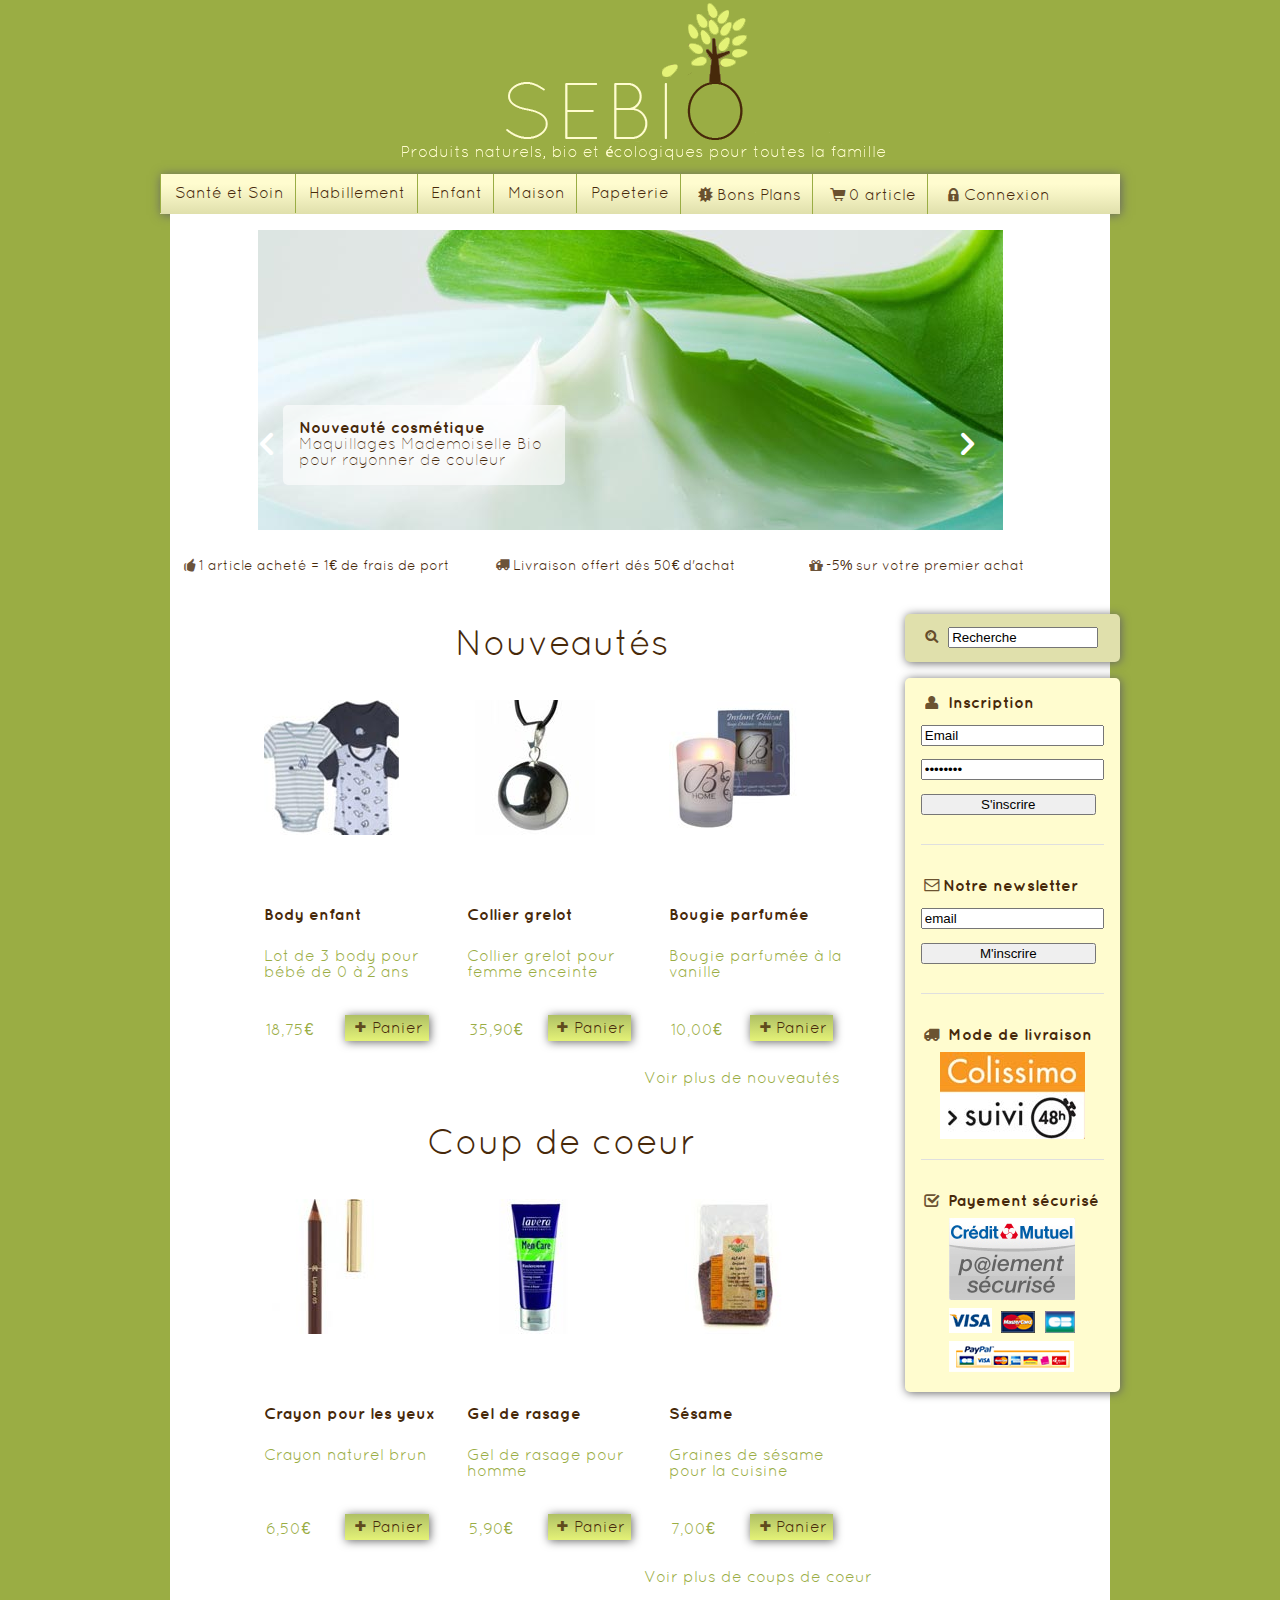
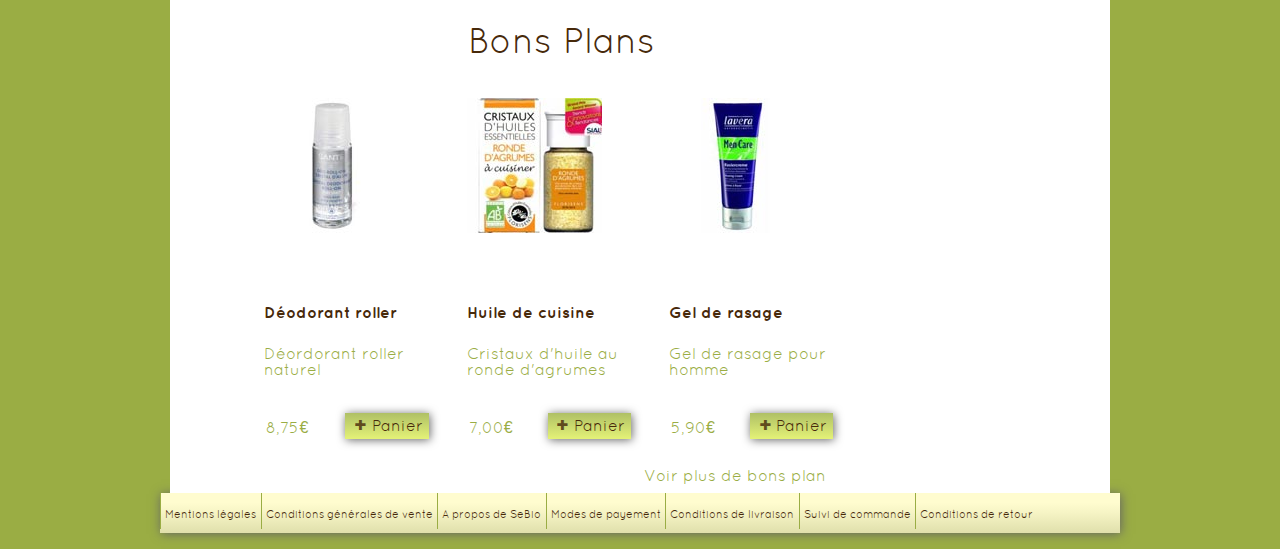
<file: index.html>
<!DOCTYPE html>
<html>
<head>
    <meta charset="utf-8">
    <meta 	name="Author"
              content="Buffart Annabelle" />
    <meta 	name="Keywords"
              content="sebio, magasin bio, bio, bruxelles" />
    <meta 	name="Description"
              content="eShop du magasin Sebio" />

    <meta 	http-equiv="Content-Language"
              content="fr" />
    <meta 	name="DC.Language"
              content="fr" />
    <meta 	name="DC.Creator"
              content="Buffart Annabelle" />
    <meta 	name="DC.Date.modified"
              scheme="W3CDTF"
              content="25/01/2013" />

    <title>SeBio accueil</title>
    <!--[if gte IE 9]>
    <style type="text/css">
        .gradient {
            filter: none;
        }
    </style>
    <![endif]-->
    <!--[if lt IE 9]>
    <script>
        document.createElement('header');
        document.createElement('nav');
        document.createElement('section');
        document.createElement('article');
        document.createElement('aside');
        document.createElement('footer');
    </script>
    <![endif]-->

    <!-- mobile meta (hooray!) -->
    <meta name="viewport" content="width=device-width, initial-scale=1.0"/>

    <link rel="stylesheet" type="text/css" href="./css/style.css" media="screen"/>
    <link rel="stylesheet" type="text/css" href="./css/print.css" media="print"/>

    <link rel="shortcut icon" href="./img/design/favico.png">

</head>
<body id="accueil">
<div class="container">
<header id="top">
    <div class="logo">
        <a href="#" title="Retour à la page home de SeBio"><img src="img/design/logo.png" title="Logo de SeBio" alt="Logo de SeBio" width="510" height="170"/></a>

    </div>
    <nav>
        <ul>
            <li>
                <a href="./html/rubrique.html" title="Aller vers la rubrique Santé et Soins">Santé et Soin</a>
                <ul class="submenu">
                    <li><a href="./html/categorie.html" title="Aller vers la catégorie Hygiène">Hygiène</a></li>
                    <li><a href="./html/categorie.html" title="Aller vers la catégorie Soins">Soins</a></li>
                    <li><a href="./html/categorie.html" title="Aller vers la catégorie Beauté et parfums">Beauté et parfums</a></li>
                    <li><a href="./html/categorie.html" title="Aller vers la catégorie Aromathérapie">Aromathérapie</a></li>
                    <li><a href="./html/categorie.html" title="Aller vers la catégorie Fleur de Bach">Fleur de Bach</a></li>
                    <li><a href="./html/categorie.html" title="Aller vers la catégorie Santé">Santé</a></li>
                </ul>
            </li>
            <li>
                <a href="./html/rubrique.html" title="Aller vers la rubrique Habillement">Habillement</a>
                <ul class="submenu">
                    <li><a href="./html/categorie.html" title="Aller vers la catégorie Vêtement dame">Vêtement dame</a></li>
                    <li><a href="./html/categorie.html" title="Aller vers la catégorie Vêtement homme">Vêtement homme</a></li>
                    <li><a href="./html/categorie.html" title="Aller vers la catégorie Vêtement enfant">Vêtement enfant</a></li>
                    <li><a href="./html/categorie.html" title="Aller vers la catégorie Accessoires">Accessoires</a></li>
                </ul>
            </li>
            <li>
                <a href="./html/rubrique.html" title="Aller vers la rubrique Enfant">Enfant</a>
                <ul class="submenu">
                    <li><a href="./html/categorie.html" title="Aller vers la catégorie Grossesse">Grossesse</a></li>
                    <li><a href="./html/categorie.html" title="Aller vers la catégorie Allaitement">Allaitement</a></li>
                    <li><a href="./html/categorie.html" title="Aller vers la catégorie Jeux">Jeux</a></li>
                    <li><a href="./html/categorie.html" title="Aller vers la catégorie Alimentation">Alimentation</a></li>
                    <li><a href="./html/categorie.html" title="Aller vers la catégorie Liste de naissance">Liste de naissance</a></li>
                    <li><a href="./html/categorie.html" title="Aller vers la catégorie Couches">Couches</a></li>
                </ul>
            </li>
            <li>
                <a href="./html/rubrique.html" title="Aller vers la rubrique Maison">Maison</a>
                <ul class="submenu">
                    <li><a href="./html/categorie.html" title="Aller vers la catégorie Entretien">Entretien</a></li>
                    <li><a href="./html/categorie.html" title="Aller vers la catégorie Cuisine">Cuisine</a></li>
                    <li><a href="./html/categorie.html" title="Aller vers la catégorie Salle de bain">Salle de bains</a></li>
                    <li><a href="./html/categorie.html" title="Aller vers la catégorie Lessive">Lessive</a></li>
                    <li><a href="./html/categorie.html" title="Aller vers la catégorie Droguerie">Droguerie</a></li>
                    <li><a href="./html/categorie.html" title="Aller vers la catégorie Jardin">Jardin</a></li>
                    <li><a href="./html/categorie.html" title="Aller vers la catégorie Accessoires">Accessoires</a></li>
                    <li><a href="./html/categorie.html" title="Aller vers la catégorie Tissus">Tissus</a></li>
                </ul>
            </li>
            <li>
                <a href="./html/rubrique.html" title="Aller vers la rubrique Papeterie">Papeterie</a>
                <ul class="submenu">
                    <li><a href="./html/categorie.html" title="Aller vers la catégorie Livre enfant">Livre enfant</a></li>
                    <li><a href="./html/categorie.html" title="Aller vers la catégorie Livre adulte">Livre adulte</a></li>
                    <li><a href="./html/categorie.html" title="Aller vers la catégorie Papier">Papier</a></li>
                    <li><a href="./html/categorie.html" title="Aller vers la catégorie Classer">Classer</a></li>
                    <li><a href="./html/categorie.html" title="Aller vers la catégorie Fournitures scolaire">Fourniture scolaire</a></li>
                    <li><a href="./html/categorie.html" title="Aller vers la catégorie Maroquinerie">Maroquinerie</a></li>
                    <li><a href="./html/categorie.html" title="Aller vers la catégorie Accessoires">Cahier et calendrier</a></li>
                    <li><a href="./html/categorie.html" title="Aller vers la catégorie Tissus">Tissus</a></li>
                </ul>
            </li>
            <li>
                <a href="./html/bonplans.html" title="Aller vers la rubrique Bons Plans" class="icon-alert">Bons Plans</a>
            </li>
            <li>
                <a href="./html/panier.html" title="Aller dans votre panier" class="icon-basket-1"><span>0</span> article</a>
            </li>
            <li class="inscription">
                <a href="#" title="Création d'un compte" class="icon-user-4">M'inscrire</a>
                <div class="loginBox submenu">
                    <form method="post" action="./html/connexion.html">
                        <fieldset class="body">
                            <label for="mail">Email</label>
                            <input type="text" name="email" id="mail"/>
                            <label for="pwd">Mot de passe</label>
                            <input type="password" name="password" id="pwd"/>
                            <input type="submit" id="log" value="Connecter"/>
                        </fieldset>
                    </form>
                </div>
            </li>
            <li class="lastItem connexionBoutton">
                <a title="Se connecter" href="#" class="icon-lock-4">Connexion</a>

                <div class="loginBox submenu">
                    <form method="post" action="./html/connexion.html">
                        <fieldset class="body">
                            <label for="email">Email</label>
                            <input type="text" name="email" id="email"/>
                            <label for="password">Mot de passe</label>
                            <input type="password" name="password" id="password"/>
                            <input type="submit" id="login" value="Connecter"/>
                            <input type="checkbox" id="checkbox"/>
                            <label for="checkbox">Se rappeler de moi</label>
                        </fieldset>
                        <span><a href="#">Mot de passe perdu&nbsp;?</a></span>
                        <span><a href="#">Nouveau membre&nbsp;?</a></span>
                    </form>
                </div>
            </li>
        </ul>
    </nav>
</header>
<div class="content">
<header class="slider">
    <figure><a href="./html/rubrique.html" title="vers la rubrique Santé et soins"><img src="./img/design/slider1.jpg" title="Nouveauté cosmétique" alt="Nouveauté cosmétique" width="745" height="300"/>

        <div class="moreInfo">
            <h2>Nouveauté cosmétique</h2>

            <p>Maquillages Mademoiselle Bio pour rayonner de couleur</p>
        </div>
    </a>
        <p class="precedent">
            <
        </p>
        <p class="suivant">
            >
        </p>
    </figure>
    <figure><a href="./html/rubrique.html" title="vers la rubrique Bons plans"><img src="./img/design/slider2.jpg" title="Bon plan bien-être" alt="Bon plan bien-être" width="745" height="300"/>

        <div class="moreInfo">
            <h2>Bon plan bien-être</h2>

            <p>L'hiver et le manque de légume, découvrez nos complément alimentaire.</p>
        </div>
    </a>
        <p class="precedent">
            <
        </p>
        <p class="suivant">
            >
        </p>
    </figure>
    <figure><a href="./html/rubrique.html" title="vers la rubrique Santé et soins"><img src="./img/design/slider3.jpg" title="Nouveauté soins" alt="Nouveauté soins" width="745" height="300"/>

        <div class="moreInfo">
            <h2>Nouveauté soins</h2>

            <p>Nouvelle gamme de soins du visage au bambou.</p>
        </div>
    </a>
        <p class="precedent">
            <
        </p>
        <p class="suivant">
            >
        </p>
    </figure>
    <figure><a href="./html/rubrique.html" title="vers la rubrique Maison"><img src="./img/design/slider4.jpg" title="Entretient" alt="Entretient" width="745" height="300"/>

        <div class="moreInfo">
            <h2>Entretient maison</h2>

            <p>Pour une senteur de fraicheur, les favoris sont les FreshOutdoor.</p>
        </div>
    </a>
        <p class="precedent">
            <
        </p>
        <p class="suivant">
            >
        </p>
    </figure>
</header>
<div class="annonces">
    <p class="icon-thumbs-up-3">1 article acheté = 1€ de frais de port</p>

    <p class="icon-truck">Livraison offert dés 50€ d'achat</p>

    <p class="icon-gift">-5% sur votre premier achat</p>
</div>
<hr>
<section itemscope itemtype="http://schema.org/LocalBusiness">
    <article class="nouveaute">
        <header>
            <h1><a href="./html/categorie.html" title="Aller sur la page pour voir plus de nouveauté">Nouveautés</a></h1>
        </header>
        <ul>
            <li>
                <a href="./html/produit.html" title="Vers la fiche du produit"><img src="./img/produit/body.jpg" title="Lot de 3 body pour enfant" alt="Lot de 3 body pour enfant" width="135" height="135"/></a>

                <h2><a href="./html/produit.html" title="Vers la fiche du produit">Body enfant</a></h2>

                <p class="description"><a href="./html/produit.html" title="Vers la fiche du produit">Lot de 3 body pour bébé de 0 à 2 ans</a></p>

                <p class="prix" temprop="priceRange">18,75€</p>

                <p><a href="#" class=" icon-plus panier" title="Ajouter cet article au panier">Panier</a></p>
            </li>
            <li>
                <a href="./html/produit.html" title="Vers la fiche du produit"><img src="./img/produit/grelot.jpg" title="Collier grelot pour femme enceinte" alt="Collier grelot pour femme enceinte" width="135" height="135"/></a>

                <h2><a href="./html/produit.html" title="Vers la fiche du produit">Collier grelot</a></h2>

                <p class="description"><a href="./html/produit.html" title="Vers la fiche du produit">Collier grelot pour femme enceinte</a></p>

                <p class="prix" temprop="priceRange">35,90€</p>

                <p><a href="#" class=" icon-plus panier" title="Ajouter cet article au panier">Panier</a></p>
            </li>
            <li>
                <a href="./html/produit.html" title="Vers la fiche du produit"><img src="./img/produit/bougie.jpg" title="Bougie parfumée" alt="Bougie parfumée" width="135" height="135"/></a>

                <h2><a href="./html/produit.html" title="Vers la fiche du produit">Bougie parfumée</a></h2>

                <p class="description"><a href="./html/produit.html" title="Vers la fiche du produit">Bougie parfumée à la vanille</a></p>

                <p class="prix" temprop="priceRange">10,00€</p>

                <p><a href="#" class=" icon-plus panier" title="Ajouter cet article au panier">Panier</a></p>
            </li>
        </ul>
        <p class="plus"><a href="./html/categorie.html" title="Aller sur la page pour voir plus de nouveauté">Voir plus de nouveautés</a></p>
    </article>
    <hr>
    <article class="coeur">
        <header>
            <h1><a href="./html/categorie.html" title="Aller sur la page pour voir plus de coups de coeur">Coup de coeur</a></h1>
        </header>
        <ul>
            <li>
                <a href="./html/produit.html" title="Vers la fiche du produit"><img src="./img/produit/crayon1.jpg" title="Crayon pour les yeux" alt="Crayon pour les yeux" width="135" height="135"/></a>

                <h2><a href="./html/produit.html" title="Vers la fiche du produit">Crayon pour les yeux</a></h2>

                <p class="description"><a href="./html/produit.html" title="Vers la fiche du produit">Crayon naturel brun</a></p>

                <p class="prix" temprop="priceRange">6,50€</p>

                <p><a href="#" class=" icon-plus panier" title="Ajouter cet article au panier">Panier</a></p>
            </li>
            <li>
                <a href="./html/produit.html" title="Vers la fiche du produit"><img src="./img/produit/gel.jpg" title="Gel de rasage pour homme" alt="Gel de rasage pour homme" width="135" height="135"/></a>

                <h2><a href="./html/produit.html" title="Vers la fiche du produit">Gel de rasage</a></h2>

                <p class="description"><a href="./html/produit.html" title="Vers la fiche du produit">Gel de rasage pour homme</a></p>

                <p class="prix" temprop="priceRange">5,90€</p>

                <p><a href="#" class=" icon-plus panier" title="Ajouter cet article au panier">Panier</a></p>
            </li>
            <li>
                <a href="./html/produit.html" title="Vers la fiche du produit"><img src="./img/produit/grain.jpg" title="Graines de sésame" alt="Graines de sésame" width="135" height="135"/></a>

                <h2><a href="./html/produit.html" title="Vers la fiche du produit">Sésame</a></h2>

                <p class="description"><a href="./html/produit.html" title="Vers la fiche du produit">Graines de sésame pour la cuisine</a></p>

                <p class="prix" temprop="priceRange">7,00€</p>

                <p><a href="#" class=" icon-plus panier" title="Ajouter cet article au panier">Panier</a></p>
            </li>
        </ul>
        <p class="plus"><a href="./html/categorie.html" title="Aller sur la page pour voir plus de coups de coeur">Voir plus de coups de coeur</a></p>
    </article>
    <hr>
    <article class="promos">
        <header>
            <h1><a href="./html/categorie.html" title="Aller sur la page pour voir plus de bons plan">Bons Plans</a></h1>
        </header>
        <ul>
            <li>
                <a href="./html/produit.html" title="Vers la fiche du produit"><img src="./img/produit/deo.jpg" title="Déodorant roller" alt="Déordorant roller" width="135" height="135"/></a>

                <h2><a href="./html/produit.html" title="Vers la fiche du produit">Déodorant roller</a></h2>

                <p class="description"><a href="./html/produit.html" title="Vers la fiche du produit">Déordorant roller naturel</a></p>

                <p class="prix" temprop="priceRange">8,75€</p>

                <p><a href="#" class=" icon-plus panier" title="Ajouter cet article au panier">Panier</a></p>
            </li>
            <li>
                <a href="./html/produit.html" title="Vers la fiche du produit"><img src="./img/produit/huile.jpg" title="Huile de cuisine" alt="Huile de cuisine" width="135" height="135"/></a>

                <h2><a href="./html/produit.html" title="Vers la fiche du produit">Huile de cuisine</a></h2>

                <p class="description"><a href="./html/produit.html" title="Vers la fiche du produit">Cristaux d'huile au ronde d'agrumes</a></p>

                <p class="prix" temprop="priceRange">7,00€</p>

                <p><a class=" icon-plus panier" href="#" title="Ajouter cet article au panier">Panier</a></p>
            </li>
            <li>
                <a href="./html/produit.html" title="Vers la fiche du produit"><img src="./img/produit/gel.jpg" title="Gel de rasage pour homme" alt="Gel de rasage pour homme" width="135" height="135"/></a>

                <h2><a href="./html/produit.html" title="Vers la fiche du produit">Gel de rasage</a></h2>

                <p class="description"><a href="./html/produit.html" title="Vers la fiche du produit">Gel de rasage pour homme</a></p>

                <p class="prix" temprop="priceRange">5,90€</p>

                <p><a href="#" class=" icon-plus panier" title="Ajouter cet article au panier">Panier</a></p>
            </li>

        </ul>
        <p class="plus"><a href="./html/categorie.html" title="Aller sur la page pour voir plus de bons plan">Voir plus de bons plan</a></p>
    </article>
</section>
<aside>
    <div class="recherche">
        <form action="#" method="post">
                    <span class=" icon-search-4">
                        <input type="search" name="Recherche" value="Recherche"/>
                     </span>
        </form>
    </div>
    <div class="sidebar">
        <div class="sidebarBlock">
            <header>
                <h2 class=" icon-user-4">
                    Inscription
                </h2>
            </header>
            <form action="#" method="post">
                <input type="email" name="email" value="Email"/>
                <input type="password" name="motdepasse" value="password"/>
                <input type="submit" name="inscription" value="S'inscrire"/>
            </form>
        </div>
        <div class="sidebarBlock">
            <header>
                <h2 class=" icon-mail-4">Notre newsletter</h2>
            </header>
            <form action="#" method="post">
                <input type="email" name="newsletter" value="email"/>
                <input type="submit" name="envoyer" value="M'inscrire"/>
            </form>
        </div>
        <div class="sidebarBlock">
            <header>
                <h2 class="icon-truck">
                    Mode de livraison
                </h2>
            </header>
            <p>
                <img src="./img/colissimo.jpg" title="Livraison via Colissimo" alt="Livraison via Colissimo" width="145" height="87"/>
            </p>
        </div>
        <div class="sidebarBlock">
            <header>
                <h2 class="icon-check">
                    Payement sécurisé
                </h2>
            </header>
            <p>
                <img src="./img/payement.png" alt="Mode de payement" title="Mode de payement" width="126" height="154"/>
            </p>
        </div>
    </div>
</aside>
</div>
<footer>
    <nav>
        <ul>
            <li><a href="./html/condition.html" title="Vers les mentions légales">Mentions légales</a></li>
            <li><a href="./html/condition.html" title="Vers les conditions générales de vente">Conditions générales de vente</a></li>
            <li><a href="./html/condition.html" title="Vers l'à propos de SeBio">A propos de SeBio</a></li>
            <li><a href="./html/condition.html" title="Vers les modes de payement">Modes de payement</a></li>
            <li><a href="./html/condition.html" title="Vers les Conditions de livraison">Conditions de livraison</a></li>
            <li><a href="./html/condition.html" title="Vers le suivit de commande">Suivi de commande</a></li>
            <li><a href="./html/condition.html" title="Vers les conditions de retour">Conditions de retour</a></li>
        </ul>
    </nav>
</footer>
</div>
<script src="./js/jquery.js" type="text/javascript"></script>
<script src="./js/scriptJs.js" type="text/javascript"></script>
</body>
</html>
</file>
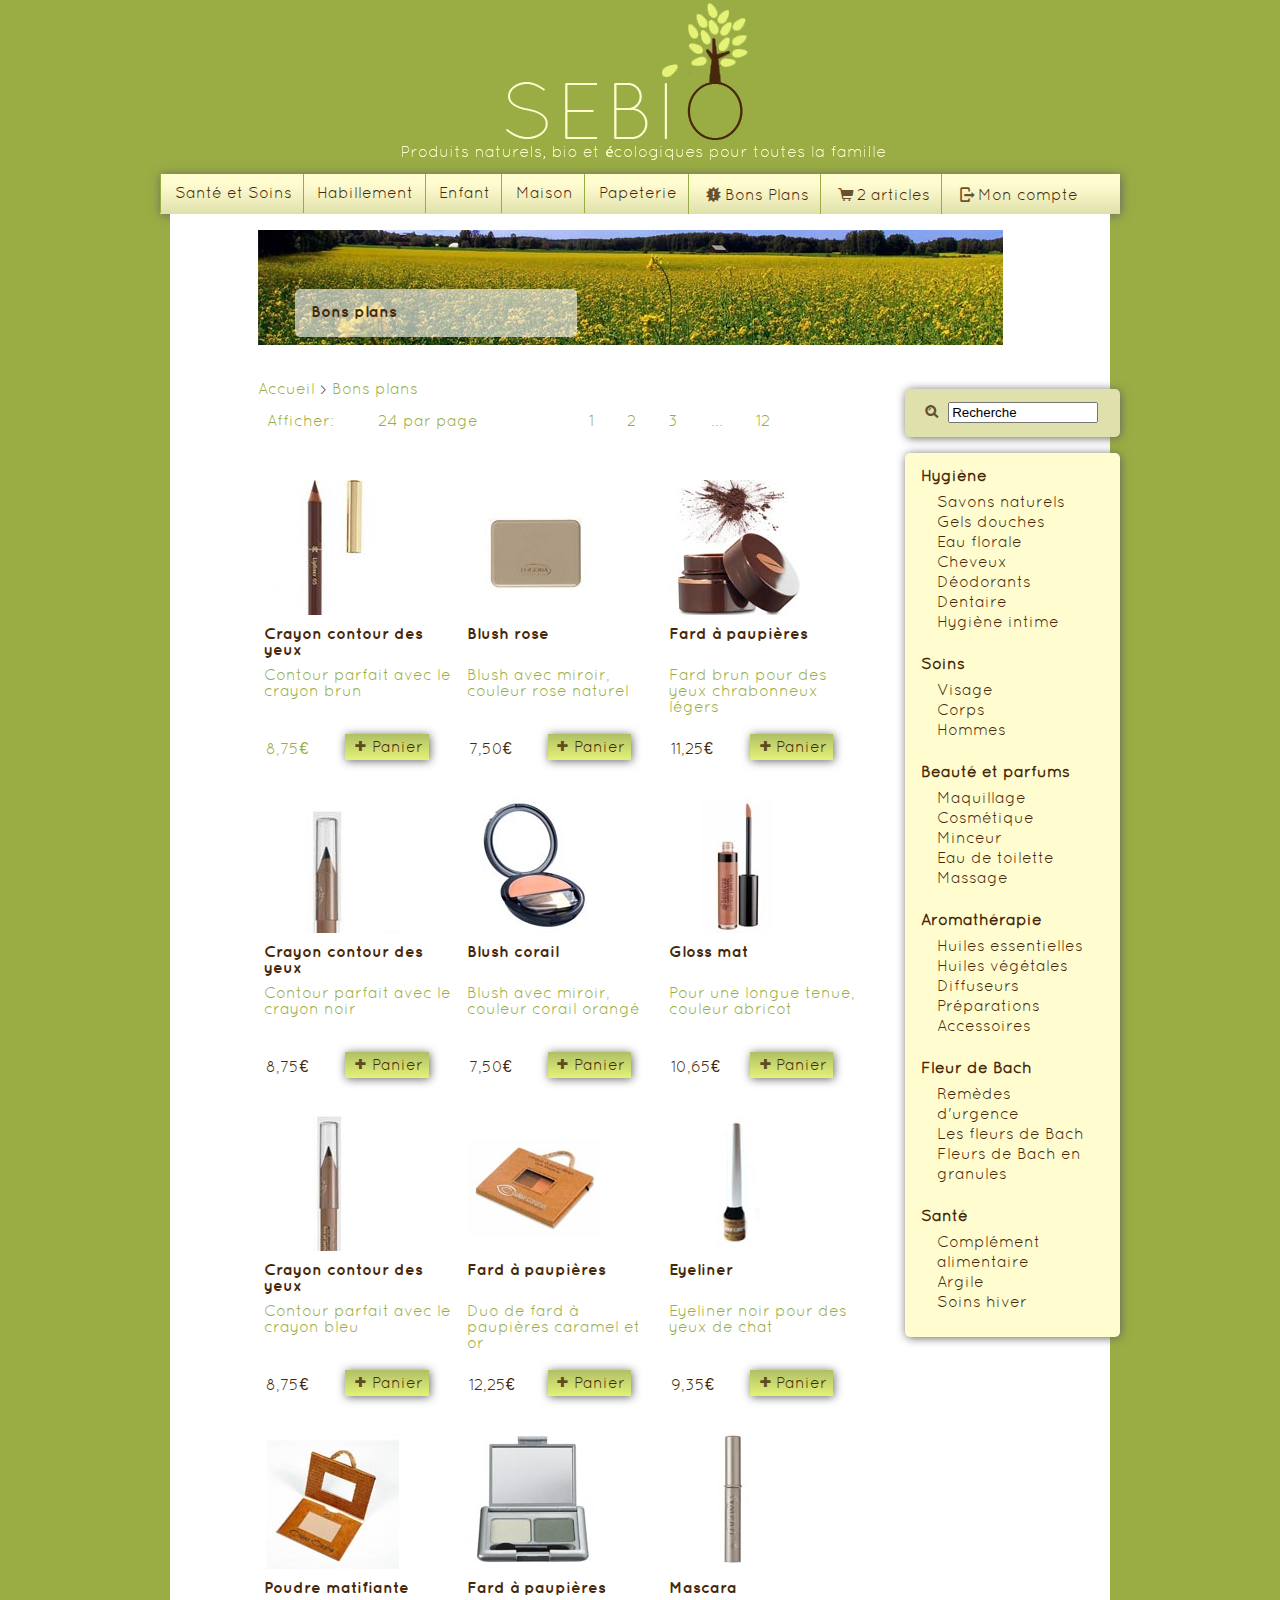
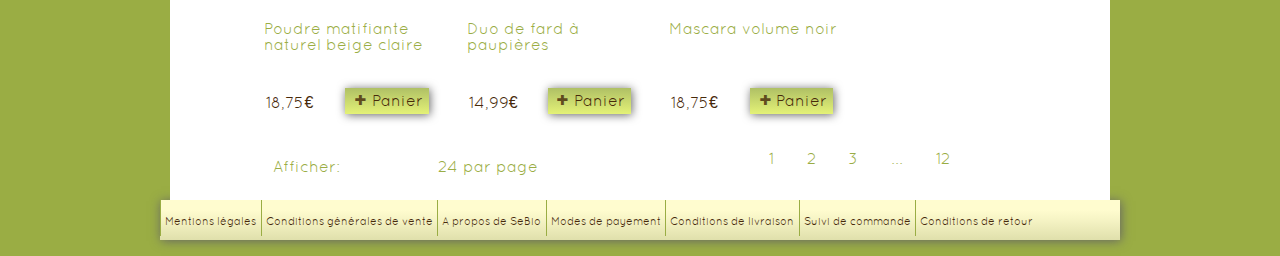
<file: html/bonplans.html>
<!DOCTYPE html>
<html>
<head>
    <meta charset="utf-8">
    <meta charset="utf-8">
    <meta 	name="Author"
              content="Buffart Annabelle" />
    <meta 	name="Keywords"
              content="sebio, magasin bio, bio, bruxelles" />
    <meta 	name="Description"
              content="eShop du magasin Sebio" />

    <meta 	http-equiv="Content-Language"
              content="fr" />
    <meta 	name="DC.Language"
              content="fr" />
    <meta 	name="DC.Creator"
              content="Buffart Annabelle" />
    <meta 	name="DC.Date.modified"
              scheme="W3CDTF"
              content="25/01/2013" />

    <title>SeBio Bons plans</title>

    <!--[if gte IE 9]>
    <style type="text/css">
        .gradient {
            filter: none;
        }
    </style>
    <![endif]-->
    <!--[if lt IE 9]>
    <script>
        document.createElement('header');
        document.createElement('nav');
        document.createElement('section');
        document.createElement('article');
        document.createElement('aside');
        document.createElement('footer');
    </script>
    <![endif]-->

    <!-- mobile meta (hooray!) -->
    <meta name="HandheldFriendly" content="True">
    <meta name="MobileOptimized" content="320">
    <meta name="viewport" content="width=device-width, initial-scale=1.0"/>

    <link rel="stylesheet" type="text/css" href="../css/style.css" media="screen"/>
    <link rel="stylesheet" type="text/css" href="../css/print.css" media="print"/>

    <link rel="shortcut icon" href="../img/design/favico.png">

</head>
<body id="categorie" class="bonplans">
<div class="container">
<header id="top">
    <div class="logo">
        <a href="../index.html" title="Retour à la page home de SeBio"><img src="../img/design/logo.png" title="Logo de SeBio" alt="Logo de SeBio" width="510" height="170"/></a>

    </div>
    <nav>
        <ul>
            <li>
                <a href="rubrique.html" title="Aller vers la rubrique Santé et Soins">Santé et Soins</a>
                <ul class="submenu">
                    <li><a href="categorie.html" title="Aller vers la catégorie Hygiène">Hygiène</a></li>
                    <li><a href="categorie.html" title="Aller vers la catégorie Soins">Soins</a></li>
                    <li><a href="categorie.html" title="Aller vers la catégorie Beauté et parfums">Beauté et parfums</a></li>
                    <li><a href="categorie.html" title="Aller vers la catégorie Aromathérapie">Aromathérapie</a></li>
                    <li><a href="categorie.html" title="Aller vers la catégorie Fleur de Bach">Fleur de Bach</a></li>
                    <li><a href="categorie.html" title="Aller vers la catégorie Santé">Santé</a></li>
                </ul>
            </li>
            <li>
                <a href="rubrique.html" title="Aller vers la rubrique Habillement">Habillement</a>
                <ul class="submenu">
                    <li><a href="categorie.html" title="Aller vers la catégorie Vêtement dame">Vêtement dame</a></li>
                    <li><a href="categorie.html" title="Aller vers la catégorie Vêtement homme">Vêtement homme</a></li>
                    <li><a href="categorie.html" title="Aller vers la catégorie Vêtement enfant">Vêtement enfant</a></li>
                    <li><a href="categorie.html" title="Aller vers la catégorie Accessoires">Accessoires</a></li>
                </ul>
            </li>
            <li>
                <a href="rubrique.html" title="Aller vers la rubrique Enfant">Enfant</a>
                <ul class="submenu">
                    <li><a href="categorie.html" title="Aller vers la catégorie Grossesse">Grossesse</a></li>
                    <li><a href="categorie.html" title="Aller vers la catégorie Allaitement">Allaitement</a></li>
                    <li><a href="categorie.html" title="Aller vers la catégorie Jeux">Jeux</a></li>
                    <li><a href="categorie.html" title="Aller vers la catégorie Alimentation">Alimentation</a></li>
                    <li><a href="categorie.html" title="Aller vers la catégorie Liste de naissance">Liste de naissance</a></li>
                    <li><a href="categorie.html" title="Aller vers la catégorie Couches">Couches</a></li>
                </ul>
            </li>
            <li>
                <a href="rubrique.html" title="Aller vers la rubrique Maison">Maison</a>
                <ul class="submenu">
                    <li><a href="categorie.html" title="Aller vers la catégorie Entretien">Entretien</a></li>
                    <li><a href="categorie.html" title="Aller vers la catégorie Cuisine">Cuisine</a></li>
                    <li><a href="categorie.html" title="Aller vers la catégorie Salle de bain">Salle de bains</a></li>
                    <li><a href="categorie.html" title="Aller vers la catégorie Lessive">Lessive</a></li>
                    <li><a href="categorie.html" title="Aller vers la catégorie Droguerie">Droguerie</a></li>
                    <li><a href="categorie.html" title="Aller vers la catégorie Jardin">Jardin</a></li>
                    <li><a href="categorie.html" title="Aller vers la catégorie Accessoires">Accessoires</a></li>
                    <li><a href="categorie.html" title="Aller vers la catégorie Tissus">Tissus</a></li>
                </ul>
            </li>
            <li>
                <a href="rubrique.html" title="Aller vers la rubrique Papeterie">Papeterie</a>
                <ul class="submenu">
                    <li><a href="categorie.html" title="Aller vers la catégorie Livre enfant">Livre enfant</a></li>
                    <li><a href="categorie.html" title="Aller vers la catégorie Livre adulte">Livre adulte</a></li>
                    <li><a href="categorie.html" title="Aller vers la catégorie Papier">Papier</a></li>
                    <li><a href="categorie.html" title="Aller vers la catégorie Classer">Classer</a></li>
                    <li><a href="categorie.html" title="Aller vers la catégorie Fournitures scolaire">Fourniture scolaire</a></li>
                    <li><a href="categorie.html" title="Aller vers la catégorie Maroquinerie">Maroquinerie</a></li>
                    <li><a href="categorie.html" title="Aller vers la catégorie Accessoires">Cahier et calendrier</a></li>
                    <li><a href="categorie.html" title="Aller vers la catégorie Tissus">Tissus</a></li>
                </ul>
            </li>
            <li>
                <a href="bonplans.html" title="Aller vers la rubrique Bons Plans" class="icon-alert">Bons Plans</a>
            </li>
            <li class="panierAchat">
                <a href="panier.html" title="Aller dans votre panier" class="icon-basket-1"><span>2</span> articles</a>
            </li>
            <li class="lastItem">
                <a href="membre.html" title="Aller vers l'espace membre" class="icon-logout-2">Mon compte</a>
            </li>
        </ul>
    </nav>
</header>
<div class="content">
<header class="slider">
    <a href="#" title="Rurbrique Bons plans" class="bannerImg"><img src="../img/design/bannerBP.jpg" title="Rurbique Bons plans" alt="Rurbique Bons plans" width="745" height="115"/>

        <div class="pageTitle">
            <h2>Bons plans</h2>
        </div>
    </a>
</header>
<section>
<header>
    <div class="breadcrumbs">
        <a href="../index.html" title="Retour à la page d'accueil">Accueil</a>

        <p>></p>
        <a href="bonplans.html" title="Page de santé et soins">Bons plans</a>
    </div>
    <div class="filtre">
        <div class="tri">
            <p>Afficher: </p>
            <ul class="number">
                <li class="numberFirst"><a href="#" title="Afficher moins d'article">12 par page</a></li>
                <li class="numberLast"><a href="#" title="Afficher plus d'article">24 par page</a></li>
            </ul>
        </div>
        <div class="tri page">
            <ul>
                <li><a href="#" title="Vers la page suivante">1</a></li>
                <li><a href="#" title="Vers la page suivante" class="activePage">2</a></li>
                <li><a href="#" title="Vers la page suivante">3</a></li>
                <li><a href="#" title="Vers la page suivante">...</a></li>
                <li><a href="#" title="Vers la page suivante">12</a></li>
            </ul>
        </div>
    </div>
</header>
<article class="produit">
<ul class="listingProduit" itemscope itemtype="http://schema.org/LocalBusiness">
    <li>
        <a href="produit.html" title="Vers la fiche du produit"><img src="../img/produit/crayon1.jpg" title="Crayon contour des yeux" alt="Crayon contour des yeux" width="135" height="135"/></a>

        <h2><a href="produit.html" title="Vers la fiche du produit">Crayon contour des yeux</a></h2>

        <p class="description"><a href="produit.html" title="Vers la fiche du produit">Contour parfait avec le crayon brun</a></p>

        <p class="prix" itemprop="priceRange">8,75€</p>

        <p><a href="#" class=" icon-plus panier" title="Ajouter cet article au panier">Panier</a></p>
    </li>
    <li>
        <a href="produit.html" title="Vers la fiche du produit"><img src="../img/produit/blush1.jpg" title="Blush rose" alt="Blush rose" width="135" height="135"/></a>

        <h2><a href="produit.html" title="Vers la fiche du produit">Blush rose</a></h2>

        <p class="description"><a href="produit.html" title="Vers la fiche du produit">Blush avec miroir, couleur rose naturel</a></p>

        <p class="prix" itemprop="priceRange"><a href="produit.html" title="Vers la fiche du produit">7,50€</p>

        <p><a href="#" class=" icon-plus panier" title="Ajouter cet article au panier">Panier</a></p>
    </li>
    <li>
        <a href="produit.html" title="Vers la fiche du produit"><img src="../img/produit/fard1.jpg" title="Fard à paupières" alt="Fard à paupières" width="135" height="135"/></a>

        <h2><a href="produit.html" title="Vers la fiche du produit">Fard à paupières</a></h2>

        <p class="description"><a href="produit.html" title="Vers la fiche du produit">Fard brun pour des yeux chrabonneux légers</a></p>

        <p class="prix" itemprop="priceRange"><a href="produit.html" title="Vers la fiche du produit">11,25€</p>

        <p><a href="#" class=" icon-plus panier" title="Ajouter cet article au panier">Panier</a></p>
    </li>
    <li>
        <a href="produit.html" title="Vers la fiche du produit"><img src="../img/produit/crayon2.jpg" title="Crayon contour des yeux" alt="Crayon contour des yeux" width="135" height="135"/></a>

        <h2><a href="produit.html" title="Vers la fiche du produit">Crayon contour des yeux</a></h2>

        <p class="description"><a href="produit.html" title="Vers la fiche du produit">Contour parfait avec le crayon noir</a></p>

        <p class="prix" itemprop="priceRange"><a href="produit.html" title="Vers la fiche du produit">8,75€</p>

        <p><a href="#" class=" icon-plus panier" title="Ajouter cet article au panier">Panier</a></p>
    </li>
    <li>
        <a href="produit.html" title="Vers la fiche du produit"><img src="../img/produit/blush2.jpg" title="Blush corail" alt="Blush corail" width="135" height="135"/></a>

        <h2><a href="produit.html" title="Vers la fiche du produit">Blush corail</a></h2>

        <p class="description"><a href="produit.html" title="Vers la fiche du produit">Blush avec miroir, couleur corail orangé</a></p>

        <p class="prix" itemprop="priceRange"><a href="produit.html" title="Vers la fiche du produit">7,50€</p>

        <p><a href="#" class=" icon-plus panier" title="Ajouter cet article au panier">Panier</a></p>
    </li>
    <li>
        <a href="produit.html" title="Vers la fiche du produit"><img src="../img/produit/gloss1.jpg" title="Gloss mat" alt="Gloss mat" width="135" height="135"/></a>

        <h2><a href="produit.html" title="Vers la fiche du produit">Gloss mat</a></h2>

        <p class="description"><a href="produit.html" title="Vers la fiche du produit">Pour une longue tenue, couleur abricot</a></p>

        <p class="prix" itemprop="priceRange"><a href="produit.html" title="Vers la fiche du produit">10,65€</p>

        <p><a href="#" class=" icon-plus panier" title="Ajouter cet article au panier">Panier</a></p>
    </li>
    <li>
        <a href="produit.html" title="Vers la fiche du produit"><img src="../img/produit/crayon3.jpg" title="Crayon contour des yeux" alt="Crayon contour des yeux" width="135" height="135"/></a>

        <h2><a href="produit.html" title="Vers la fiche du produit">Crayon contour des yeux</a></h2>

        <p class="description"><a href="produit.html" title="Vers la fiche du produit">Contour parfait avec le crayon bleu</a></p>

        <p class="prix" itemprop="priceRange"><a href="produit.html" title="Vers la fiche du produit">8,75€</p>

        <p><a href="#" class=" icon-plus panier" title="Ajouter cet article au panier">Panier</a></p>
    </li>
    <li>
        <a href="produit.html" title="Vers la fiche du produit"><img src="../img/produit/fard2.jpg" title="Fard à paupières" alt="Fard à paupières"/></a>

        <h2><a href="produit.html" title="Vers la fiche du produit">Fard à paupières</a></h2>

        <p class="description"><a href="produit.html" title="Vers la fiche du produit">Duo de fard à paupières caramel et or</a></p>

        <p class="prix" itemprop="priceRange"><a href="produit.html" title="Vers la fiche du produit">12,25€</p>

        <p><a href="#" class=" icon-plus panier" title="Ajouter cet article au panier">Panier</a></p>
    </li>
    <li>
        <a href="produit.html" title="Vers la fiche du produit"><img src="../img/produit/eyeliner1.jpg" title="Eyeliner" alt="Eyeliner" width="135" height="135"/></a>

        <h2><a href="produit.html" title="Vers la fiche du produit">Eyeliner</a></h2>

        <p class="description"><a href="produit.html" title="Vers la fiche du produit">Eyeliner noir pour des yeux de chat</a></p>

        <p class="prix" itemprop="priceRange"><a href="produit.html" title="Vers la fiche du produit">9,35€</p>

        <p><a href="#" class=" icon-plus panier" title="Ajouter cet article au panier">Panier</a></p>
    </li>
    <li>
        <a href="produit.html" title="Vers la fiche du produit"><img src="../img/produit/poudre1.jpg" title="Poudre matifiante" alt="Poudre matifiante" width="135" height="135"/></a>

        <h2><a href="produit.html" title="Vers la fiche du produit">Poudre matifiante</a></h2>

        <p class="description"><a href="produit.html" title="Vers la fiche du produit">Poudre matifiante naturel beige claire</a></p>

        <p class="prix" itemprop="priceRange"><a href="produit.html" title="Vers la fiche du produit">18,75€</p>

        <p><a href="#" class=" icon-plus panier" title="Ajouter cet article au panier">Panier</a></p>
    </li>
    <li>
        <a href="produit.html" title="Vers la fiche du produit"><img src="../img/produit/fard3.jpg" title="Fard à paupières" alt="Fard à paupières" width="135" height="135"/></a>

        <h2><a href="produit.html" title="Vers la fiche du produit">Fard à paupières</a></h2>

        <p class="description"><a href="produit.html" title="Vers la fiche du produit">Duo de fard à paupières</a></p>

        <p class="prix" itemprop="priceRange"><a href="produit.html" title="Vers la fiche du produit">14,99€</p>

        <p><a href="#" class=" icon-plus panier" title="Ajouter cet article au panier">Panier</a></p>
    </li>
    <li>
        <a href="produit.html" title="Vers la fiche du produit"><img src="../img/produit/eyeliner2.jpg" title="Marscara" alt="Mascara" width="135" height="135"/></a>

        <h2><a href="produit.html" title="Vers la fiche du produit">Mascara</a></h2>

        <p class="description"><a href="produit.html" title="Vers la fiche du produit">Mascara volume noir</a></p>

        <p class="prix" itemprop="priceRange"><a href="produit.html" title="Vers la fiche du produit">18,75€</p>

        <p><a href="#" class=" icon-plus panier" title="Ajouter cet article au panier">Panier</a></p>
    </li>
</ul>
<ul class="listingProduit morePage">
    <li>
        <a href="produit.html" title="Vers la fiche du produit"><img src="../img/produit/blush2.jpg" title="Trio de blush" alt="Trio de blush" width="135" height="135"/></a>

        <h2><a href="produit.html" title="Vers la fiche du produit">Trio de blush</a></h2>

        <p class="description"><a href="produit.html" title="Vers la fiche du produit">Pour une retouchede tous les styles</a></p>

        <p class="prix" itemprop="priceRange"><a href="produit.html" title="Vers la fiche du produit">13,45€</p>

        <p><a href="#" class=" icon-plus panier" title="Ajouter cet article au panier">Panier</a></p>
    </li>
    <li>
        <a href="produit.html" title="Vers la fiche du produit"><img src="../img/produit/fard4.jpg" title="Duo de fard" alt="Duo de fard" width="135" height="135"/></a>

        <h2><a href="produit.html" title="Vers la fiche du produit">Duo de fard</a></h2>

        <p class="description"><a href="produit.html" title="Vers la fiche du produit">Rose et brun pour un regard en douceur</a></p>

        <p class="prix" itemprop="priceRange"><a href="produit.html" title="Vers la fiche du produit">10,99€</p>

        <p><a href="#" class=" icon-plus panier" title="Ajouter cet article au panier">Panier</a></p>
    </li>
    <li>
        <a href="produit.html" title="Vers la fiche du produit"><img src="../img/produit/pinceau1.jpg" title="Pinceau paupières" alt="Pinceau paupières" width="135" height="135"/></a>

        <h2><a href="produit.html" title="Vers la fiche du produit">Pinceau paupières</a></h2>

        <p class="description"><a href="produit.html" title="Vers la fiche du produit">Pour un estompage de la poudre à paupières</a></p>

        <p class="prix" itemprop="priceRange"><a href="produit.html" title="Vers la fiche du produit">14,25€</p>

        <p><a href="#" class=" icon-plus panier" title="Ajouter cet article au panier">Panier</a></p>
    </li>
    <li>
        <a href="produit.html" title="Vers la fiche du produit"><img src="../img/produit/vernis1.jpg" title="Vernis gloss" alt="Vernis gloss" width="135" height="135"/></a>

        <h2><a href="produit.html" title="Vers la fiche du produit">Vernis gloss</a></h2>

        <p class="description"><a href="produit.html" title="Vers la fiche du produit">Vernis rehausser de couleur</a></p>

        <p class="prix" itemprop="priceRange"><a href="produit.html" title="Vers la fiche du produit">9,80€</p>

        <p><a href="#" class=" icon-plus panier" title="Ajouter cet article au panier">Panier</a></p>
    </li>
    <li>
        <a href="produit.html" title="Vers la fiche du produit"><img src="../img/produit/sourcil.jpg" title="Crayon à sourcils" alt="Crayon à sourcils" width="135" height="135"/></a>

        <h2><a href="produit.html" title="Vers la fiche du produit">Crayon à sourcils</a></h2>

        <p class="description"><a href="produit.html" title="Vers la fiche du produit">Redessiner les sourcils couleur blond</a></p>

        <p class="prix" itemprop="priceRange"><a href="produit.html" title="Vers la fiche du produit">11,25€</p>

        <p><a href="#" class=" icon-plus panier" title="Ajouter cet article au panier">Panier</a></p>
    </li>
    <li>
        <a href="produit.html" title="Vers la fiche du produit"><img src="../img/produit/rouge1.jpg" title="Rouge à lèvre" alt="Rouge à lèvre" width="135" height="135"/></a>

        <h2><a href="produit.html" title="Vers la fiche du produit">Rouge à lèvre</a></h2>

        <p class="description"><a href="produit.html" title="Vers la fiche du produit">Longue tenue, couleur corail</a></p>

        <p class="prix" itemprop="priceRange"><a href="produit.html" title="Vers la fiche du produit">10,65€</p>

        <p><a href="#" class=" icon-plus panier" title="Ajouter cet article au panier">Panier</a></p>
    </li>
    <li>
        <a href="produit.html" title="Vers la fiche du produit"><img src="../img/produit/mascara.jpg" title="Mascarar Waterproof" alt="Mascarar Waterproof" width="135" height="135"/></a>

        <h2><a href="produit.html" title="Vers la fiche du produit">Mascarar Waterproof</a></h2>

        <p class="description"><a href="produit.html" title="Vers la fiche du produit">Pour une longue tenue</a></p>

        <p class="prix" itemprop="priceRange"><a href="produit.html" title="Vers la fiche du produit">18,30€</p>

        <p><a href="#" class=" icon-plus panier" title="Ajouter cet article au panier">Panier</a></p>
    </li>
    <li>
        <a href="produit.html" title="Vers la fiche du produit"><img src="../img/produit/gloss2.jpg" title="Mini-gloss" alt="Mini-gloss" width="135" height="135"/></a>

        <h2><a href="produit.html" title="Vers la fiche du produit">Mini-gloss</a></h2>

        <p class="description"><a href="produit.html" title="Vers la fiche du produit">Idéale pour les retouches, petite-taille pour les sacs</a></p>

        <p class="prix" itemprop="priceRange"><a href="produit.html" title="Vers la fiche du produit">6,75€</p>

        <p><a href="#" class=" icon-plus panier" title="Ajouter cet article au panier">Panier</a></p>
    </li>
    <li>
        <a href="produit.html" title="Vers la fiche du produit"><img src="../img/produit/fond.jpg" title="Fond de teint" alt="Fond de teint" width="135" height="135"/></a>

        <h2><a href="produit.html" title="Vers la fiche du produit">Fond de teint</a></h2>

        <p class="description"><a href="produit.html" title="Vers la fiche du produit">Effet mat, se décline en 4 teintes</a></p>

        <p class="prix" itemprop="priceRange"><a href="produit.html" title="Vers la fiche du produit">9,35€</p>

        <p><a href="#" class=" icon-plus panier" title="Ajouter cet article au panier">Panier</a></p>
    </li>
    <li>
        <a href="produit.html" title="Vers la fiche du produit"><img src="../img/produit/vernis2.jpg" title="Vernis" alt="Vernis" width="135" height="135"/></a>

        <h2><a href="produit.html" title="Vers la fiche du produit">Vernis</a></h2>

        <p class="description"><a href="produit.html" title="Vers la fiche du produit">Vernis longue tenue couleur corail</a></p>

        <p class="prix" itemprop="priceRange"><a href="produit.html" title="Vers la fiche du produit">7,50€</p>

        <p><a href="#" class=" icon-plus panier" title="Ajouter cet article au panier">Panier</a></p>
    </li>
    <li>
        <a href="produit.html" title="Vers la fiche du produit"><img src="../img/produit/correcteur.jpg" title="Correcteur de teint" alt="Correcteur de teint" width="135" height="135"/></a>

        <h2><a href="produit.html" title="Vers la fiche du produit">Correcteur de teint</a></h2>

        <p class="description"><a href="produit.html" title="Vers la fiche du produit">Pour illuminer des tâches plus sombres</a></p>

        <p class="prix" itemprop="priceRange"><a href="produit.html" title="Vers la fiche du produit">6,18€</p>

        <p><a href="#" class=" icon-plus panier" title="Ajouter cet article au panier">Panier</a></p>
    </li>
    <li>
        <a href="produit.html" title="Vers la fiche du produit"><img src="../img/produit/pinceau2.jpg" title="Pinceau blush" alt="Pinceau blush" width="135" height="135"/></a>

        <h2><a href="produit.html" title="Vers la fiche du produit">Pinceau blush</a></h2>

        <p class="description"><a href="produit.html" title="Vers la fiche du produit">Application parfaite du blus</a></p>

        <p class="prix" itemprop="priceRange"><a href="produit.html" title="Vers la fiche du produit">8,75€</p>

        <p><a href="#" class=" icon-plus panier" title="Ajouter cet article au panier">Panier</a></p>
    </li>
</ul>
<footer>
    <div class="filtre">
        <div class="tri">
            <p>Afficher: </p>
            <ul class="number">
                <li class="numberFirst"><a href="#" title="Afficher moins d'article">12 par page</a></li>
                <li class="numberLast"><a href="#" title="Afficher plus d'article">24 par page</a></li>
            </ul>
        </div>
        <div class="tri page">
            <ul>
                <li><a href="#" title="Vers la page suivante">1</a></li>
                <li><a href="#" title="Vers la page suivante" class="activePage">2</a></li>
                <li><a href="#" title="Vers la page suivante">3</a></li>
                <li><a href="#" title="Vers la page suivante">...</a></li>
                <li><a href="#" title="Vers la page suivante">12</a></li>
            </ul>
        </div>
    </div>
</footer>
</article>
</section>
<aside>
    <div class="recherche">
        <form action="#" method="post">
               <span class=" icon-search-4">
                        <input type="search" name="Recherche" value="Recherche"/>
               </span>
        </form>
    </div>
    <div class="sidebar">
        <ul>
            <li class="sectionCategory">
                <a href="./categorie.html" title="Vers la catégorie" class="titleCategorie">Hygiène</a>
                <ul>
                    <li><a href="./makeup.html" title="Vers la catégorie">Savons naturels</a></li>
                    <li><a href="./makeup.html" title="Vers la catégorie">Gels douches</a></li>
                    <li><a href="./makeup.html" title="Vers la catégorie">Eau florale</a></li>
                    <li><a href="./makeup.html" title="Vers la catégorie">Cheveux</a></li>
                    <li><a href="./makeup.html" title="Vers la catégorie">Déodorants</a></li>
                    <li><a href="./makeup.html" title="Vers la catégorie">Dentaire</a></li>
                    <li><a href="./makeup.html" title="Vers la catégorie">Hygiène intime</a></li>
                </ul>
            </li>
            <li class="sectionCategory">
                <a href="./categorie.html" title="Vers la catégorie" class="titleCategorie">Soins</a>
                <ul>
                    <li><a href="./makeup.html" title="Vers la catégorie">Visage</a></li>
                    <li><a href="./makeup.html" title="Vers la catégorie">Corps</a></li>
                    <li><a href="./makeup.html" title="Vers la catégorie">Hommes</a></li>
                </ul>
            </li>
            <li class="sectionCategory">
                <a href="./categorie.html" title="Vers la catégorie" class="titleCategorie">Beauté et parfums</a>
                <ul>
                    <li><a href="./makeup.html" title="Vers la catégorie">Maquillage</a></li>
                    <li><a href="./makeup.html" title="Vers la catégorie">Cosmétique</a></li>
                    <li><a href="./makeup.html" title="Vers la catégorie">Minceur</a></li>
                    <li><a href="./makeup.html" title="Vers la catégorie">Eau de toilette</a></li>
                    <li><a href="./categorie.html" title="Vers la catégorie">Massage</a></li>
                </ul>
            </li>
            <li class="sectionCategory">
                <a href="./categorie.html" title="Vers la catégorie" class="titleCategorie">Aromathérapie</a>
                <ul>
                    <li><a href="./makeup.html" title="Vers la catégorie">Huiles essentielles</a></li>
                    <li><a href="./makeup.html" title="Vers la catégorie">Huiles végétales</a></li>
                    <li><a href="./makeup.html" title="Vers la catégorie">Diffuseurs</a></li>
                    <li><a href="./makeup.html" title="Vers la catégorie">Préparations</a></li>
                    <li><a href="./makeup.html" title="Vers la catégorie">Accessoires</a></li>
                </ul>
            </li>
            <li class="sectionCategory">
                <a href="./categorie.html" title="Vers la catégorie" class="titleCategorie">Fleur de Bach</a>
                <ul>
                    <li><a href="./makeup.html" title="Vers la catégorie">Remèdes d'urgence</a></li>
                    <li><a href="./makeup.html" title="Vers la catégorie">Les fleurs de Bach</a></li>
                    <li><a href="./makeup.html" title="Vers la catégorie">Fleurs de Bach en granules</a></li>
                </ul>
            </li>
            <li class="sectionCategory">
                <a href="./categorie.html" title="Vers la catégorie" class="titleCategorie">Santé</a>
                <ul>
                    <li><a href="./makeup.html" title="Vers la catégorie">Complément alimentaire</a></li>
                    <li><a href="./makeup.html" title="Vers la catégorie">Argile</a></li>
                    <li><a href="./makeup.html" title="Vers la catégorie">Soins hiver</a></li>
                </ul>
            </li>
        </ul>
    </div>
</aside>
</div>
<footer>
    <nav>
        <ul>
            <li><a href="condition.html" title="Vers les mentions légales">Mentions légales</a></li>
            <li><a href="condition.html" title="Vers les conditions générales de vente">Conditions générales de vente</a></li>
            <li class="apropos"><a href="condition.html" title="Vers l'à propos de SeBio">A propos de SeBio</a></li>
            <li><a href="condition.html" title="Vers les modes de payement">Modes de payement</a></li>
            <li><a href="condition.html" title="Vers les Conditions de livraison">Conditions de livraison</a></li>
            <li><a href="condition.html" title="Vers le suivit de commande">Suivi de commande</a></li>
            <li><a href="condition.html" title="Vers les conditions de retour">Conditions de retour</a></li>
        </ul>
    </nav>
</footer>
</div>
<script src="../js/jquery.js" type="text/javascript"></script>
<script src="../js/scriptJs.js" type="text/javascript"></script>
</body>
</html>
</file>
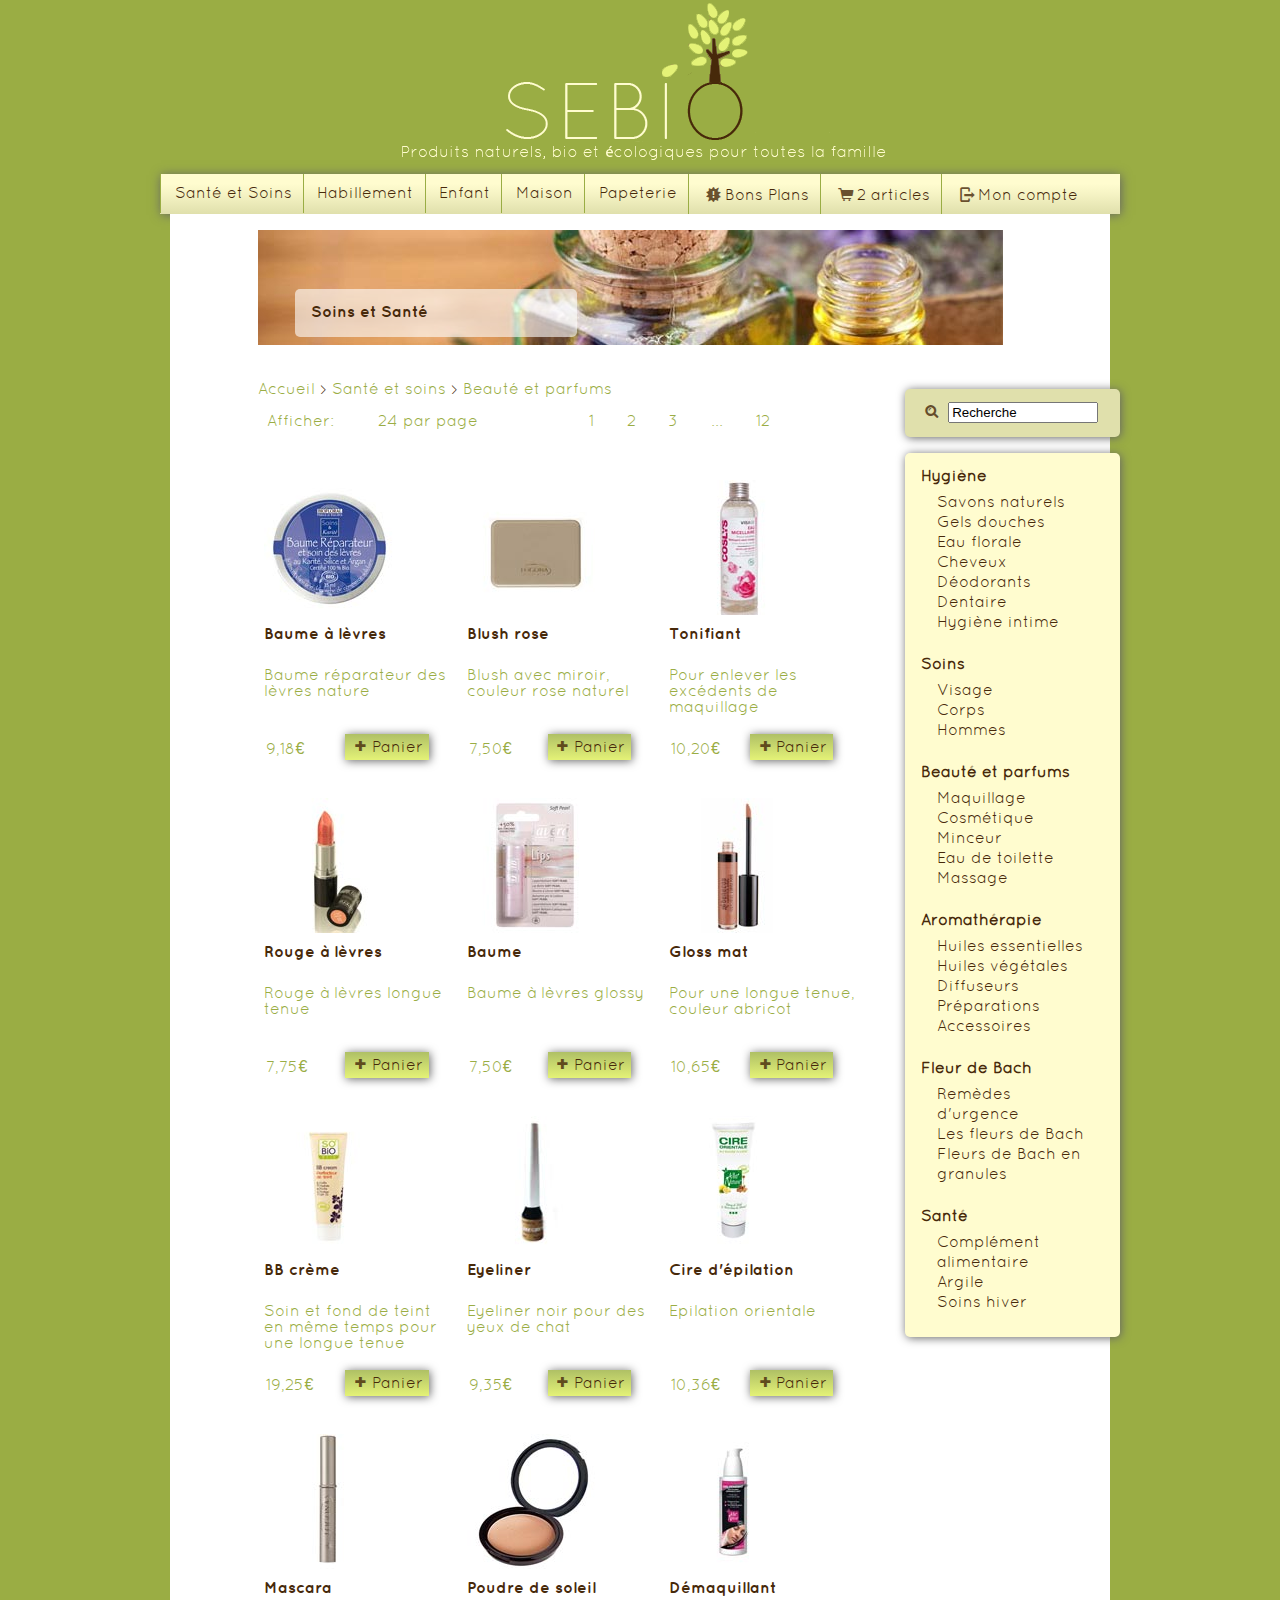
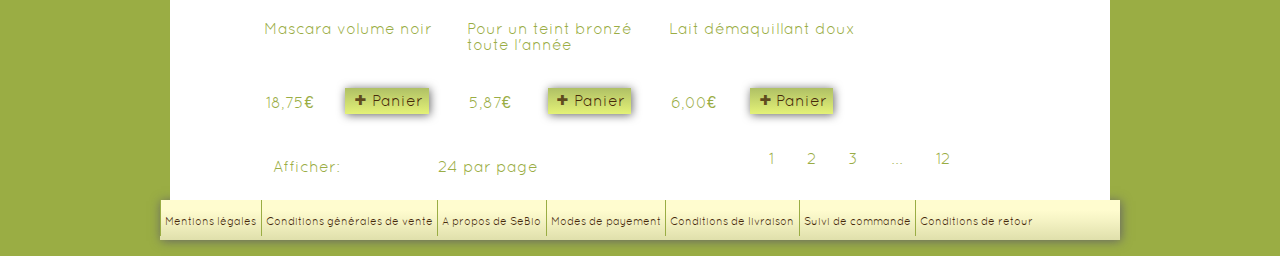
<file: html/categorie.html>
<!DOCTYPE html>
<html>
<head>
    <meta charset="utf-8">
    <meta 	name="Author"
              content="Buffart Annabelle" />
    <meta 	name="Keywords"
              content="sebio, magasin bio, bio, bruxelles" />
    <meta 	name="Description"
              content="eShop du magasin Sebio" />

    <meta 	http-equiv="Content-Language"
              content="fr" />
    <meta 	name="DC.Language"
              content="fr" />
    <meta 	name="DC.Creator"
              content="Buffart Annabelle" />
    <meta 	name="DC.Date.modified"
              scheme="W3CDTF"
              content="25/01/2013" />

    <title>SeBio Catégorie</title>

    <!--[if gte IE 9]>
    <style type="text/css">
        .gradient {
            filter: none;
        }
    </style>
    <![endif]-->
    <!--[if lt IE 9]>
    <script>
        document.createElement('header');
        document.createElement('nav');
        document.createElement('section');
        document.createElement('article');
        document.createElement('aside');
        document.createElement('footer');
    </script>
    <![endif]-->

    <!-- mobile meta (hooray!) -->
    <meta name="HandheldFriendly" content="True">
    <meta name="MobileOptimized" content="320">
    <meta name="viewport" content="width=device-width, initial-scale=1.0"/>

    <link rel="stylesheet" type="text/css" href="../css/style.css" media="screen"/>
    <link rel="stylesheet" type="text/css" href="../css/print.css" media="print"/>

    <link rel="shortcut icon" href="../img/design/favico.png">

</head>
<body id="categorie">
<div class="container">
<header id="top">
    <div class="logo">
        <a href="../index.html" title="Retour à la page home de SeBio"><img src="../img/design/logo.png" title="Logo de SeBio" alt="Logo de SeBio" width="510" height="170"/></a>

    </div>
    <nav>
        <ul>
            <li>
                <a href="rubrique.html" title="Aller vers la rubrique Santé et Soins">Santé et Soins</a>
                <ul class="submenu">
                    <li><a href="categorie.html" title="Aller vers la catégorie Hygiène">Hygiène</a></li>
                    <li><a href="categorie.html" title="Aller vers la catégorie Soins">Soins</a></li>
                    <li><a href="categorie.html" title="Aller vers la catégorie Beauté et parfums">Beauté et parfums</a></li>
                    <li><a href="categorie.html" title="Aller vers la catégorie Aromathérapie">Aromathérapie</a></li>
                    <li><a href="categorie.html" title="Aller vers la catégorie Fleur de Bach">Fleur de Bach</a></li>
                    <li><a href="categorie.html" title="Aller vers la catégorie Santé">Santé</a></li>
                </ul>
            </li>
            <li>
                <a href="rubrique.html" title="Aller vers la rubrique Habillement">Habillement</a>
                <ul class="submenu">
                    <li><a href="categorie.html" title="Aller vers la catégorie Vêtement dame">Vêtement dame</a></li>
                    <li><a href="categorie.html" title="Aller vers la catégorie Vêtement homme">Vêtement homme</a></li>
                    <li><a href="categorie.html" title="Aller vers la catégorie Vêtement enfant">Vêtement enfant</a></li>
                    <li><a href="categorie.html" title="Aller vers la catégorie Accessoires">Accessoires</a></li>
                </ul>
            </li>
            <li>
                <a href="rubrique.html" title="Aller vers la rubrique Enfant">Enfant</a>
                <ul class="submenu">
                    <li><a href="categorie.html" title="Aller vers la catégorie Grossesse">Grossesse</a></li>
                    <li><a href="categorie.html" title="Aller vers la catégorie Allaitement">Allaitement</a></li>
                    <li><a href="categorie.html" title="Aller vers la catégorie Jeux">Jeux</a></li>
                    <li><a href="categorie.html" title="Aller vers la catégorie Alimentation">Alimentation</a></li>
                    <li><a href="categorie.html" title="Aller vers la catégorie Liste de naissance">Liste de naissance</a></li>
                    <li><a href="categorie.html" title="Aller vers la catégorie Couches">Couches</a></li>
                </ul>
            </li>
            <li>
                <a href="rubrique.html" title="Aller vers la rubrique Maison">Maison</a>
                <ul class="submenu">
                    <li><a href="categorie.html" title="Aller vers la catégorie Entretien">Entretien</a></li>
                    <li><a href="categorie.html" title="Aller vers la catégorie Cuisine">Cuisine</a></li>
                    <li><a href="categorie.html" title="Aller vers la catégorie Salle de bain">Salle de bains</a></li>
                    <li><a href="categorie.html" title="Aller vers la catégorie Lessive">Lessive</a></li>
                    <li><a href="categorie.html" title="Aller vers la catégorie Droguerie">Droguerie</a></li>
                    <li><a href="categorie.html" title="Aller vers la catégorie Jardin">Jardin</a></li>
                    <li><a href="categorie.html" title="Aller vers la catégorie Accessoires">Accessoires</a></li>
                    <li><a href="categorie.html" title="Aller vers la catégorie Tissus">Tissus</a></li>
                </ul>
            </li>
            <li>
                <a href="rubrique.html" title="Aller vers la rubrique Papeterie">Papeterie</a>
                <ul class="submenu">
                    <li><a href="categorie.html" title="Aller vers la catégorie Livre enfant">Livre enfant</a></li>
                    <li><a href="categorie.html" title="Aller vers la catégorie Livre adulte">Livre adulte</a></li>
                    <li><a href="categorie.html" title="Aller vers la catégorie Papier">Papier</a></li>
                    <li><a href="categorie.html" title="Aller vers la catégorie Classer">Classer</a></li>
                    <li><a href="categorie.html" title="Aller vers la catégorie Fournitures scolaire">Fourniture scolaire</a></li>
                    <li><a href="categorie.html" title="Aller vers la catégorie Maroquinerie">Maroquinerie</a></li>
                    <li><a href="categorie.html" title="Aller vers la catégorie Accessoires">Cahier et calendrier</a></li>
                    <li><a href="categorie.html" title="Aller vers la catégorie Tissus">Tissus</a></li>
                </ul>
            </li>
            <li>
                <a href="bonplans.html" title="Aller vers la rubrique Bons Plans" class="icon-alert">Bons Plans</a>
            </li>
            <li class="panierAchat">
                <a href="panier.html" title="Aller dans votre panier" class="icon-basket-1"><span>2</span> articles</a>
            </li>
            <li class="lastItem">
                <a href="membre.html" title="Aller vers l'espace membre" class="icon-logout-2">Mon compte</a>
            </li>
        </ul>
    </nav>
</header>
<div class="content">
<header class="slider">
    <a href="#" title="Rurbrique Santé et Soins" class="bannerImg"><img src="../img/design/banner.jpg" title="Rurbique Santé et Soins" alt="Rurbique Santé et Soins" width="745" height="115"/>

        <div class="pageTitle">
            <h2>Soins et Santé</h2>
        </div>
    </a>
</header>
<section>
<header>
    <div class="breadcrumbs">
        <a href="../index.html" title="Retour à la page d'accueil">Accueil</a>

        <p>></p>
        <a href="rubrique.html" title="Page de santé et soins">Santé et soins</a>

        <p>></p>
        <a href="categorie.html" title="Page de Cosmétique">Beauté et parfums</a>
    </div>
    <div class="filtre">
        <div class="tri">
            <p>Afficher: </p>
            <ul class="number">
                <li class="numberFirst"><a href="#" title="Afficher moins d'article">12 par page</a></li>
                <li class="numberLast"><a href="#" title="Afficher plus d'article">24 par page</a></li>
            </ul>
        </div>
        <div class="tri page">
            <ul>
                <li><a href="#" title="Vers la page suivante">1</a></li>
                <li><a href="#" title="Vers la page suivante" class="activePage">2</a></li>
                <li><a href="#" title="Vers la page suivante">3</a></li>
                <li><a href="#" title="Vers la page suivante">...</a></li>
                <li><a href="#" title="Vers la page suivante">12</a></li>
            </ul>
        </div>
    </div>
</header>
<article class="produit">
<ul class="listingProduit" itemscope itemtype="http://schema.org/LocalBusiness">
    <li>
        <a href="produit.html" title="Vers la fiche du produit"><img src="../img/produit/baume1.jpg" title="Baume à lèvres" alt="Baume à lèvres" width="135" height="135"/></a>

        <h2><a href="produit.html" title="Vers la fiche du produit">Baume à lèvres</a></h2>

        <p class="description"><a href="produit.html" title="Vers la fiche du produit">Baume réparateur des lèvres nature</a></p>

        <p class="prix" itemprop="priceRange">9,18€</p>

        <p><a href="#" class=" icon-plus panier" title="Ajouter cet article au panier">Panier</a></p>
    </li>
    <li>
        <a href="produit.html" title="Vers la fiche du produit"><img src="../img/produit/blush1.jpg" title="Blush rose" alt="Blush rose" width="135" height="135"/></a>

        <h2><a href="produit.html" title="Vers la fiche du produit">Blush rose</a></h2>

        <p class="description"><a href="produit.html" title="Vers la fiche du produit">Blush avec miroir, couleur rose naturel</a></p>

        <p class="prix" itemprop="priceRange">7,50€</p>

        <p><a href="#" class=" icon-plus panier" title="Ajouter cet article au panier">Panier</a></p>
    </li>
    <li>
        <a href="produit.html" title="Vers la fiche du produit"><img src="../img/produit/tonic.jpg" title="Tonifiant" alt="Tonifiant" width="135" height="135"/></a>

        <h2><a href="produit.html" title="Vers la fiche du produit">Tonifiant</a></h2>

        <p class="description"><a href="produit.html" title="Vers la fiche du produit">Pour enlever les excédents de maquillage</a></p>

        <p class="prix" itemprop="priceRange">10,20€</p>

        <p><a href="#" class=" icon-plus panier" title="Ajouter cet article au panier">Panier</a></p>
    </li>
    <li>
        <a href="produit.html" title="Vers la fiche du produit"><img src="../img/produit/rouge1.jpg" title="Rouge à lèvres" alt="Rouge à lèvres" width="135" height="135"/></a>

        <h2><a href="produit.html" title="Vers la fiche du produit">Rouge à lèvres</a></h2>

        <p class="description"><a href="produit.html" title="Vers la fiche du produit">Rouge à lèvres longue tenue</a></p>

        <p class="prix" itemprop="priceRange">7,75€</p>

        <p><a href="#" class=" icon-plus panier" title="Ajouter cet article au panier">Panier</a></p>
    </li>
    <li>
        <a href="produit.html" title="Vers la fiche du produit"><img src="../img/produit/baume2.jpg" title="Baume" alt="Baume" width="135" height="135"/></a>

        <h2><a href="produit.html" title="Vers la fiche du produit">Baume</a></h2>

        <p class="description"><a href="produit.html" title="Vers la fiche du produit">Baume à lèvres glossy</a></p>

        <p class="prix" itemprop="priceRange">7,50€</p>

        <p><a href="#" class=" icon-plus panier" title="Ajouter cet article au panier">Panier</a></p>
    </li>
    <li>
        <a href="produit.html" title="Vers la fiche du produit"><img src="../img/produit/gloss1.jpg" title="Gloss mat" alt="Gloss mat" width="135" height="135"/></a>

        <h2><a href="produit.html" title="Vers la fiche du produit">Gloss mat</a></h2>

        <p class="description"><a href="produit.html" title="Vers la fiche du produit">Pour une longue tenue, couleur abricot</a></p>

        <p class="prix" itemprop="priceRange">10,65€</p>

        <p><a href="#" class=" icon-plus panier" title="Ajouter cet article au panier">Panier</a></p>
    </li>
    <li>
        <a href="produit.html" title="Vers la fiche du produit"><img src="../img/produit/bbcreme.jpg" title="BB crème" alt="BB crème" width="135" height="135"/></a>

        <h2><a href="produit.html" title="Vers la fiche du produit">BB crème</a></h2>

        <p class="description"><a href="produit.html" title="Vers la fiche du produit">Soin et fond de teint en même temps pour une longue tenue</a></p>

        <p class="prix" itemprop="priceRange">19,25€</p>

        <p><a href="#" class=" icon-plus panier" title="Ajouter cet article au panier">Panier</a></p>
    </li>
    <li>
        <a href="produit.html" title="Vers la fiche du produit"><img src="../img/produit/eyeliner1.jpg" title="Eyeliner" alt="Eyeliner" width="135" height="135"/></a>

        <h2><a href="produit.html" title="Vers la fiche du produit">Eyeliner</a></h2>

        <p class="description"><a href="produit.html" title="Vers la fiche du produit">Eyeliner noir pour des yeux de chat</a></p>

        <p class="prix" itemprop="priceRange">9,35€</p>

        <p><a href="#" class=" icon-plus panier" title="Ajouter cet article au panier">Panier</a></p>
    </li>
    <li>
        <a href="produit.html" title="Vers la fiche du produit"><img src="../img/produit/cire.jpg" title="Cire d'épilation" alt="Cire d'épilation" width="135" height="135"/></a>

        <h2><a href="produit.html" title="Vers la fiche du produit">Cire d'épilation</a></h2>

        <p class="description"><a href="produit.html" title="Vers la fiche du produit">Epilation orientale</a></p>

        <p class="prix" itemprop="priceRange">10,36€</p>

        <p><a href="#" class=" icon-plus panier" title="Ajouter cet article au panier">Panier</a></p>
    </li>
    <li>
        <a href="produit.html" title="Vers la fiche du produit"><img src="../img/produit/eyeliner2.jpg" title="Marscara" alt="Mascara" width="135" height="135"/></a>

        <h2><a href="produit.html" title="Vers la fiche du produit">Mascara</a></h2>

        <p class="description"><a href="produit.html" title="Vers la fiche du produit">Mascara volume noir</a></p>

        <p class="prix" itemprop="priceRange">18,75€</p>

        <p><a href="#" class=" icon-plus panier" title="Ajouter cet article au panier">Panier</a></p>
    </li>
    <li>
        <a href="produit.html" title="Vers la fiche du produit"><img src="../img/produit/poudre.jpg" title="Poudre de soleil" alt="Poudre de soleil" width="135" height="135"/></a>

        <h2><a href="produit.html" title="Vers la fiche du produit">Poudre de soleil</a></h2>

        <p class="description"><a href="produit.html" title="Vers la fiche du produit">Pour un teint bronzé toute l'année</a></p>

        <p class="prix" itemprop="priceRange">5,87€</p>

        <p><a href="#" class=" icon-plus panier" title="Ajouter cet article au panier">Panier</a></p>
    </li>
    <li>
        <a href="produit.html" title="Vers la fiche du produit"><img src="../img/produit/demaquillant.jpg" title="Démaquillant" alt="Démaquillant" width="135" height="135"/></a>

        <h2><a href="produit.html" title="Vers la fiche du produit">Démaquillant</a></h2>

        <p class="description"><a href="produit.html" title="Vers la fiche du produit">Lait démaquillant doux</a></p>

        <p class="prix" itemprop="priceRange">6,00€</p>

        <p><a href="#" class=" icon-plus panier" title="Ajouter cet article au panier">Panier</a></p>
    </li>
</ul>
<ul class="listingProduit morePage">
    <li>
        <a href="produit.html" title="Vers la fiche du produit"><img src="../img/produit/parfum2.jpg" title="Parfum" alt="Parfum" width="135" height="135"/></a>

        <h2><a href="produit.html" title="Vers la fiche du produit">Parfum</a></h2>

        <p class="description"><a href="produit.html" title="Vers la fiche du produit">Parfum senteur mugget</a></p>

        <p class="prix" itemprop="priceRange">16,15€</p>

        <p><a href="#" class=" icon-plus panier" title="Ajouter cet article au panier">Panier</a></p>
    </li>
    <li>
        <a href="produit.html" title="Vers la fiche du produit"><img src="../img/produit/minceur1.jpg" title="Gel minceur" alt="Gel minceur" width="135" height="135"/></a>

        <h2><a href="produit.html" title="Vers la fiche du produit">Gel minceur</a></h2>

        <p class="description"><a href="produit.html" title="Vers la fiche du produit">Effet sur les cuisses et le bas ventre</a></p>

        <p class="prix" itemprop="priceRange">14,99€</p>

        <p><a href="#" class=" icon-plus panier" title="Ajouter cet article au panier">Panier</a></p>
    </li>
    <li>
        <a href="produit.html" title="Vers la fiche du produit"><img src="../img/produit/huile1.jpg" title="Huile de massage" alt="Huile de massage" width="135" height="135"/></a>

        <h2><a href="produit.html" title="Vers la fiche du produit">Huile de massage</a></h2>

        <p class="description"><a href="produit.html" title="Vers la fiche du produit">Senteur naturel, sans parfum</a></p>

        <p class="prix" itemprop="priceRange">14,25€</p>

        <p><a href="#" class=" icon-plus panier" title="Ajouter cet article au panier">Panier</a></p>
    </li>
    <li>
        <a href="produit.html" title="Vers la fiche du produit"><img src="../img/produit/disque.jpg" title="Disque démaquillant" alt="Disque démaquillant" width="135" height="135"/></a>

        <h2><a href="produit.html" title="Vers la fiche du produit">Disque démaquillant</a></h2>

        <p class="description"><a href="produit.html" title="Vers la fiche du produit">Pour un démaquillage en douceur</a></p>

        <p class="prix" itemprop="priceRange">5,43€</p>

        <p><a href="#" class=" icon-plus panier" title="Ajouter cet article au panier">Panier</a></p>
    </li>
    <li>
        <a href="produit.html" title="Vers la fiche du produit"><img src="../img/produit/huile2.jpg" title="Huile de massage" alt="Huile de massage" width="135" height="135"/></a>

        <h2><a href="produit.html" title="Vers la fiche du produit">Huile de massage</a></h2>

        <p class="description"><a href="produit.html" title="Vers la fiche du produit">Huile aphrodisiaque de massage</a></p>

        <p class="prix" itemprop="priceRange">13,93€</p>

        <p><a href="#" class=" icon-plus panier" title="Ajouter cet article au panier">Panier</a></p>
    </li>
    <li>
        <a href="produit.html" title="Vers la fiche du produit"><img src="../img/produit/fond.jpg" title="Fond de teint" alt="Fond de teint" width="135" height="135"/></a>

        <h2><a href="produit.html" title="Vers la fiche du produit">Fond de teint</a></h2>

        <p class="description"><a href="produit.html" title="Vers la fiche du produit">Effet mat, se décline en 4 teintes</a></p>

        <p class="prix" itemprop="priceRange">9,35€</p>

        <p><a href="#" class=" icon-plus panier" title="Ajouter cet article au panier">Panier</a></p>
    </li>
    <li>
        <a href="produit.html" title="Vers la fiche du produit"><img src="../img/produit/parfum1.jpg" title="Parfum" alt="Parfum" width="135" height="135"/></a>

        <h2><a href="produit.html" title="Vers la fiche du produit">Parfum</a></h2>

        <p class="description"><a href="produit.html" title="Vers la fiche du produit">Parfum senteur violette</a></p>

        <p class="prix" itemprop="priceRange">18,30€</p>

        <p><a href="#" class=" icon-plus panier" title="Ajouter cet article au panier">Panier</a></p>
    </li>
    <li>
        <a href="produit.html" title="Vers la fiche du produit"><img src="../img/produit/gloss2.jpg" title="Mini-gloss" alt="Mini-gloss" width="135" height="135"/></a>

        <h2><a href="produit.html" title="Vers la fiche du produit">Mini-gloss</a></h2>

        <p class="description"><a href="produit.html" title="Vers la fiche du produit">Idéale pour les retouches, petite-taille pour les sacs</a></p>

        <p class="prix" itemprop="priceRange">6,75€</p>

        <p><a href="#" class=" icon-plus panier" title="Ajouter cet article au panier">Panier</a></p>
    </li>
    <li>
        <a href="produit.html" title="Vers la fiche du produit"><img src="../img/produit/paillette.jpg" title="Paillettes corps" alt="Paillettes corps" width="135" height="135"/></a>

        <h2><a href="produit.html" title="Vers la fiche du produit">Paillettes corps</a></h2>

        <p class="description"><a href="produit.html" title="Vers la fiche du produit">Pour faire briller votre peau</a></p>

        <p class="prix" itemprop="priceRange">16,65€</p>

        <p><a href="#" class=" icon-plus panier" title="Ajouter cet article au panier">Panier</a></p>
    </li>
    <li>
        <a href="produit.html" title="Vers la fiche du produit"><img src="../img/produit/vernis2.jpg" title="Vernis" alt="Vernis" width="135" height="135"/></a>

        <h2><a href="produit.html" title="Vers la fiche du produit">Vernis</a></h2>

        <p class="description"><a href="produit.html" title="Vers la fiche du produit">Vernis longue tenue couleur corail</a></p>

        <p class="prix" itemprop="priceRange">7,50€</p>

        <p><a href="#" class=" icon-plus panier" title="Ajouter cet article au panier">Panier</a></p>
    </li>
    <li>
        <a href="produit.html" title="Vers la fiche du produit"><img src="../img/produit/parfum3.jpg" title="Parfum" alt="Parfum" width="135" height="135"/></a>

        <h2><a href="produit.html" title="Vers la fiche du produit">Parfum</a></h2>

        <p class="description"><a href="produit.html" title="Vers la fiche du produit">Parfum senteur fleur d'oranger</a></p>

        <p class="prix" itemprop="priceRange">6,18€</p>

        <p><a href="#" class=" icon-plus panier" title="Ajouter cet article au panier">Panier</a></p>
    </li>
    <li>
        <a href="produit.html" title="Vers la fiche du produit"><img src="../img/produit/minceur2.jpg" title="Crème amincissante" alt="Crème amincissante" width="135" height="135"/></a>

        <h2><a href="produit.html" title="Vers la fiche du produit">Crème amincissante</a></h2>

        <p class="description"><a href="produit.html" title="Vers la fiche du produit">Pour un effet amincissant sur les cuisses et le ventre</a></p>

        <p class="prix" itemprop="priceRange">8,75€</p>

        <p><a href="#" class=" icon-plus panier" title="Ajouter cet article au panier">Panier</a></p>
    </li>
</ul>
<footer>
    <div class="filtre">
        <div class="tri">
            <p>Afficher: </p>
            <ul class="number">
                <li class="numberFirst"><a href="#" title="Afficher moins d'article">12 par page</a></li>
                <li class="numberLast"><a href="#" title="Afficher plus d'article">24 par page</a></li>
            </ul>
        </div>
        <div class="tri page">
            <ul>
                <li><a href="#" title="Vers la page suivante">1</a></li>
                <li><a href="#" title="Vers la page suivante" class="activePage">2</a></li>
                <li><a href="#" title="Vers la page suivante">3</a></li>
                <li><a href="#" title="Vers la page suivante">...</a></li>
                <li><a href="#" title="Vers la page suivante">12</a></li>
            </ul>
        </div>
    </div>
</footer>
</article>
</section>
<aside>
    <div class="recherche">
        <form action="#" method="post">
               <span class=" icon-search-4">
                        <input type="search" name="Recherche" value="Recherche"/>
               </span>
        </form>
    </div>
    <div class="sidebar">
        <ul>
            <li class="sectionCategory">
                <a href="./categorie.html" title="Vers la catégorie" class="titleCategorie">Hygiène</a>
                <ul>
                    <li><a href="./makeup.html" title="Vers la catégorie">Savons naturels</a></li>
                    <li><a href="./makeup.html" title="Vers la catégorie">Gels douches</a></li>
                    <li><a href="./makeup.html" title="Vers la catégorie">Eau florale</a></li>
                    <li><a href="./makeup.html" title="Vers la catégorie">Cheveux</a></li>
                    <li><a href="./makeup.html" title="Vers la catégorie">Déodorants</a></li>
                    <li><a href="./makeup.html" title="Vers la catégorie">Dentaire</a></li>
                    <li><a href="./makeup.html" title="Vers la catégorie">Hygiène intime</a></li>
                </ul>
            </li>
            <li class="sectionCategory">
                <a href="./categorie.html" title="Vers la catégorie" class="titleCategorie">Soins</a>
                <ul>
                    <li><a href="./makeup.html" title="Vers la catégorie">Visage</a></li>
                    <li><a href="./makeup.html" title="Vers la catégorie">Corps</a></li>
                    <li><a href="./makeup.html" title="Vers la catégorie">Hommes</a></li>
                </ul>
            </li>
            <li class="sectionCategory">
                <a href="./categorie.html" title="Vers la catégorie" class="titleCategorie">Beauté et parfums</a>
                <ul>
                    <li><a href="./makeup.html" title="Vers la catégorie">Maquillage</a></li>
                    <li><a href="./makeup.html" title="Vers la catégorie">Cosmétique</a></li>
                    <li><a href="./makeup.html" title="Vers la catégorie">Minceur</a></li>
                    <li><a href="./makeup.html" title="Vers la catégorie">Eau de toilette</a></li>
                    <li><a href="./categorie.html" title="Vers la catégorie">Massage</a></li>
                </ul>
            </li>
            <li class="sectionCategory">
                <a href="./categorie.html" title="Vers la catégorie" class="titleCategorie">Aromathérapie</a>
                <ul>
                    <li><a href="./makeup.html" title="Vers la catégorie">Huiles essentielles</a></li>
                    <li><a href="./makeup.html" title="Vers la catégorie">Huiles végétales</a></li>
                    <li><a href="./makeup.html" title="Vers la catégorie">Diffuseurs</a></li>
                    <li><a href="./makeup.html" title="Vers la catégorie">Préparations</a></li>
                    <li><a href="./makeup.html" title="Vers la catégorie">Accessoires</a></li>
                </ul>
            </li>
            <li class="sectionCategory">
                <a href="./categorie.html" title="Vers la catégorie" class="titleCategorie">Fleur de Bach</a>
                <ul>
                    <li><a href="./makeup.html" title="Vers la catégorie">Remèdes d'urgence</a></li>
                    <li><a href="./makeup.html" title="Vers la catégorie">Les fleurs de Bach</a></li>
                    <li><a href="./makeup.html" title="Vers la catégorie">Fleurs de Bach en granules</a></li>
                </ul>
            </li>
            <li class="sectionCategory">
                <a href="./categorie.html" title="Vers la catégorie" class="titleCategorie">Santé</a>
                <ul>
                    <li><a href="./makeup.html" title="Vers la catégorie">Complément alimentaire</a></li>
                    <li><a href="./makeup.html" title="Vers la catégorie">Argile</a></li>
                    <li><a href="./makeup.html" title="Vers la catégorie">Soins hiver</a></li>
                </ul>
            </li>
        </ul>
    </div>
</aside>
</div>
<footer>
    <nav>
        <ul>
            <li><a href="condition.html" title="Vers les mentions légales">Mentions légales</a></li>
            <li><a href="condition.html" title="Vers les conditions générales de vente">Conditions générales de vente</a></li>
            <li class="apropos"><a href="condition.html" title="Vers l'à propos de SeBio">A propos de SeBio</a></li>
            <li><a href="condition.html" title="Vers les modes de payement">Modes de payement</a></li>
            <li><a href="condition.html" title="Vers les Conditions de livraison">Conditions de livraison</a></li>
            <li><a href="condition.html" title="Vers le suivit de commande">Suivi de commande</a></li>
            <li><a href="condition.html" title="Vers les conditions de retour">Conditions de retour</a></li>
        </ul>
    </nav>
</footer>
</div>
<script src="../js/jquery.js" type="text/javascript"></script>
<script src="../js/scriptJs.js" type="text/javascript"></script>
</body>
</html>
</file>
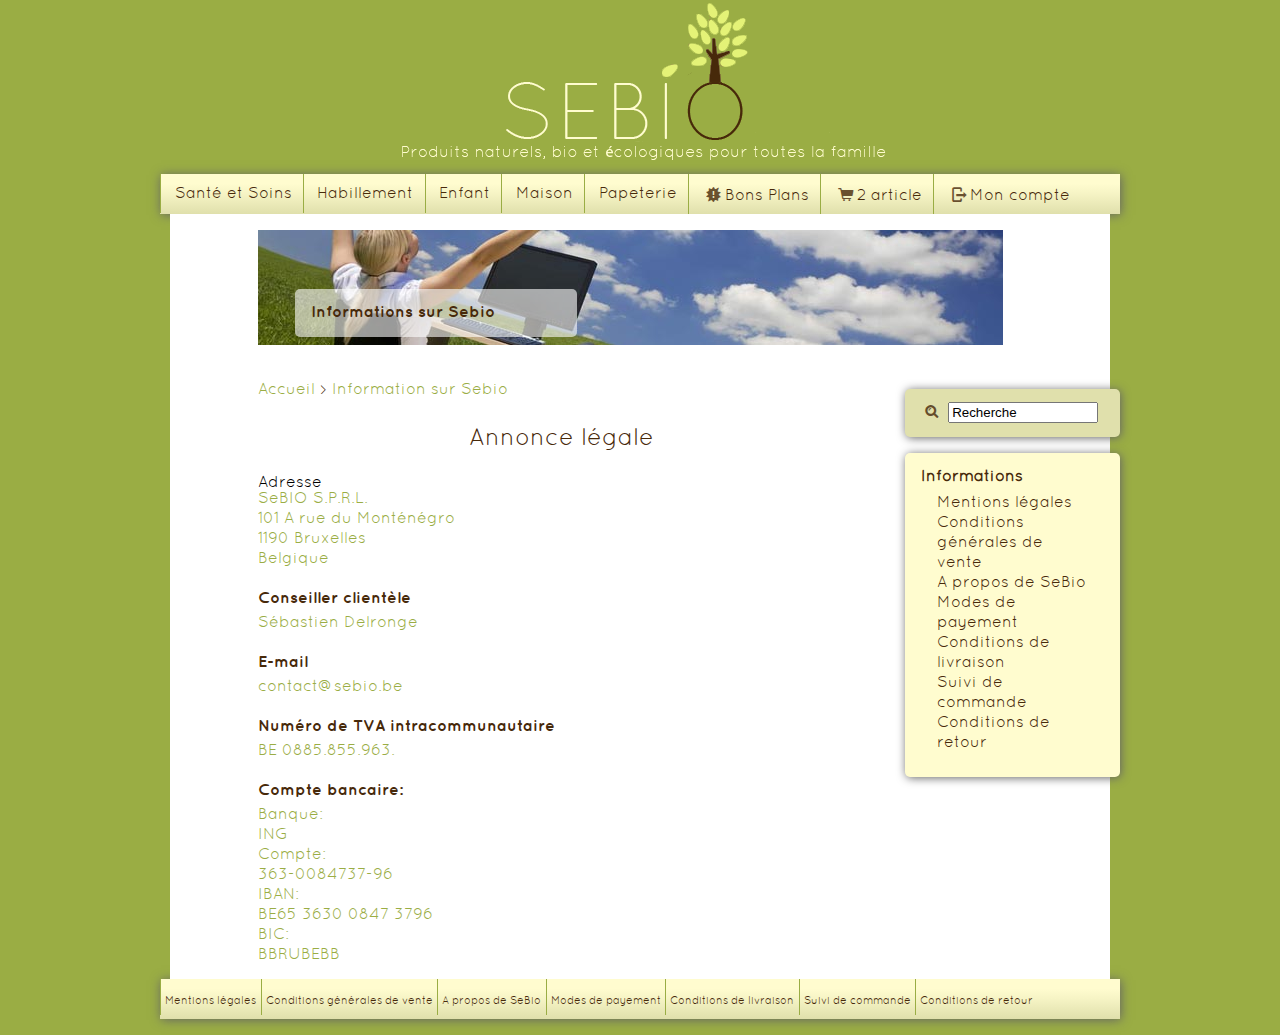
<file: html/condition.html>
<!DOCTYPE html>
<head>
    <meta charset="utf-8">
    <meta name="Author"
          content="Buffart Annabelle"/>
    <meta name="Keywords"
          content="sebio, magasin bio, bio, bruxelles"/>
    <meta name="Description"
          content="eShop du magasin Sebio"/>

    <meta http-equiv="Content-Language"
          content="fr"/>
    <meta name="DC.Language"
          content="fr"/>
    <meta name="DC.Creator"
          content="Buffart Annabelle"/>
    <meta name="DC.Date.modified"
          scheme="W3CDTF"
          content="25/01/2013"/>

    <title>SeBio Informatons sur Sebio</title>

    <!--[if gte IE 9]>
    <style type="text/css">
        .gradient {
            filter: none;
        }
    </style>
    <![endif]-->
    <!--[if lt IE 9]>
    <script>
        document.createElement('header');
        document.createElement('nav');
        document.createElement('section');
        document.createElement('article');
        document.createElement('aside');
        document.createElement('footer');
    </script>
    <![endif]-->

    <!-- mobile meta (hooray!) -->
    <meta name="HandheldFriendly" content="True">
    <meta name="MobileOptimized" content="320">
    <meta name="viewport" content="width=device-width, initial-scale=1.0"/>

    <link rel="stylesheet" type="text/css" href="../css/style.css" media="screen"/>
    <link rel="stylesheet" type="text/css" href="../css/print.css" media="print"/>

    <link rel="shortcut icon" href="../img/design/favico.png">

</head>
<body id="conditions">
<div class="container">
    <header id="top">
        <div class="logo">
            <a href="../index.html" title="Retour à la page home de SeBio"><img src="../img/design/logo.png" title="Logo de SeBio" alt="Logo de SeBio" width="510" height="170"/></a>

        </div>
        <nav>
            <ul>
                <li>
                    <a href="rubrique.html" title="Aller vers la rubrique Santé et Soins">Santé et Soins</a>
                    <ul class="submenu">
                        <li><a href="categorie.html" title="Aller vers la catégorie Hygiène">Hygiène</a></li>
                        <li><a href="categorie.html" title="Aller vers la catégorie Soins">Soins</a></li>
                        <li><a href="categorie.html" title="Aller vers la catégorie Beauté et parfums">Beauté et parfums</a></li>
                        <li><a href="categorie.html" title="Aller vers la catégorie Aromathérapie">Aromathérapie</a></li>
                        <li><a href="categorie.html" title="Aller vers la catégorie Fleur de Bach">Fleur de Bach</a></li>
                        <li><a href="categorie.html" title="Aller vers la catégorie Santé">Santé</a></li>
                    </ul>
                </li>
                <li>
                    <a href="rubrique.html" title="Aller vers la rubrique Habillement">Habillement</a>
                    <ul class="submenu">
                        <li><a href="categorie.html" title="Aller vers la catégorie Vêtement dame">Vêtement dame</a></li>
                        <li><a href="categorie.html" title="Aller vers la catégorie Vêtement homme">Vêtement homme</a></li>
                        <li><a href="categorie.html" title="Aller vers la catégorie Vêtement enfant">Vêtement enfant</a></li>
                        <li><a href="categorie.html" title="Aller vers la catégorie Accessoires">Accessoires</a></li>
                    </ul>
                </li>
                <li>
                    <a href="rubrique.html" title="Aller vers la rubrique Enfant">Enfant</a>
                    <ul class="submenu">
                        <li><a href="categorie.html" title="Aller vers la catégorie Grossesse">Grossesse</a></li>
                        <li><a href="categorie.html" title="Aller vers la catégorie Allaitement">Allaitement</a></li>
                        <li><a href="categorie.html" title="Aller vers la catégorie Jeux">Jeux</a></li>
                        <li><a href="categorie.html" title="Aller vers la catégorie Alimentation">Alimentation</a></li>
                        <li><a href="categorie.html" title="Aller vers la catégorie Liste de naissance">Liste de naissance</a></li>
                        <li><a href="categorie.html" title="Aller vers la catégorie Couches">Couches</a></li>
                    </ul>
                </li>
                <li>
                    <a href="rubrique.html" title="Aller vers la rubrique Maison">Maison</a>
                    <ul class="submenu">
                        <li><a href="categorie.html" title="Aller vers la catégorie Entretien">Entretien</a></li>
                        <li><a href="categorie.html" title="Aller vers la catégorie Cuisine">Cuisine</a></li>
                        <li><a href="categorie.html" title="Aller vers la catégorie Salle de bain">Salle de bains</a></li>
                        <li><a href="categorie.html" title="Aller vers la catégorie Lessive">Lessive</a></li>
                        <li><a href="categorie.html" title="Aller vers la catégorie Droguerie">Droguerie</a></li>
                        <li><a href="categorie.html" title="Aller vers la catégorie Jardin">Jardin</a></li>
                        <li><a href="categorie.html" title="Aller vers la catégorie Accessoires">Accessoires</a></li>
                        <li><a href="categorie.html" title="Aller vers la catégorie Tissus">Tissus</a></li>
                    </ul>
                </li>
                <li>
                    <a href="rubrique.html" title="Aller vers la rubrique Papeterie">Papeterie</a>
                    <ul class="submenu">
                        <li><a href="categorie.html" title="Aller vers la catégorie Livre enfant">Livre enfant</a></li>
                        <li><a href="categorie.html" title="Aller vers la catégorie Livre adulte">Livre adulte</a></li>
                        <li><a href="categorie.html" title="Aller vers la catégorie Papier">Papier</a></li>
                        <li><a href="categorie.html" title="Aller vers la catégorie Classer">Classer</a></li>
                        <li><a href="categorie.html" title="Aller vers la catégorie Fournitures scolaire">Fourniture scolaire</a></li>
                        <li><a href="categorie.html" title="Aller vers la catégorie Maroquinerie">Maroquinerie</a></li>
                        <li><a href="categorie.html" title="Aller vers la catégorie Accessoires">Cahier et calendrier</a></li>
                        <li><a href="categorie.html" title="Aller vers la catégorie Tissus">Tissus</a></li>
                    </ul>
                </li>
                <li>
                    <a href="bonplans.html" title="Aller vers la rubrique Bons Plans" class="icon-alert">Bons Plans</a>
                </li>
                <li class="panierAchat">
                    <a href="panier.html" title="Aller dans votre panier" class="icon-basket-1"><span>2</span> article</a>
                </li>
                <li class="lastItem">
                    <a href="membre.html" title="Aller vers l'espace membre" class="icon-logout-2">Mon compte</a>
                </li>
            </ul>
        </nav>
    </header>
    <div class="content">
        <header class="slider">
            <a href="#" title="Information sur Sebio" class="bannerImg"><img src="../img/design/bannerMention.jpg" title="Information sur Sebio" alt="Information sur Sebio" width="745" height="115"/>

                <div class="pageTitle">
                    <h2>Informations sur Sebio</h2>
                </div>
            </a>
        </header>
        <section class="condition">
            <header>
                <div class="breadcrumbs">
                    <a href="../index.html" title="Retour à la page d'accueil">Accueil</a>

                    <p>></p>
                    <a href="#" title="Informations sur Sebio">Information sur Sebio</a>
                </div>
            </header>
            <article>
                <h1>Annonce légale</h1>

                <h2itemprop="address" itemscope itemtype="http://schema.org/PostalAddress">Adresse</h2>
                <dl>
                    <dd itemprop="contactType">
                        SeBIO S.P.R.L.
                    </dd>
                    <dd itemprop="streetAddress">
                        101 A rue du Monténégro
                    </dd>
                    <dd itemprop="addressLocality postalCode">
                        1190 Bruxelles
                    </dd>
                    <dd itemprop="addressCountry">
                        Belgique
                    </dd>
                </dl>
                <h2>Conseiller clientèle</h2>
                <dl>

                    <dd>
                        Sébastien Delronge
                    </dd>
                </dl>
                <h2 itemprop="address" itemscope itemtype="http://schema.org/PostalAddress">E-mail</h2>
                <dl>

                    <dd itemprop="email">
                        contact@sebio.be
                    </dd>
                </dl>
                <h2>Numéro de TVA intracommunautaire</h2>
                <dl>

                    <dd>
                        BE 0885.855.963.
                    </dd>
                </dl>

                <h2>Compte bancaire:</h2>
                <dl>
                    <dt>Banque:</dt>
                    <dd>ING</dd>
                    <dt>Compte:</dt>
                    <dd>363-0084737-96</dd>
                    <dt>IBAN:</dt>
                    <dd>BE65 3630 0847 3796</dd>
                    <dt>BIC:</dt>
                    <dd>BBRUBEBB</dd>
                </dl>
            </article>
        </section>
        <aside>
            <div class="recherche">
                <form action="#" method="post">
               <span class=" icon-search-4">
                        <input type="search" name="Recherche" value="Recherche"/>
               </span>
                </form>
            </div>
            <div class="sidebar">
                <ul>
                    <li class="sectionCategory">
                        <a href="#" title="Vers la catégorie" class="titleCategorie">Informations</a>
                        <ul>
                            <li><a href="#" title="Vers les mentions légales">Mentions légales</a></li>
                            <li><a href="#" title="Vers les conditions générales de vente">Conditions générales de vente</a></li>
                            <li><a href="#" title="Vers l'à propos de SeBio">A propos de SeBio</a></li>
                            <li><a href="#" title="Vers les modes de payement">Modes de payement</a></li>
                            <li><a href="#" title="Vers les Conditions de livraison">Conditions de livraison</a></li>
                            <li><a href="#" title="Vers le suivit de commande">Suivi de commande</a></li>
                            <li><a href="#" title="Vers les conditions de retour">Conditions de retour</a></li>
                        </ul>
                    </li>
                </ul>
            </div>
        </aside>
    </div>
    <footer>
        <nav>
            <ul>
                <li><a href="condition.html" title="Vers les mentions légales">Mentions légales</a></li>
                <li><a href="condition.html" title="Vers les conditions générales de vente">Conditions générales de vente</a></li>
                <li><a href="condition.html" title="Vers l'à propos de SeBio">A propos de SeBio</a></li>
                <li><a href="condition.html" title="Vers les modes de payement">Modes de payement</a></li>
                <li><a href="condition.html" title="Vers les Conditions de livraison">Conditions de livraison</a></li>
                <li><a href="condition.html" title="Vers le suivit de commande">Suivi de commande</a></li>
                <li><a href="condition.html" title="Vers les conditions de retour">Conditions de retour</a></li>
            </ul>
        </nav>
    </footer>
</div>
<script src="../js/jquery.js" type="text/javascript"></script>
<script src="../js/scriptJs.js" type="text/javascript"></script>
</body>
</html>
</file>
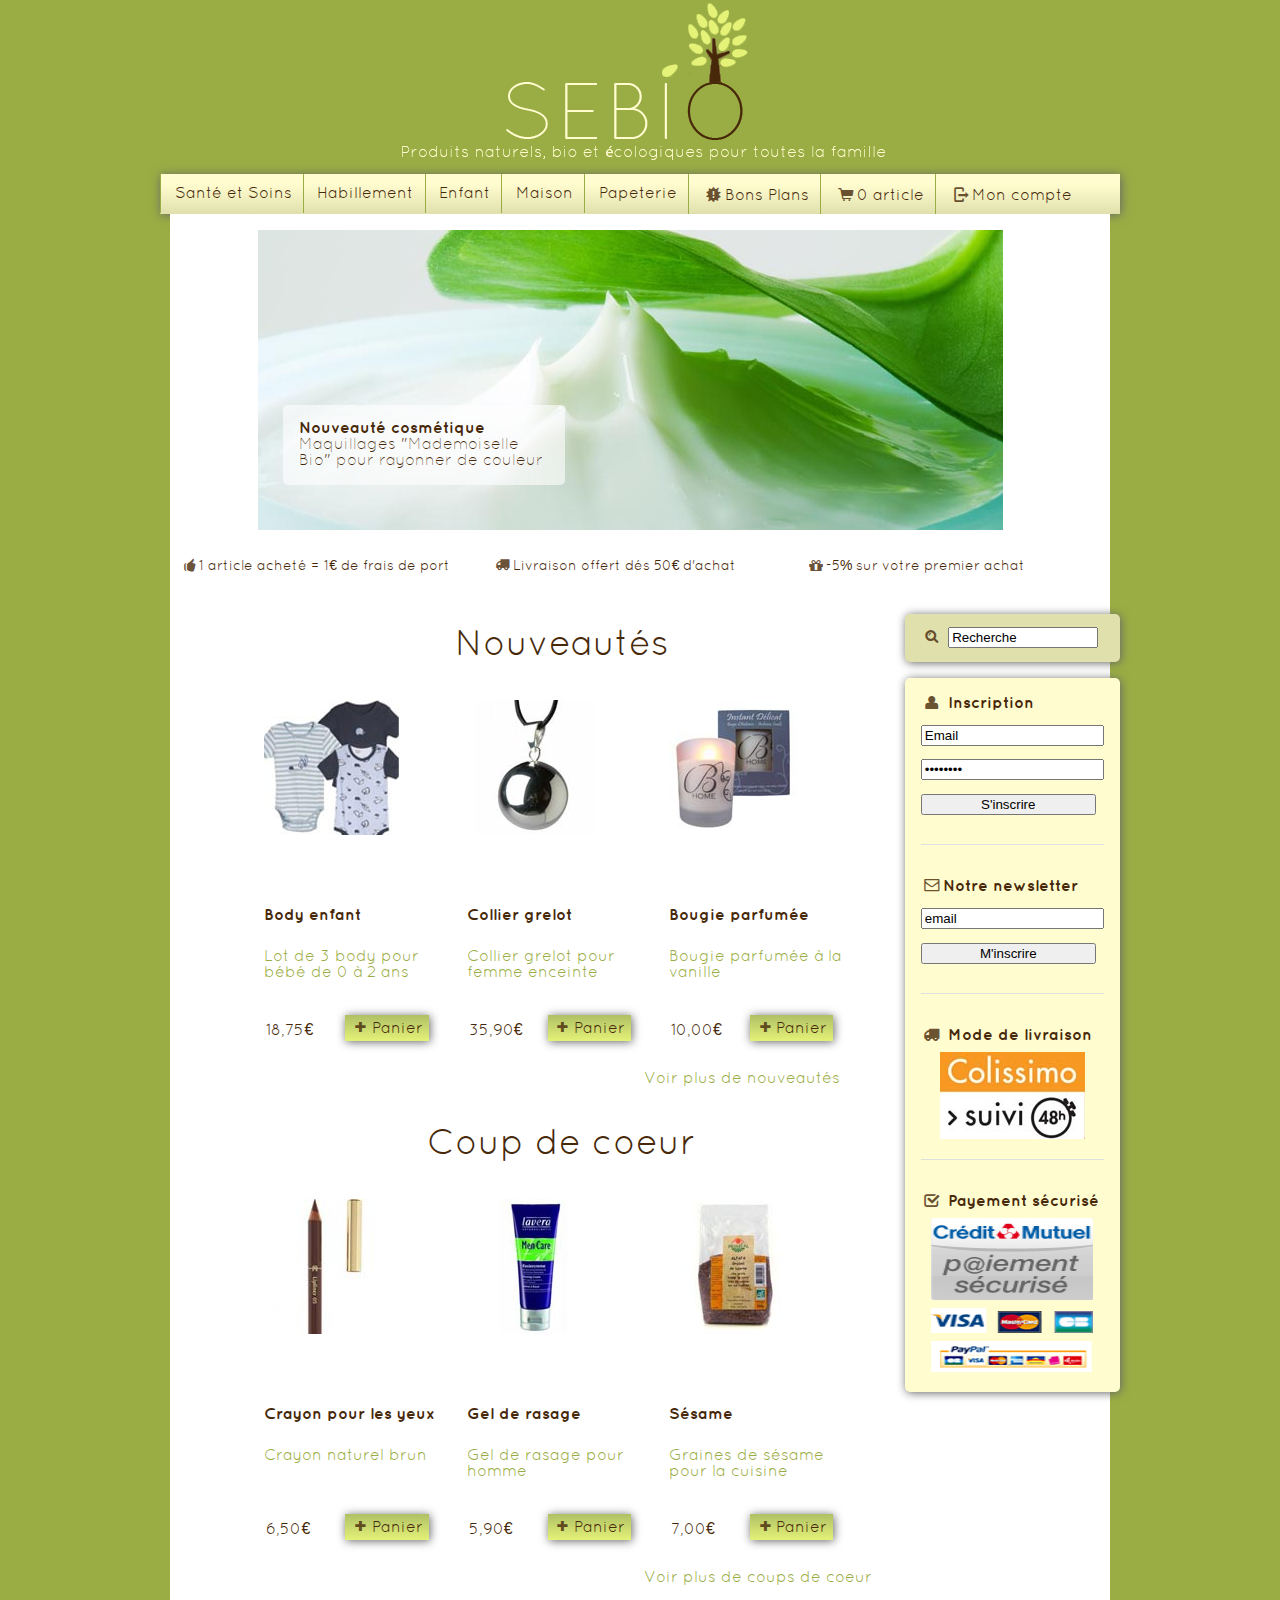
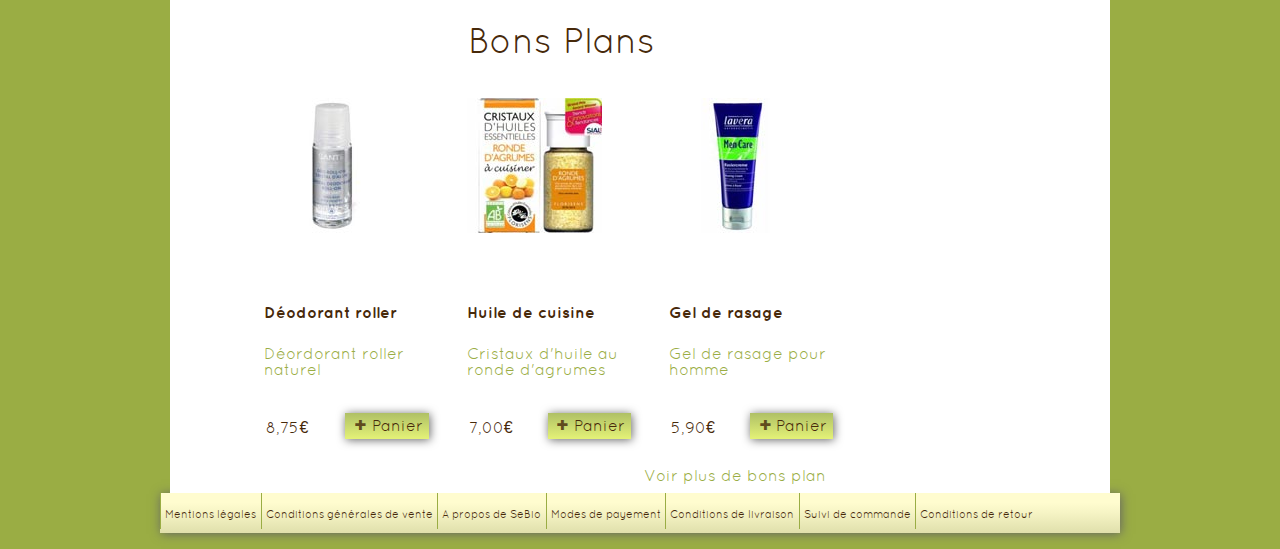
<file: html/connexion.html>
<!DOCTYPE html>
<html>
<head>
    <meta charset="utf-8">
    <meta 	name="Author"
              content="Buffart Annabelle" />
    <meta 	name="Keywords"
              content="sebio, magasin bio, bio, bruxelles" />
    <meta 	name="Description"
              content="eShop du magasin Sebio" />

    <meta 	http-equiv="Content-Language"
              content="fr" />
    <meta 	name="DC.Language"
              content="fr" />
    <meta 	name="DC.Creator"
              content="Buffart Annabelle" />
    <meta 	name="DC.Date.modified"
              scheme="W3CDTF"
              content="25/01/2013" />

    <title>SeBio Accueil</title>
    <!--[if gte IE 9]>
    <style type="text/css">
        .gradient {
            filter: none;
        }
    </style>
    <![endif]-->
    <!--[if lt IE 9]>
    <script>
        document.createElement('header');
        document.createElement('nav');
        document.createElement('section');
        document.createElement('article');
        document.createElement('aside');
        document.createElement('footer');
    </script>
    <![endif]-->

    <!-- mobile meta (hooray!) -->
    <meta name="HandheldFriendly" content="True">
    <meta name="MobileOptimized" content="320">
    <meta name="viewport" content="width=device-width, initial-scale=1.0"/>

    <link rel="stylesheet" type="text/css" href="../css/style.css" media="screen"/>
    <link rel="stylesheet" type="text/css" href="../css/print.css" media="print"/>

    <link rel="shortcut icon" href="../img/design/favico.png">


</head>
<body id="accueil" class="userLogin">
<div class="container">
<header id="top">
    <div class="logo">
        <a href="#" title="Retour à la page home de SeBio"><img src="../img/design/logo.png" title="Logo de SeBio" alt="Logo de SeBio" width="510" height="170"/></a>

    </div>
    <nav>
        <ul>
            <li>
                <a href="rubrique.html" title="Aller vers la rubrique Santé et Soins">Santé et Soins</a>
                <ul class="submenu">
                    <li><a href="categorie.html" title="Aller vers la catégorie Hygiène">Hygiène</a></li>
                    <li><a href="categorie.html" title="Aller vers la catégorie Soins">Soins</a></li>
                    <li><a href="categorie.html" title="Aller vers la catégorie Beauté et parfums">Beauté et parfums</a></li>
                    <li><a href="categorie.html" title="Aller vers la catégorie Aromathérapie">Aromathérapie</a></li>
                    <li><a href="categorie.html" title="Aller vers la catégorie Fleur de Bach">Fleur de Bach</a></li>
                    <li><a href="categorie.html" title="Aller vers la catégorie Santé">Santé</a></li>
                </ul>
            </li>
            <li>
                <a href="rubrique.html" title="Aller vers la rubrique Habillement">Habillement</a>
                <ul class="submenu">
                    <li><a href="categorie.html" title="Aller vers la catégorie Vêtement dame">Vêtement dame</a></li>
                    <li><a href="categorie.html" title="Aller vers la catégorie Vêtement homme">Vêtement homme</a></li>
                    <li><a href="categorie.html" title="Aller vers la catégorie Vêtement enfant">Vêtement enfant</a></li>
                    <li><a href="categorie.html" title="Aller vers la catégorie Accessoires">Accessoires</a></li>
                </ul>
            </li>
            <li>
                <a href="rubrique.html" title="Aller vers la rubrique Enfant">Enfant</a>
                <ul class="submenu">
                    <li><a href="categorie.html" title="Aller vers la catégorie Grossesse">Grossesse</a></li>
                    <li><a href="categorie.html" title="Aller vers la catégorie Allaitement">Allaitement</a></li>
                    <li><a href="categorie.html" title="Aller vers la catégorie Jeux">Jeux</a></li>
                    <li><a href="categorie.html" title="Aller vers la catégorie Alimentation">Alimentation</a></li>
                    <li><a href="categorie.html" title="Aller vers la catégorie Liste de naissance">Liste de naissance</a></li>
                    <li><a href="categorie.html" title="Aller vers la catégorie Couches">Couches</a></li>
                </ul>
            </li>
            <li>
                <a href="rubrique.html" title="Aller vers la rubrique Maison">Maison</a>
                <ul class="submenu">
                    <li><a href="categorie.html" title="Aller vers la catégorie Entretien">Entretien</a></li>
                    <li><a href="categorie.html" title="Aller vers la catégorie Cuisine">Cuisine</a></li>
                    <li><a href="categorie.html" title="Aller vers la catégorie Salle de bain">Salle de bains</a></li>
                    <li><a href="categorie.html" title="Aller vers la catégorie Lessive">Lessive</a></li>
                    <li><a href="categorie.html" title="Aller vers la catégorie Droguerie">Droguerie</a></li>
                    <li><a href="categorie.html" title="Aller vers la catégorie Jardin">Jardin</a></li>
                    <li><a href="categorie.html" title="Aller vers la catégorie Accessoires">Accessoires</a></li>
                    <li><a href="categorie.html" title="Aller vers la catégorie Tissus">Tissus</a></li>
                </ul>
            </li>
            <li>
                <a href="rubrique.html" title="Aller vers la rubrique Papeterie">Papeterie</a>
                <ul class="submenu">
                    <li><a href="categorie.html" title="Aller vers la catégorie Livre enfant">Livre enfant</a></li>
                    <li><a href="categorie.html" title="Aller vers la catégorie Livre adulte">Livre adulte</a></li>
                    <li><a href="categorie.html" title="Aller vers la catégorie Papier">Papier</a></li>
                    <li><a href="categorie.html" title="Aller vers la catégorie Classer">Classer</a></li>
                    <li><a href="categorie.html" title="Aller vers la catégorie Fournitures scolaire">Fourniture scolaire</a></li>
                    <li><a href="categorie.html" title="Aller vers la catégorie Maroquinerie">Maroquinerie</a></li>
                    <li><a href="categorie.html" title="Aller vers la catégorie Accessoires">Cahier et calendrier</a></li>
                    <li><a href="categorie.html" title="Aller vers la catégorie Tissus">Tissus</a></li>
                </ul>
            </li>
            <li>
                <a href="bonplans.html" title="Aller vers la rubrique Bons Plans" class="icon-alert">Bons Plans</a>
            </li>
            <li>
                <a href="panier.html" title="Aller dans votre panier" class="icon-basket-1"><span>0</span> article</a>
            </li>
            <li class="lastItem">
                <a href="membre.html" title="Aller vers l'espace membre" class="icon-logout-2">Mon compte</a>
            </li>
        </ul>
    </nav>
</header>
<div class="content">
<header class="slider">
    <figure><a href="rubrique.html" title="vers la rubrique Santé et soins"><img src="../img/design/slider1.jpg" title="Nouveauté cosmétique" alt="Nouveauté cosmétique" width="745" height="300"/>

        <div class="moreInfo">
            <h2>Nouveauté cosmétique</h2>

            <p>Maquillages "Mademoiselle Bio" pour rayonner de couleur</p>
        </div>
    </a>
    </figure>
    <figure><a href="rubrique.html" title="vers la rubrique Bons plans"><img src="../img/design/slider2.jpg" title="Bon plan bien-être" alt="Bon plan bien-être" width="745" height="300"/>

        <div class="moreInfo">
            <h2>Bon plan bien-être</h2>

            <p>L'hiver et le manque de légume, découvrez nos complément alimentaire.</p>
        </div>
    </a>


    </figure>
    <figure><a href="rubrique.html" title="vers la rubrique Santé et soins"><img src="../img/design/slider3.jpg" title="Nouveauté soins" alt="Nouveauté soins" width="745" height="300"/>

        <div class="moreInfo">
            <h2>Nouveauté soins</h2>

            <p>Nouvelle gamme de soins du visage au bambou.</p>
        </div>
    </a>
    </figure>
    <figure><a href="rubrique.html" title="vers la rubrique Maison"><img src="../img/design/slider4.jpg" title="Entretient" alt="Entretient" width="745" height="300"/>

        <div class="moreInfo">
            <h2>Entretient maison</h2>

            <p>Pour une senteur de fraicheur, les favoris sont les FreshOutdoor.</p>
        </div>
    </a>
    </figure>
</header>
<div class="annonces">
    <p class="icon-thumbs-up-3">1 article acheté = 1€ de frais de port</p>

    <p class="icon-truck">Livraison offert dés 50€ d'achat</p>

    <p class="icon-gift">-5% sur votre premier achat</p>
</div>
<hr>
<section itemscope itemtype="http://schema.org/LocalBusiness">
    <article class="nouveaute">
        <header>
            <h1><a href="categorie.html" title="Aller sur la page pour voir plus de nouveauté">Nouveautés</a></h1>
        </header>
        <ul>
            <li>
                <a href="produit.html" title="Vers la fiche du produit"><img src="../img/produit/body.jpg" title="Lot de 3 body pour enfant" alt="Lot de 3 body pour enfant" width="135" height="135"/></a>

                <h2><a href="produit.html" title="Vers la fiche du produit">Body enfant</a></h2>

                <p class="description"><a href="produit.html" title="Vers la fiche du produit">Lot de 3 body pour bébé de 0 à 2 ans</a></p>

                <p class="prix" itemprop="priceRange"><a href="produit.html" title="Vers la fiche du produit">18,75€</a></p>

                <p><a href="#" class=" icon-plus panier" title="Ajouter cet article au panier">Panier</a></p>
            </li>
            <li>
                <a href="produit.html" title="Vers la fiche du produit"><img src="../img/produit/grelot.jpg" title="Collier grelot pour femme enceinte" alt="Collier grelot pour femme enceinte" width="135" height="135"/></a>

                <h2><a href="produit.html" title="Vers la fiche du produit">Collier grelot</a></h2>

                <p class="description"><a href="produit.html" title="Vers la fiche du produit">Collier grelot pour femme enceinte</a></p>

                <p class="prix" itemprop="priceRange"><a href="produit.html" title="Vers la fiche du produit">35,90€</a></p>

                <p><a href="#" class=" icon-plus panier" title="Ajouter cet article au panier">Panier</a></p>
            </li>
            <li>
                <a href="produit.html" title="Vers la fiche du produit"><img src="../img/produit/bougie.jpg" title="Bougie parfumée" alt="Bougie parfumée" width="135" height="135"/></a>

                <h2><a href="produit.html" title="Vers la fiche du produit">Bougie parfumée</a></h2>

                <p class="description"><a href="produit.html" title="Vers la fiche du produit">Bougie parfumée à la vanille</a></p>

                <p class="prix" itemprop="priceRange"><a href="produit.html" title="Vers la fiche du produit">10,00€</a></p>

                <p><a href="#" class=" icon-plus panier" title="Ajouter cet article au panier">Panier</a></p>
            </li>
        </ul>
        <p class="plus"><a href="categorie.html" title="Aller sur la page pour voir plus de nouveauté">Voir plus de nouveautés</a></p>
    </article>
    <hr>
    <article class="coeur">
        <header>
            <h1><a href="categorie.html" title="Aller sur la page pour voir plus de coups de coeur">Coup de coeur</a></h1>
        </header>
        <ul>
            <li>
                <a href="produit.html" title="Vers la fiche du produit"><img src="../img/produit/crayon1.jpg" title="Crayon pour les yeux" alt="Crayon pour les yeux" width="135" height="135"/></a>

                <h2><a href="produit.html" title="Vers la fiche du produit">Crayon pour les yeux</a></h2>

                <p class="description"><a href="produit.html" title="Vers la fiche du produit">Crayon naturel brun</a></p>

                <p class="prix" itemprop="priceRange"><a href="produit.html" title="Vers la fiche du produit">6,50€</a></p>

                <p><a href="#" class=" icon-plus panier" title="Ajouter cet article au panier">Panier</a></p>
            </li>
            <li>
                <a href="produit.html" title="Vers la fiche du produit"><img src="../img/produit/gel.jpg" title="Gel de rasage pour homme" alt="Gel de rasage pour homme" width="135" height="135"/></a>

                <h2><a href="produit.html" title="Vers la fiche du produit">Gel de rasage</a></h2>

                <p class="description"><a href="produit.html" title="Vers la fiche du produit">Gel de rasage pour homme</a></p>

                <p class="prix" itemprop="priceRange"><a href="produit.html" title="Vers la fiche du produit">5,90€</a></p>

                <p><a href="#" class=" icon-plus panier" title="Ajouter cet article au panier">Panier</a></p>
            </li>
            <li>
                <a href="produit.html" title="Vers la fiche du produit"><img src="../img/produit/grain.jpg" title="Graines de sésame" alt="Graines de sésame" width="135" height="135"/></a>

                <h2><a href="produit.html" title="Vers la fiche du produit">Sésame</a></h2>

                <p class="description"><a href="produit.html" title="Vers la fiche du produit">Graines de sésame pour la cuisine</a></p>

                <p class="prix" itemprop="priceRange"><a href="produit.html" title="Vers la fiche du produit">7,00€</a></p>

                <p><a href="#" class=" icon-plus panier" title="Ajouter cet article au panier">Panier</a></p>
            </li>
        </ul>
        <p class="plus"><a href="categorie.html" title="Aller sur la page pour voir plus de coups de coeur">Voir plus de coups de coeur</a></p>
    </article>
    <hr>
    <article class="promos">
        <header>
            <h1><a href="categorie.html" title="Aller sur la page pour voir plus de bons plan">Bons Plans</a></h1>
        </header>
        <ul>
            <li>
                <a href="produit.html" title="Vers la fiche du produit"><img src="../img/produit/deo.jpg" title="Déodorant roller" alt="Déordorant roller" width="135" height="135"/></a>

                <h2><a href="produit.html" title="Vers la fiche du produit">Déodorant roller</a></h2>

                <p class="description"><a href="produit.html" title="Vers la fiche du produit">Déordorant roller naturel</a></p>

                <p class="prix" itemprop="priceRange"><a href="produit.html" title="Vers la fiche du produit">8,75€</a></p>

                <p><a href="#" class=" icon-plus panier" title="Ajouter cet article au panier">Panier</a></p>
            </li>
            <li>
                <a href="produit.html" title="Vers la fiche du produit"><img src="../img/produit/huile.jpg" title="Huile de cuisine" alt="Huile de cuisine" width="135" height="135"/></a>

                <h2><a href="produit.html" title="Vers la fiche du produit">Huile de cuisine</a></h2>

                <p class="description"><a href="produit.html" title="Vers la fiche du produit">Cristaux d'huile au ronde d'agrumes</a></p>

                <p class="prix" itemprop="priceRange"><a href="produit.html" title="Vers la fiche du produit">7,00€</a></p>

                <p><a class=" icon-plus panier" href="#" title="Ajouter cet article au panier">Panier</a></p>
            </li>
            <li>
                <a href="produit.html" title="Vers la fiche du produit"><img src="../img/produit/gel.jpg" title="Gel de rasage pour homme" alt="Gel de rasage pour homme" width="135" height="135"/></a>

                <h2><a href="produit.html" title="Vers la fiche du produit">Gel de rasage</a></h2>

                <p class="description"><a href="produit.html" title="Vers la fiche du produit">Gel de rasage pour homme</a></p>

                <p class="prix" itemprop="priceRange"><a href="produit.html" title="Vers la fiche du produit">5,90€</a></p>

                <p><a href="#" class=" icon-plus panier" title="Ajouter cet article au panier">Panier</a></p>
            </li>

        </ul>
        <p class="plus"><a href="categorie.html" title="Aller sur la page pour voir plus de bons plan">Voir plus de bons plan</a></p>
    </article>
</section>
<aside>
    <div class="recherche">
        <form action="#" method="post">
                    <span class=" icon-search-4">
                        <input type="search" name="Recherche" value="Recherche"/>
                     </span>
        </form>
    </div>
    <div class="sidebar">
        <div class="sidebarBlock">
            <header>
                <h2 class=" icon-user-4">
                    Inscription
                </h2>
            </header>
            <form action="#" method="post">
                <input type="email" name="email" value="Email"/>
                <input type="password" name="motdepasse" value="password"/>
                <input type="submit" name="inscription" value="S'inscrire"/>
            </form>
        </div>
        <div class="sidebarBlock">
            <header>
                <h2 class=" icon-mail-4">Notre newsletter</h2>
            </header>
            <form action="#" method="post">
                <input type="email" name="newsletter" value="email"/>
                <input type="submit" name="envoyer" value="M'inscrire"/>
            </form>
        </div>
        <div class="sidebarBlock">
            <header>
                <h2 class="icon-truck">
                    Mode de livraison
                </h2>
            </header>
            <p>
                <img src="../img/colissimo.jpg" title="Livraison via Colissimo" alt="Livraison via Colissimo" width="145" height="87"/>
            </p>
        </div>
        <div class="sidebarBlock">
            <header>
                <h2 class="icon-check">
                    Payement sécurisé
                </h2>
            </header>
            <p>
                <img src="../img/payement.png" alt="Mode de payement" title="Mode de payement" width="162" height="154"/>
            </p>
        </div>
    </div>
</aside>
</div>
<footer>
    <nav>
        <ul>
            <li><a href="condition.html" title="Vers les mentions légales">Mentions légales</a></li>
            <li><a href="condition.html" title="Vers les conditions générales de vente">Conditions générales de vente</a></li>
            <li class="apropos"><a href="condition.html" title="Vers l'à propos de SeBio">A propos de SeBio</a></li>
            <li><a href="condition.html" title="Vers les modes de payement">Modes de payement</a></li>
            <li><a href="condition.html" title="Vers les Conditions de livraison">Conditions de livraison</a></li>
            <li><a href="condition.html" title="Vers le suivit de commande">Suivi de commande</a></li>
            <li><a href="condition.html" title="Vers les conditions de retour">Conditions de retour</a></li>
        </ul>
    </nav>
</footer>
</div>
<script src="../js/jquery.js" type="text/javascript"></script>
<script src="../js/scriptJs.js" type="text/javascript"></script>
</body>
</html>
</file>
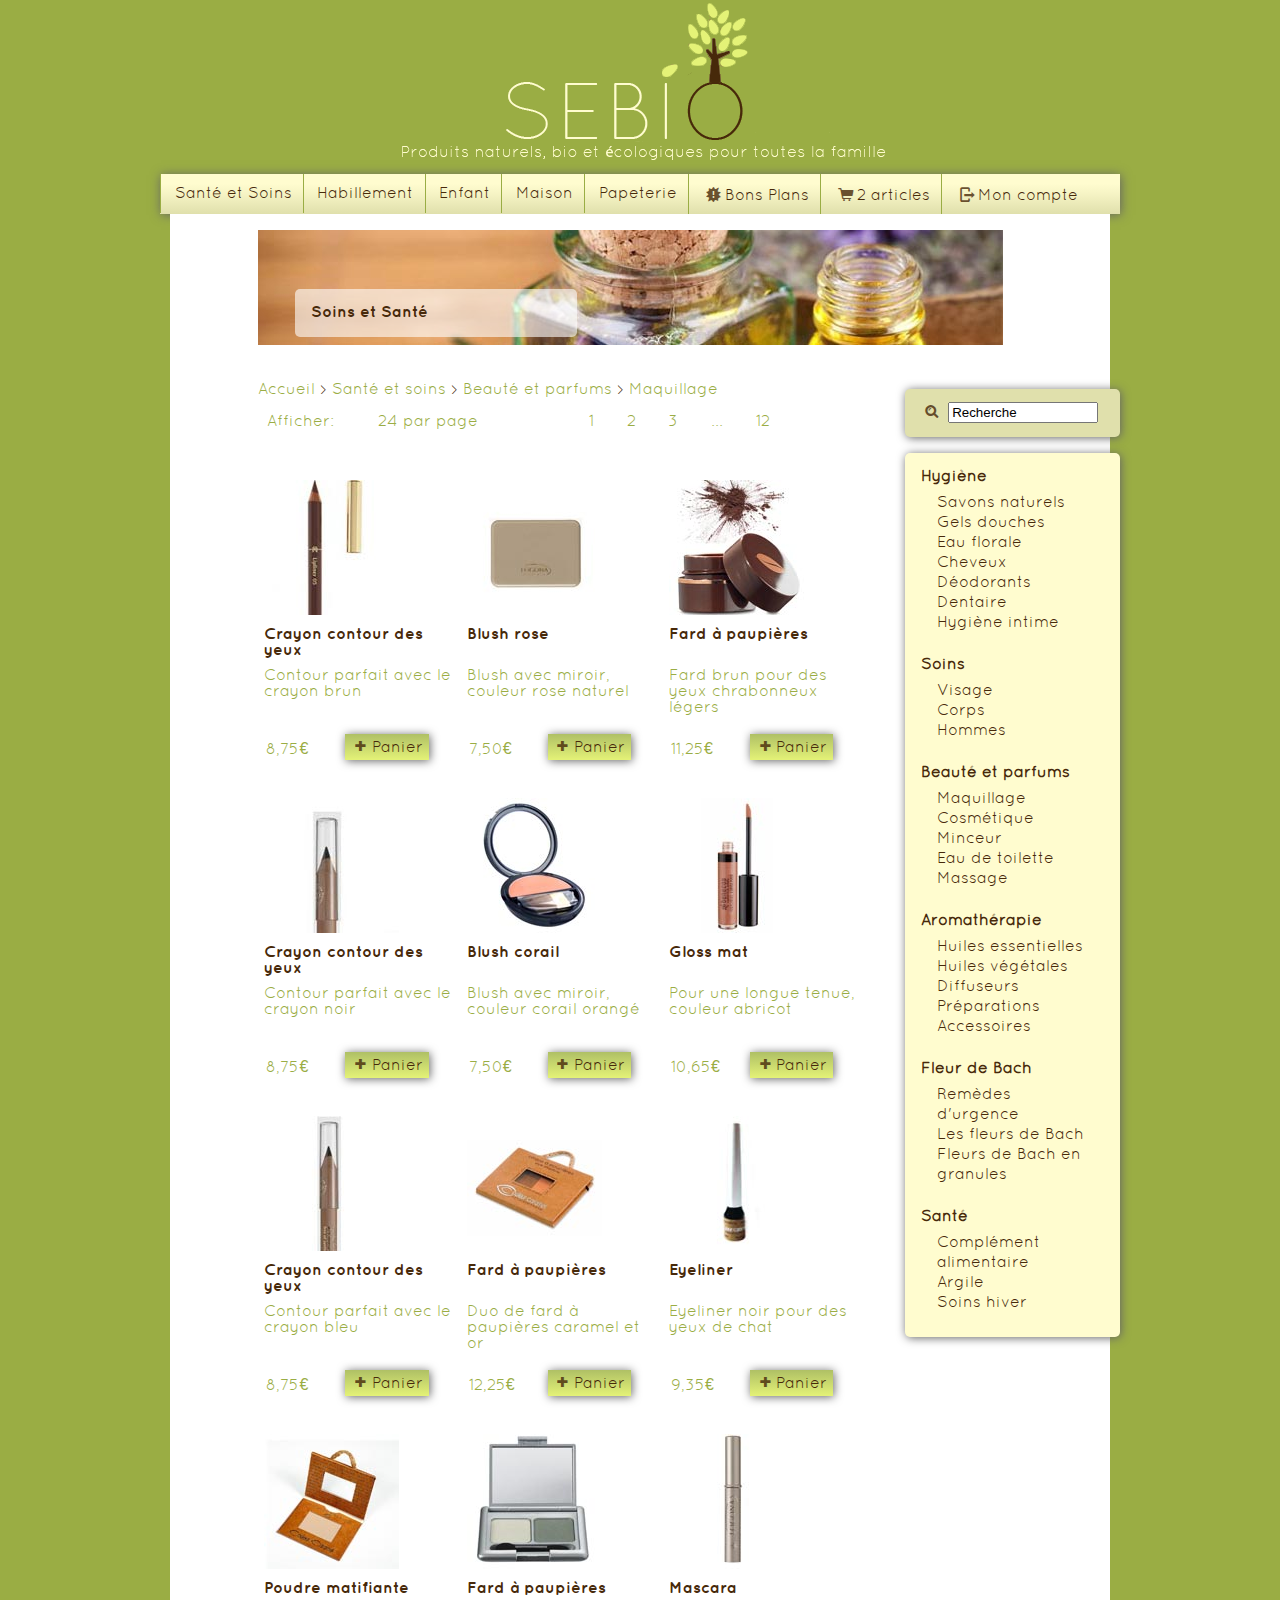
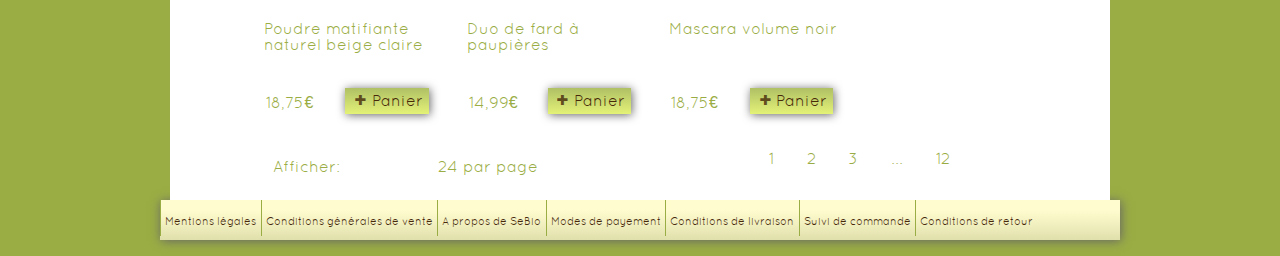
<file: html/makeup.html>
<!DOCTYPE html>
<html>
<head>
    <meta charset="utf-8">
    <meta 	name="Author"
              content="Buffart Annabelle" />
    <meta 	name="Keywords"
              content="sebio, magasin bio, bio, bruxelles" />
    <meta 	name="Description"
              content="eShop du magasin Sebio" />

    <meta 	http-equiv="Content-Language"
              content="fr" />
    <meta 	name="DC.Language"
              content="fr" />
    <meta 	name="DC.Creator"
              content="Buffart Annabelle" />
    <meta 	name="DC.Date.modified"
              scheme="W3CDTF"
              content="25/01/2013" />

    <title>SeBio Maquillage</title>

    <!--[if gte IE 9]>
    <style type="text/css">
        .gradient {
            filter: none;
        }
    </style>
    <![endif]-->
    <!--[if lt IE 9]>
    <script>
        document.createElement('header');
        document.createElement('nav');
        document.createElement('section');
        document.createElement('article');
        document.createElement('aside');
        document.createElement('footer');
    </script>
    <![endif]-->

    <!-- mobile meta (hooray!) -->
    <meta name="HandheldFriendly" content="True">
    <meta name="MobileOptimized" content="320">
    <meta name="viewport" content="width=device-width, initial-scale=1.0"/>

    <link rel="stylesheet" type="text/css" href="../css/style.css" media="screen"/>
    <link rel="stylesheet" type="text/css" href="../css/print.css" media="print"/>

    <link rel="shortcut icon" href="../img/design/favico.png">

</head>
<body id="categorie" class="makeup">
<div class="container">
<header id="top">
    <div class="logo">
        <a href="../index.html" title="Retour à la page home de SeBio"><img src="../img/design/logo.png" title="Logo de SeBio" alt="Logo de SeBio" width="510" height="170"/></a>

    </div>
    <nav>
        <ul>
            <li>
                <a href="rubrique.html" title="Aller vers la rubrique Santé et Soins">Santé et Soins</a>
                <ul class="submenu">
                    <li><a href="categorie.html" title="Aller vers la catégorie Hygiène">Hygiène</a></li>
                    <li><a href="categorie.html" title="Aller vers la catégorie Soins">Soins</a></li>
                    <li><a href="categorie.html" title="Aller vers la catégorie Beauté et parfums">Beauté et parfums</a></li>
                    <li><a href="categorie.html" title="Aller vers la catégorie Aromathérapie">Aromathérapie</a></li>
                    <li><a href="categorie.html" title="Aller vers la catégorie Fleur de Bach">Fleur de Bach</a></li>
                    <li><a href="categorie.html" title="Aller vers la catégorie Santé">Santé</a></li>
                </ul>
            </li>
            <li>
                <a href="rubrique.html" title="Aller vers la rubrique Habillement">Habillement</a>
                <ul class="submenu">
                    <li><a href="categorie.html" title="Aller vers la catégorie Vêtement dame">Vêtement dame</a></li>
                    <li><a href="categorie.html" title="Aller vers la catégorie Vêtement homme">Vêtement homme</a></li>
                    <li><a href="categorie.html" title="Aller vers la catégorie Vêtement enfant">Vêtement enfant</a></li>
                    <li><a href="categorie.html" title="Aller vers la catégorie Accessoires">Accessoires</a></li>
                </ul>
            </li>
            <li>
                <a href="rubrique.html" title="Aller vers la rubrique Enfant">Enfant</a>
                <ul class="submenu">
                    <li><a href="categorie.html" title="Aller vers la catégorie Grossesse">Grossesse</a></li>
                    <li><a href="categorie.html" title="Aller vers la catégorie Allaitement">Allaitement</a></li>
                    <li><a href="categorie.html" title="Aller vers la catégorie Jeux">Jeux</a></li>
                    <li><a href="categorie.html" title="Aller vers la catégorie Alimentation">Alimentation</a></li>
                    <li><a href="categorie.html" title="Aller vers la catégorie Liste de naissance">Liste de naissance</a></li>
                    <li><a href="categorie.html" title="Aller vers la catégorie Couches">Couches</a></li>
                </ul>
            </li>
            <li>
                <a href="rubrique.html" title="Aller vers la rubrique Maison">Maison</a>
                <ul class="submenu">
                    <li><a href="categorie.html" title="Aller vers la catégorie Entretien">Entretien</a></li>
                    <li><a href="categorie.html" title="Aller vers la catégorie Cuisine">Cuisine</a></li>
                    <li><a href="categorie.html" title="Aller vers la catégorie Salle de bain">Salle de bains</a></li>
                    <li><a href="categorie.html" title="Aller vers la catégorie Lessive">Lessive</a></li>
                    <li><a href="categorie.html" title="Aller vers la catégorie Droguerie">Droguerie</a></li>
                    <li><a href="categorie.html" title="Aller vers la catégorie Jardin">Jardin</a></li>
                    <li><a href="categorie.html" title="Aller vers la catégorie Accessoires">Accessoires</a></li>
                    <li><a href="categorie.html" title="Aller vers la catégorie Tissus">Tissus</a></li>
                </ul>
            </li>
            <li>
                <a href="rubrique.html" title="Aller vers la rubrique Papeterie">Papeterie</a>
                <ul class="submenu">
                    <li><a href="categorie.html" title="Aller vers la catégorie Livre enfant">Livre enfant</a></li>
                    <li><a href="categorie.html" title="Aller vers la catégorie Livre adulte">Livre adulte</a></li>
                    <li><a href="categorie.html" title="Aller vers la catégorie Papier">Papier</a></li>
                    <li><a href="categorie.html" title="Aller vers la catégorie Classer">Classer</a></li>
                    <li><a href="categorie.html" title="Aller vers la catégorie Fournitures scolaire">Fourniture scolaire</a></li>
                    <li><a href="categorie.html" title="Aller vers la catégorie Maroquinerie">Maroquinerie</a></li>
                    <li><a href="categorie.html" title="Aller vers la catégorie Accessoires">Cahier et calendrier</a></li>
                    <li><a href="categorie.html" title="Aller vers la catégorie Tissus">Tissus</a></li>
                </ul>
            </li>
            <li>
                <a href="bonplans.html" title="Aller vers la rubrique Bons Plans" class="icon-alert">Bons Plans</a>
            </li>
            <li class="panierAchat">
                <a href="panier.html" title="Aller dans votre panier" class="icon-basket-1"><span>2</span> articles</a>
            </li>
            <li class="lastItem">
                <a href="membre.html" title="Aller vers l'espace membre" class="icon-logout-2">Mon compte</a>
            </li>
        </ul>
    </nav>
</header>
<div class="content">
<header class="slider">
    <a href="#" title="Rurbrique Santé et Soins" class="bannerImg"><img src="../img/design/banner.jpg" title="Rurbique Santé et Soins" alt="Rurbique Santé et Soins" width="745" height="115"/>

        <div class="pageTitle">
            <h2>Soins et Santé</h2>
        </div>
    </a>
</header>
<section>
<header>
    <div class="breadcrumbs">
        <a href="../index.html" title="Retour à la page d'accueil">Accueil</a>

        <p>></p>
        <a href="rubrique.html" title="Page de santé et soins">Santé et soins</a>

        <p>></p>
        <a href="categorie.html" title="Page de Cosmétique">Beauté et parfums</a>

        <p>></p>
        <a href="#" title="Page de Cosmétique">Maquillage</a>
    </div>
    <div class="filtre">
        <div class="tri">
            <p>Afficher: </p>
            <ul class="number">
                <li class="numberFirst"><a href="#" title="Afficher moins d'article">12 par page</a></li>
                <li class="numberLast"><a href="#" title="Afficher plus d'article">24 par page</a></li>
            </ul>
        </div>
        <div class="tri page">
            <ul>
                <li><a href="#" title="Vers la page suivante">1</a></li>
                <li><a href="#" title="Vers la page suivante" class="activePage">2</a></li>
                <li><a href="#" title="Vers la page suivante">3</a></li>
                <li><a href="#" title="Vers la page suivante">...</a></li>
                <li><a href="#" title="Vers la page suivante">12</a></li>
            </ul>
        </div>
    </div>
</header>
<article class="produit">
<ul class="listingProduit" itemscope itemtype="http://schema.org/LocalBusiness">
    <li>
        <a href="produit.html" title="Vers la fiche du produit"><img src="../img/produit/crayon1.jpg" title="Crayon contour des yeux" alt="Crayon contour des yeux" width="135" height="135"/></a>

        <h2><a href="produit.html" title="Vers la fiche du produit">Crayon contour des yeux</a></h2>

        <p class="description"><a href="produit.html" title="Vers la fiche du produit">Contour parfait avec le crayon brun</a></p>

        <p class="prix" itemprop="priceRange">8,75€</p>

        <p><a href="#" class=" icon-plus panier" title="Ajouter cet article au panier">Panier</a></p>
    </li>
    <li>
        <a href="produit.html" title="Vers la fiche du produit"><img src="../img/produit/blush1.jpg" title="Blush rose" alt="Blush rose" width="135" height="135"/></a>

        <h2><a href="produit.html" title="Vers la fiche du produit">Blush rose</a></h2>

        <p class="description"><a href="produit.html" title="Vers la fiche du produit">Blush avec miroir, couleur rose naturel</a></p>

        <p class="prix" itemprop="priceRange">7,50€</p>

        <p><a href="#" class=" icon-plus panier" title="Ajouter cet article au panier">Panier</a></p>
    </li>
    <li>
        <a href="produit.html" title="Vers la fiche du produit"><img src="../img/produit/fard1.jpg" title="Fard à paupières" alt="Fard à paupières" width="135" height="135"/></a>

        <h2><a href="produit.html" title="Vers la fiche du produit">Fard à paupières</a></h2>

        <p class="description"><a href="produit.html" title="Vers la fiche du produit">Fard brun pour des yeux chrabonneux légers</a></p>

        <p class="prix" itemprop="priceRange">11,25€</p>

        <p><a href="#" class=" icon-plus panier" title="Ajouter cet article au panier">Panier</a></p>
    </li>
    <li>
        <a href="produit.html" title="Vers la fiche du produit"><img src="../img/produit/crayon2.jpg" title="Crayon contour des yeux" alt="Crayon contour des yeux" width="135" height="135"/></a>

        <h2><a href="produit.html" title="Vers la fiche du produit">Crayon contour des yeux</a></h2>

        <p class="description"><a href="produit.html" title="Vers la fiche du produit">Contour parfait avec le crayon noir</a></p>

        <p class="prix" itemprop="priceRange">8,75€</p>

        <p><a href="#" class=" icon-plus panier" title="Ajouter cet article au panier">Panier</a></p>
    </li>
    <li>
        <a href="produit.html" title="Vers la fiche du produit"><img src="../img/produit/blush2.jpg" title="Blush corail" alt="Blush corail" width="135" height="135"/></a>

        <h2><a href="produit.html" title="Vers la fiche du produit">Blush corail</a></h2>

        <p class="description"><a href="produit.html" title="Vers la fiche du produit">Blush avec miroir, couleur corail orangé</a></p>

        <p class="prix" itemprop="priceRange">7,50€</p>

        <p><a href="#" class=" icon-plus panier" title="Ajouter cet article au panier">Panier</a></p>
    </li>
    <li>
        <a href="produit.html" title="Vers la fiche du produit"><img src="../img/produit/gloss1.jpg" title="Gloss mat" alt="Gloss mat" width="135" height="135"/></a>

        <h2><a href="produit.html" title="Vers la fiche du produit">Gloss mat</a></h2>

        <p class="description"><a href="produit.html" title="Vers la fiche du produit">Pour une longue tenue, couleur abricot</a></p>

        <p class="prix" itemprop="priceRange">10,65€</p>

        <p><a href="#" class=" icon-plus panier" title="Ajouter cet article au panier">Panier</a></p>
    </li>
    <li>
        <a href="produit.html" title="Vers la fiche du produit"><img src="../img/produit/crayon3.jpg" title="Crayon contour des yeux" alt="Crayon contour des yeux" width="135" height="135"/></a>

        <h2><a href="produit.html" title="Vers la fiche du produit">Crayon contour des yeux</a></h2>

        <p class="description"><a href="produit.html" title="Vers la fiche du produit">Contour parfait avec le crayon bleu</a></p>

        <p class="prix" itemprop="priceRange">8,75€</p>

        <p><a href="#" class=" icon-plus panier" title="Ajouter cet article au panier">Panier</a></p>
    </li>
    <li>
        <a href="produit.html" title="Vers la fiche du produit"><img src="../img/produit/fard2.jpg" title="Fard à paupières" alt="Fard à paupières" width="135" height="135"/></a>

        <h2><a href="produit.html" title="Vers la fiche du produit">Fard à paupières</a></h2>

        <p class="description"><a href="produit.html" title="Vers la fiche du produit">Duo de fard à paupières caramel et or</a></p>

        <p class="prix" itemprop="priceRange">12,25€</p>

        <p><a href="#" class=" icon-plus panier" title="Ajouter cet article au panier">Panier</a></p>
    </li>
    <li>
        <a href="produit.html" title="Vers la fiche du produit"><img src="../img/produit/eyeliner1.jpg" title="Eyeliner" alt="Eyeliner" width="135" height="135"/></a>

        <h2><a href="produit.html" title="Vers la fiche du produit">Eyeliner</a></h2>

        <p class="description"><a href="produit.html" title="Vers la fiche du produit">Eyeliner noir pour des yeux de chat</a></p>

        <p class="prix" itemprop="priceRange">9,35€</p>

        <p><a href="#" class=" icon-plus panier" title="Ajouter cet article au panier">Panier</a></p>
    </li>
    <li>
        <a href="produit.html" title="Vers la fiche du produit"><img src="../img/produit/poudre1.jpg" title="Poudre matifiante" alt="Poudre matifiante" width="135" height="135"/></a>

        <h2><a href="produit.html" title="Vers la fiche du produit">Poudre matifiante</a></h2>

        <p class="description"><a href="produit.html" title="Vers la fiche du produit">Poudre matifiante naturel beige claire</a></p>

        <p class="prix" itemprop="priceRange">18,75€</p>

        <p><a href="#" class=" icon-plus panier" title="Ajouter cet article au panier">Panier</a></p>
    </li>
    <li>
        <a href="produit.html" title="Vers la fiche du produit"><img src="../img/produit/fard3.jpg" title="Fard à paupières" alt="Fard à paupières" width="135" height="135"/></a>

        <h2><a href="produit.html" title="Vers la fiche du produit">Fard à paupières</a></h2>

        <p class="description"><a href="produit.html" title="Vers la fiche du produit">Duo de fard à paupières</a></p>

        <p class="prix" itemprop="priceRange">14,99€</p>

        <p><a href="#" class=" icon-plus panier" title="Ajouter cet article au panier">Panier</a></p>
    </li>
    <li>
        <a href="produit.html" title="Vers la fiche du produit"><img src="../img/produit/eyeliner2.jpg" title="Marscara" alt="Mascara" width="135" height="135"/></a>

        <h2><a href="produit.html" title="Vers la fiche du produit">Mascara</a></h2>

        <p class="description"><a href="produit.html" title="Vers la fiche du produit">Mascara volume noir</a></p>

        <p class="prix" itemprop="priceRange">18,75€</p>

        <p><a href="#" class=" icon-plus panier" title="Ajouter cet article au panier">Panier</a></p>
    </li>
</ul>
<ul class="listingProduit morePage">
    <li>
        <a href="produit.html" title="Vers la fiche du produit"><img src="../img/produit/blush2.jpg" title="Trio de blush" alt="Trio de blush" width="135" height="135"/></a>

        <h2><a href="produit.html" title="Vers la fiche du produit">Trio de blush</a></h2>

        <p class="description"><a href="produit.html" title="Vers la fiche du produit">Pour une retouchede tous les styles</a></p>

        <p class="prix" itemprop="priceRange">13,45€</p>

        <p><a href="#" class=" icon-plus panier" title="Ajouter cet article au panier">Panier</a></p>
    </li>
    <li>
        <a href="produit.html" title="Vers la fiche du produit"><img src="../img/produit/fard4.jpg" title="Duo de fard" alt="Duo de fard" width="135" height="135"/></a>

        <h2><a href="produit.html" title="Vers la fiche du produit">Duo de fard</a></h2>

        <p class="description"><a href="produit.html" title="Vers la fiche du produit">Rose et brun pour un regard en douceur</a></p>

        <p class="prix" itemprop="priceRange">10,99€</p>

        <p><a href="#" class=" icon-plus panier" title="Ajouter cet article au panier">Panier</a></p>
    </li>
    <li>
        <a href="produit.html" title="Vers la fiche du produit"><img src="../img/produit/pinceau1.jpg" title="Pinceau paupières" alt="Pinceau paupières" width="135" height="135"/></a>

        <h2><a href="produit.html" title="Vers la fiche du produit">Pinceau paupières</a></h2>

        <p class="description"><a href="produit.html" title="Vers la fiche du produit">Pour un estompage de la poudre à paupières</a></p>

        <p class="prix" itemprop="priceRange">14,25€</p>

        <p><a href="#" class=" icon-plus panier" title="Ajouter cet article au panier">Panier</a></p>
    </li>
    <li>
        <a href="produit.html" title="Vers la fiche du produit"><img src="../img/produit/vernis1.jpg" title="Vernis gloss" alt="Vernis gloss" width="135" height="135"/></a>

        <h2><a href="produit.html" title="Vers la fiche du produit">Vernis gloss</a></h2>

        <p class="description"><a href="produit.html" title="Vers la fiche du produit">Vernis rehausser de couleur</a></p>

        <p class="prix" itemprop="priceRange">9,80€</p>

        <p><a href="#" class=" icon-plus panier" title="Ajouter cet article au panier">Panier</a></p>
    </li>
    <li>
        <a href="produit.html" title="Vers la fiche du produit"><img src="../img/produit/sourcil.jpg" title="Crayon à sourcils" alt="Crayon à sourcils" width="135" height="135"/></a>

        <h2><a href="produit.html" title="Vers la fiche du produit">Crayon à sourcils</a></h2>

        <p class="description"><a href="produit.html" title="Vers la fiche du produit">Redessiner les sourcils couleur blond</a></p>

        <p class="prix" itemprop="priceRange">11,25€</p>

        <p><a href="#" class=" icon-plus panier" title="Ajouter cet article au panier">Panier</a></p>
    </li>
    <li>
        <a href="produit.html" title="Vers la fiche du produit"><img src="../img/produit/rouge1.jpg" title="Rouge à lèvre" alt="Rouge à lèvre" width="135" height="135"/></a>

        <h2><a href="produit.html" title="Vers la fiche du produit">Rouge à lèvre</a></h2>

        <p class="description"><a href="produit.html" title="Vers la fiche du produit">Longue tenue, couleur corail</a></p>

        <p class="prix" itemprop="priceRange">10,65€</p>

        <p><a href="#" class=" icon-plus panier" title="Ajouter cet article au panier">Panier</a></p>
    </li>
    <li>
        <a href="produit.html" title="Vers la fiche du produit"><img src="../img/produit/mascara.jpg" title="Mascarar Waterproof" alt="Mascarar Waterproof" width="135" height="135"/></a>

        <h2><a href="produit.html" title="Vers la fiche du produit">Mascarar Waterproof</a></h2>

        <p class="description"><a href="produit.html" title="Vers la fiche du produit">Pour une longue tenue</a></p>

        <p class="prix" itemprop="priceRange">18,30€</p>

        <p><a href="#" class=" icon-plus panier" title="Ajouter cet article au panier">Panier</a></p>
    </li>
    <li>
        <a href="produit.html" title="Vers la fiche du produit"><img src="../img/produit/gloss2.jpg" title="Mini-gloss" alt="Mini-gloss" width="135" height="135"/></a>

        <h2><a href="produit.html" title="Vers la fiche du produit">Mini-gloss</a></h2>

        <p class="description"><a href="produit.html" title="Vers la fiche du produit">Idéale pour les retouches, petite-taille pour les sacs</a></p>

        <p class="prix" itemprop="priceRange">6,75€</p>

        <p><a href="#" class=" icon-plus panier" title="Ajouter cet article au panier">Panier</a></p>
    </li>
    <li>
        <a href="produit.html" title="Vers la fiche du produit"><img src="../img/produit/fond.jpg" title="Fond de teint" alt="Fond de teint" width="135" height="135"/></a>

        <h2><a href="produit.html" title="Vers la fiche du produit">Fond de teint</a></h2>

        <p class="description"><a href="produit.html" title="Vers la fiche du produit">Effet mat, se décline en 4 teintes</a></p>

        <p class="prix" itemprop="priceRange">9,35€</p>

        <p><a href="#" class=" icon-plus panier" title="Ajouter cet article au panier">Panier</a></p>
    </li>
    <li>
        <a href="produit.html" title="Vers la fiche du produit"><img src="../img/produit/vernis2.jpg" title="Vernis" alt="Vernis" width="135" height="135"/></a>

        <h2><a href="produit.html" title="Vers la fiche du produit">Vernis</a></h2>

        <p class="description"><a href="produit.html" title="Vers la fiche du produit">Vernis longue tenue couleur corail</a></p>

        <p class="prix" itemprop="priceRange">7,50€</p>

        <p><a href="#" class=" icon-plus panier" title="Ajouter cet article au panier">Panier</a></p>
    </li>
    <li>
        <a href="produit.html" title="Vers la fiche du produit"><img src="../img/produit/correcteur.jpg" title="Correcteur de teint" alt="Correcteur de teint" width="135" height="135"/></a>

        <h2><a href="produit.html" title="Vers la fiche du produit">Correcteur de teint</a></h2>

        <p class="description"><a href="produit.html" title="Vers la fiche du produit">Pour illuminer des tâches plus sombres</a></p>

        <p class="prix" itemprop="priceRange">6,18€</p>

        <p><a href="#" class=" icon-plus panier" title="Ajouter cet article au panier">Panier</a></p>
    </li>
    <li>
        <a href="produit.html" title="Vers la fiche du produit"><img src="../img/produit/pinceau2.jpg" title="Pinceau blush" alt="Pinceau blush" width="135" height="135"/></a>

        <h2><a href="produit.html" title="Vers la fiche du produit">Pinceau blush</a></h2>

        <p class="description"><a href="produit.html" title="Vers la fiche du produit">Application parfaite du blus</a></p>

        <p class="prix" itemprop="priceRange">8,75€</p>

        <p><a href="#" class=" icon-plus panier" title="Ajouter cet article au panier">Panier</a></p>
    </li>
</ul>
<footer>
    <div class="filtre">
        <div class="tri">
            <p>Afficher: </p>
            <ul class="number">
                <li class="numberFirst"><a href="#" title="Afficher moins d'article">12 par page</a></li>
                <li class="numberLast"><a href="#" title="Afficher plus d'article">24 par page</a></li>
            </ul>
        </div>
        <div class="tri page">
            <ul>
                <li><a href="#" title="Vers la page suivante">1</a></li>
                <li><a href="#" title="Vers la page suivante" class="activePage">2</a></li>
                <li><a href="#" title="Vers la page suivante">3</a></li>
                <li><a href="#" title="Vers la page suivante">...</a></li>
                <li><a href="#" title="Vers la page suivante">12</a></li>
            </ul>
        </div>
    </div>
</footer>
</article>
</section>
<aside>
    <div class="recherche">
        <form action="#" method="post">
               <span class=" icon-search-4">
                        <input type="search" name="Recherche" value="Recherche"/>
               </span>
        </form>
    </div>
    <div class="sidebar">
        <ul>
            <li class="sectionCategory">
                <a href="./categorie.html" title="Vers la catégorie" class="titleCategorie">Hygiène</a>
                <ul>
                    <li><a href="./makeup.html" title="Vers la catégorie">Savons naturels</a></li>
                    <li><a href="./makeup.html" title="Vers la catégorie">Gels douches</a></li>
                    <li><a href="./makeup.html" title="Vers la catégorie">Eau florale</a></li>
                    <li><a href="./makeup.html" title="Vers la catégorie">Cheveux</a></li>
                    <li><a href="./makeup.html" title="Vers la catégorie">Déodorants</a></li>
                    <li><a href="./makeup.html" title="Vers la catégorie">Dentaire</a></li>
                    <li><a href="./makeup.html" title="Vers la catégorie">Hygiène intime</a></li>
                </ul>
            </li>
            <li class="sectionCategory">
                <a href="./categorie.html" title="Vers la catégorie" class="titleCategorie">Soins</a>
                <ul>
                    <li><a href="./makeup.html" title="Vers la catégorie">Visage</a></li>
                    <li><a href="./makeup.html" title="Vers la catégorie">Corps</a></li>
                    <li><a href="./makeup.html" title="Vers la catégorie">Hommes</a></li>
                </ul>
            </li>
            <li class="sectionCategory">
                <a href="./categorie.html" title="Vers la catégorie" class="titleCategorie">Beauté et parfums</a>
                <ul>
                    <li><a href="./makeup.html" title="Vers la catégorie">Maquillage</a></li>
                    <li><a href="./makeup.html" title="Vers la catégorie">Cosmétique</a></li>
                    <li><a href="./makeup.html" title="Vers la catégorie">Minceur</a></li>
                    <li><a href="./makeup.html" title="Vers la catégorie">Eau de toilette</a></li>
                    <li><a href="./categorie.html" title="Vers la catégorie">Massage</a></li>
                </ul>
            </li>
            <li class="sectionCategory">
                <a href="./categorie.html" title="Vers la catégorie" class="titleCategorie">Aromathérapie</a>
                <ul>
                    <li><a href="./makeup.html" title="Vers la catégorie">Huiles essentielles</a></li>
                    <li><a href="./makeup.html" title="Vers la catégorie">Huiles végétales</a></li>
                    <li><a href="./makeup.html" title="Vers la catégorie">Diffuseurs</a></li>
                    <li><a href="./makeup.html" title="Vers la catégorie">Préparations</a></li>
                    <li><a href="./makeup.html" title="Vers la catégorie">Accessoires</a></li>
                </ul>
            </li>
            <li class="sectionCategory">
                <a href="./categorie.html" title="Vers la catégorie" class="titleCategorie">Fleur de Bach</a>
                <ul>
                    <li><a href="./makeup.html" title="Vers la catégorie">Remèdes d'urgence</a></li>
                    <li><a href="./makeup.html" title="Vers la catégorie">Les fleurs de Bach</a></li>
                    <li><a href="./makeup.html" title="Vers la catégorie">Fleurs de Bach en granules</a></li>
                </ul>
            </li>
            <li class="sectionCategory">
                <a href="./categorie.html" title="Vers la catégorie" class="titleCategorie">Santé</a>
                <ul>
                    <li><a href="./makeup.html" title="Vers la catégorie">Complément alimentaire</a></li>
                    <li><a href="./makeup.html" title="Vers la catégorie">Argile</a></li>
                    <li><a href="./makeup.html" title="Vers la catégorie">Soins hiver</a></li>
                </ul>
            </li>
        </ul>
    </div>
</aside>
</div>
<footer>
    <nav>
        <ul>
            <li><a href="condition.html" title="Vers les mentions légales">Mentions légales</a></li>
            <li><a href="condition.html" title="Vers les conditions générales de vente">Conditions générales de vente</a></li>
            <li class="apropos"><a href="condition.html" title="Vers l'à propos de SeBio">A propos de SeBio</a></li>
            <li><a href="condition.html" title="Vers les modes de payement">Modes de payement</a></li>
            <li><a href="condition.html" title="Vers les Conditions de livraison">Conditions de livraison</a></li>
            <li><a href="condition.html" title="Vers le suivit de commande">Suivi de commande</a></li>
            <li><a href="condition.html" title="Vers les conditions de retour">Conditions de retour</a></li>
        </ul>
    </nav>
</footer>
</div>
<script src="../js/jquery.js" type="text/javascript"></script>
<script src="../js/scriptJs.js" type="text/javascript"></script>
</body>
</html>
</file>
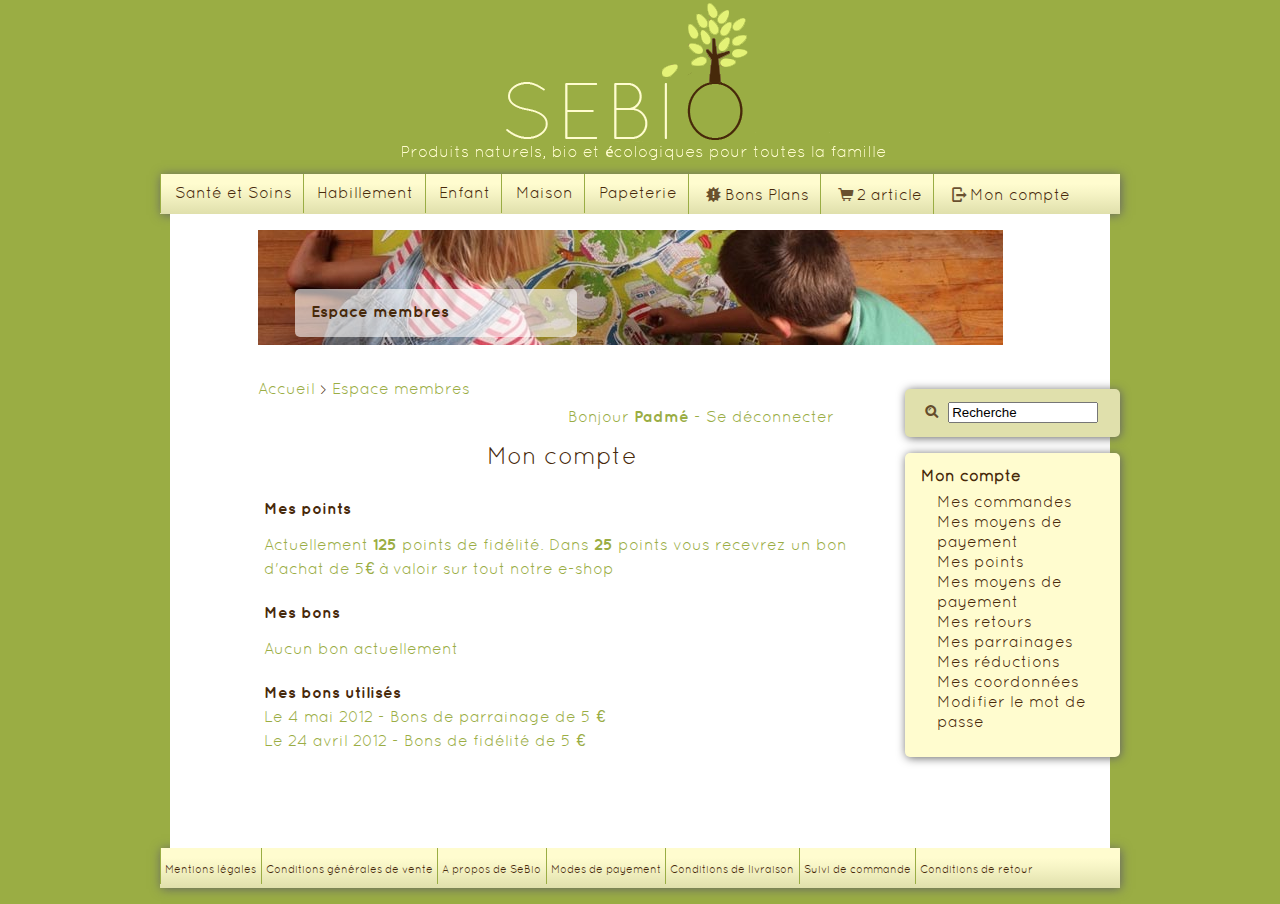
<file: html/membre.html>
<!DOCTYPE html>
<html>
<head>
    <meta charset="utf-8">
    <meta 	name="Author"
              content="Buffart Annabelle" />
    <meta 	name="Keywords"
              content="sebio, magasin bio, bio, bruxelles" />
    <meta 	name="Description"
              content="eShop du magasin Sebio" />

    <meta 	http-equiv="Content-Language"
              content="fr" />
    <meta 	name="DC.Language"
              content="fr" />
    <meta 	name="DC.Creator"
              content="Buffart Annabelle" />
    <meta 	name="DC.Date.modified"
              scheme="W3CDTF"
              content="25/01/2013" />

    <title>SeBio Espace membres</title>

    <!--[if gte IE 9]>
    <style type="text/css">
        .gradient {
            filter: none;
        }
    </style>
    <![endif]-->
    <!--[if lt IE 9]>
    <script>
        document.createElement('header');
        document.createElement('nav');
        document.createElement('section');
        document.createElement('article');
        document.createElement('aside');
        document.createElement('footer');
    </script>
    <![endif]-->

    <!-- mobile meta (hooray!) -->
    <meta name="HandheldFriendly" content="True">
    <meta name="MobileOptimized" content="320">
    <meta name="viewport" content="width=device-width, initial-scale=1.0"/>

    <link rel="stylesheet" type="text/css" href="../css/style.css" media="screen"/>
    <link rel="stylesheet" type="text/css" href="../css/print.css" media="print"/>

    <link rel="shortcut icon" href="../img/design/favico.png">
</head>
<body id="categorie">
<div class="container">
    <header id="top">
        <div class="logo">
            <a href="../index.html" title="Retour à la page home de SeBio"><img src="../img/design/logo.png" title="Logo de SeBio" alt="Logo de SeBio" width="510" height="170"/></a>

        </div>
        <nav>
            <ul>
                <li>
                    <a href="rubrique.html" title="Aller vers la rubrique Santé et Soins">Santé et Soins</a>
                    <ul class="submenu">
                        <li><a href="categorie.html" title="Aller vers la catégorie Hygiène">Hygiène</a></li>
                        <li><a href="categorie.html" title="Aller vers la catégorie Soins">Soins</a></li>
                        <li><a href="categorie.html" title="Aller vers la catégorie Beauté et parfums">Beauté et parfums</a></li>
                        <li><a href="categorie.html" title="Aller vers la catégorie Aromathérapie">Aromathérapie</a></li>
                        <li><a href="categorie.html" title="Aller vers la catégorie Fleur de Bach">Fleur de Bach</a></li>
                        <li><a href="categorie.html" title="Aller vers la catégorie Santé">Santé</a></li>
                    </ul>
                </li>
                <li>
                    <a href="rubrique.html" title="Aller vers la rubrique Habillement">Habillement</a>
                    <ul class="submenu">
                        <li><a href="categorie.html" title="Aller vers la catégorie Vêtement dame">Vêtement dame</a></li>
                        <li><a href="categorie.html" title="Aller vers la catégorie Vêtement homme">Vêtement homme</a></li>
                        <li><a href="categorie.html" title="Aller vers la catégorie Vêtement enfant">Vêtement enfant</a></li>
                        <li><a href="categorie.html" title="Aller vers la catégorie Accessoires">Accessoires</a></li>
                    </ul>
                </li>
                <li>
                    <a href="rubrique.html" title="Aller vers la rubrique Enfant">Enfant</a>
                    <ul class="submenu">
                        <li><a href="categorie.html" title="Aller vers la catégorie Grossesse">Grossesse</a></li>
                        <li><a href="categorie.html" title="Aller vers la catégorie Allaitement">Allaitement</a></li>
                        <li><a href="categorie.html" title="Aller vers la catégorie Jeux">Jeux</a></li>
                        <li><a href="categorie.html" title="Aller vers la catégorie Alimentation">Alimentation</a></li>
                        <li><a href="categorie.html" title="Aller vers la catégorie Liste de naissance">Liste de naissance</a></li>
                        <li><a href="categorie.html" title="Aller vers la catégorie Couches">Couches</a></li>
                    </ul>
                </li>
                <li>
                    <a href="rubrique.html" title="Aller vers la rubrique Maison">Maison</a>
                    <ul class="submenu">
                        <li><a href="categorie.html" title="Aller vers la catégorie Entretien">Entretien</a></li>
                        <li><a href="categorie.html" title="Aller vers la catégorie Cuisine">Cuisine</a></li>
                        <li><a href="categorie.html" title="Aller vers la catégorie Salle de bain">Salle de bains</a></li>
                        <li><a href="categorie.html" title="Aller vers la catégorie Lessive">Lessive</a></li>
                        <li><a href="categorie.html" title="Aller vers la catégorie Droguerie">Droguerie</a></li>
                        <li><a href="categorie.html" title="Aller vers la catégorie Jardin">Jardin</a></li>
                        <li><a href="categorie.html" title="Aller vers la catégorie Accessoires">Accessoires</a></li>
                        <li><a href="categorie.html" title="Aller vers la catégorie Tissus">Tissus</a></li>
                    </ul>
                </li>
                <li>
                    <a href="rubrique.html" title="Aller vers la rubrique Papeterie">Papeterie</a>
                    <ul class="submenu">
                        <li><a href="categorie.html" title="Aller vers la catégorie Livre enfant">Livre enfant</a></li>
                        <li><a href="categorie.html" title="Aller vers la catégorie Livre adulte">Livre adulte</a></li>
                        <li><a href="categorie.html" title="Aller vers la catégorie Papier">Papier</a></li>
                        <li><a href="categorie.html" title="Aller vers la catégorie Classer">Classer</a></li>
                        <li><a href="categorie.html" title="Aller vers la catégorie Fournitures scolaire">Fourniture scolaire</a></li>
                        <li><a href="categorie.html" title="Aller vers la catégorie Maroquinerie">Maroquinerie</a></li>
                        <li><a href="categorie.html" title="Aller vers la catégorie Accessoires">Cahier et calendrier</a></li>
                        <li><a href="categorie.html" title="Aller vers la catégorie Tissus">Tissus</a></li>
                    </ul>
                </li>
                <li>
                    <a href="bonplans.html" title="Aller vers la rubrique Bons Plans" class="icon-alert">Bons Plans</a>
                </li>
                <li class="panierAchat">
                    <a href="panier.html" title="Aller dans votre panier" class="icon-basket-1"><span>2</span> article</a>
                </li>
                <li class="lastItem">
                    <a href="membre.html" title="Aller vers l'espace membre" class="icon-logout-2">Mon compte</a>
                </li>
            </ul>
        </nav>
    </header>
    <div class="content">
        <header class="slider">
            <a href="#" title="Rurbrique Espace membres" class="bannerImg"><img src="../img/design/bannerMembre.jpg" title="Rurbique Espace membres" alt="Rurbique Espace membres" width="745" height="115"/>

                <div class="pageTitle">
                    <h2>Espace membres</h2>
                </div>
            </a>
        </header>
        <section>
            <header>
                <div class="breadcrumbs">
                    <a href="../index.html" title="Retour à la page d'accueil">Accueil</a>

                    <p>></p>
                    <a href="rubrique.html" title="Page de santé et soins">Espace membres</a>
                </div>
            </header>
            <article class="infoMembre">
                <header>
                    <p class="connexion">Bonjour <strong>Padmé</strong> - <a href="#" title="Deconnexion de son espace membre">Se déconnecter</a></p>
                </header>
                <section>
                    <h1>Mon compte</h1>

                    <h2>Mes points</h2>

                    <p>Actuellement <strong>125</strong> points de fidélité. Dans <strong>25</strong> points vous recevrez un bon d'achat de 5€ à valoir sur tout notre e-shop</p>

                    <h2>Mes bons</h2>

                    <p>Aucun bon actuellement</p>

                    <h2>Mes bons utilisés</h2>
                    <ul>
                        <li>Le 4 mai 2012 - Bons de parrainage de 5 €</li>
                        <li>Le 24 avril 2012 - Bons de fidélité de 5 €</li>
                    </ul>
                    <p></p>
                </section>
            </article>
        </section>
        <aside>
            <div class="recherche">
                <form action="#" method="post">
               <span class=" icon-search-4">
                        <input type="search" name="Recherche" value="Recherche"/>
               </span>
                </form>
            </div>
            <div class="sidebar">
                <ul>
                    <li class="sectionCategory">
                        <a href="#" title="Vers la catégorie" class="titleCategorie">Mon compte</a>
                        <ul>
                            <li><a href="#" title="Vers la catégorie">Mes commandes</a></li>
                            <li><a href="#" title="Vers la catégorie">Mes moyens de payement</a></li>
                            <li><a href="#" title="Vers la catégorie">Mes points</a></li>
                            <li><a href="#" title="Vers la catégorie">Mes moyens de payement</a></li>
                            <li><a href="#" title="Vers la catégorie">Mes retours</a></li>
                            <li><a href="#" title="Vers la catégorie">Mes parrainages</a></li>
                            <li><a href="#" title="Vers la catégorie">Mes réductions</a></li>
                            <li><a href="#" title="Vers la catégorie">Mes coordonnées</a></li>
                            <li><a href="#" title="Vers la catégorie">Modifier le mot de passe</a></li>
                        </ul>
                    </li>
                </ul>
            </div>
        </aside>
    </div>
    <footer>
        <nav>
            <ul>
                <li><a href="condition.html" title="Vers les mentions légales">Mentions légales</a></li>
                <li><a href="condition.html" title="Vers les conditions générales de vente">Conditions générales de vente</a></li>
                <li class="apropos"><a href="condition.html" title="Vers l'à propos de SeBio">A propos de SeBio</a></li>
                <li><a href="condition.html" title="Vers les modes de payement">Modes de payement</a></li>
                <li><a href="condition.html" title="Vers les Conditions de livraison">Conditions de livraison</a></li>
                <li><a href="condition.html" title="Vers le suivit de commande">Suivi de commande</a></li>
                <li><a href="condition.html" title="Vers les conditions de retour">Conditions de retour</a></li>
            </ul>
        </nav>
    </footer>
</div>
<script src="../js/jquery.js" type="text/javascript"></script>
<script src="../js/scriptJs.js" type="text/javascript"></script>
</body>
</html>
</file>
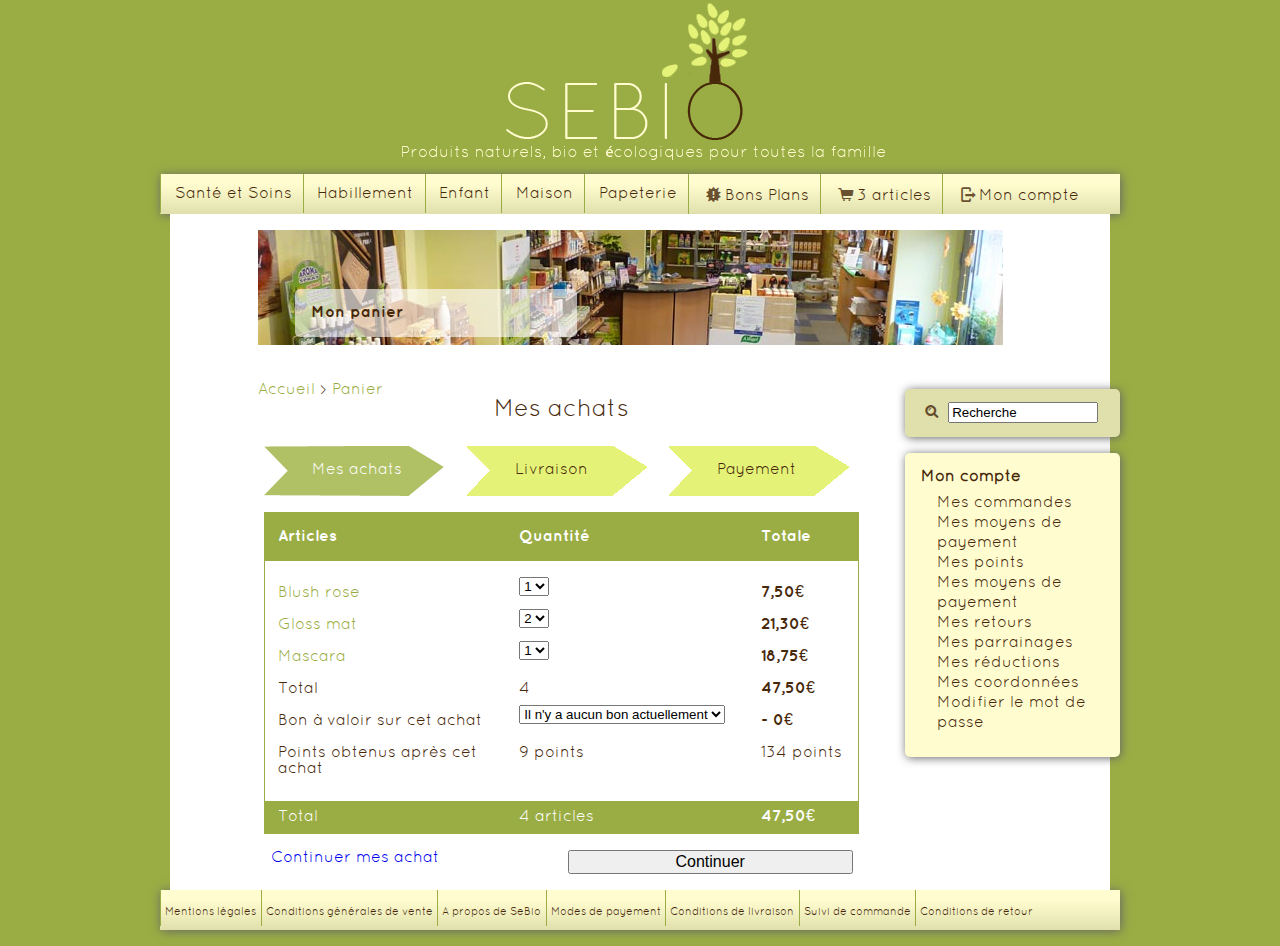
<file: html/panier.html>
<!DOCTYPE html>
<html>
<head>
    <meta charset="utf-8">
    <meta 	name="Author"
              content="Buffart Annabelle" />
    <meta 	name="Keywords"
              content="sebio, magasin bio, bio, bruxelles" />
    <meta 	name="Description"
              content="eShop du magasin Sebio" />

    <meta 	http-equiv="Content-Language"
              content="fr" />
    <meta 	name="DC.Language"
              content="fr" />
    <meta 	name="DC.Creator"
              content="Buffart Annabelle" />
    <meta 	name="DC.Date.modified"
              scheme="W3CDTF"
              content="25/01/2013" />

    <title>SeBio Mon panier</title>

    <!--[if gte IE 9]>
    <style type="text/css">
        .gradient {
            filter: none;
        }
    </style>
    <![endif]-->
    <!--[if lt IE 9]>
    <script>
        document.createElement('header');
        document.createElement('nav');
        document.createElement('section');
        document.createElement('article');
        document.createElement('aside');
        document.createElement('footer');
    </script>
    <![endif]-->

    <!-- mobile meta (hooray!) -->
    <meta name="HandheldFriendly" content="True">
    <meta name="MobileOptimized" content="320">
    <meta name="viewport" content="width=device-width, initial-scale=1.0"/>

    <link rel="stylesheet" type="text/css" href="../css/style.css" media="screen"/>
    <link rel="stylesheet" type="text/css" href="../css/print.css" media="print"/>

    <link rel="shortcut icon" href="../img/design/favico.png">

</head>
<body id="categorie" class="finalisation">
<div class="container">
<header id="top">
    <div class="logo">
        <a href="../index.html" title="Retour à la page home de SeBio"><img src="../img/design/logo.png" title="Logo de SeBio" alt="Logo de SeBio" width="510" height="170"/></a>

    </div>
    <nav>
        <ul>
            <li>
                <a href="rubrique.html" title="Aller vers la rubrique Santé et Soins">Santé et Soins</a>
                <ul class="submenu">
                    <li><a href="categorie.html" title="Aller vers la catégorie Hygiène">Hygiène</a></li>
                    <li><a href="categorie.html" title="Aller vers la catégorie Soins">Soins</a></li>
                    <li><a href="categorie.html" title="Aller vers la catégorie Beauté et parfums">Beauté et parfums</a></li>
                    <li><a href="categorie.html" title="Aller vers la catégorie Aromathérapie">Aromathérapie</a></li>
                    <li><a href="categorie.html" title="Aller vers la catégorie Fleur de Bach">Fleur de Bach</a></li>
                    <li><a href="categorie.html" title="Aller vers la catégorie Santé">Santé</a></li>
                </ul>
            </li>
            <li>
                <a href="rubrique.html" title="Aller vers la rubrique Habillement">Habillement</a>
                <ul class="submenu">
                    <li><a href="categorie.html" title="Aller vers la catégorie Vêtement dame">Vêtement dame</a></li>
                    <li><a href="categorie.html" title="Aller vers la catégorie Vêtement homme">Vêtement homme</a></li>
                    <li><a href="categorie.html" title="Aller vers la catégorie Vêtement enfant">Vêtement enfant</a></li>
                    <li><a href="categorie.html" title="Aller vers la catégorie Accessoires">Accessoires</a></li>
                </ul>
            </li>
            <li>
                <a href="rubrique.html" title="Aller vers la rubrique Enfant">Enfant</a>
                <ul class="submenu">
                    <li><a href="categorie.html" title="Aller vers la catégorie Grossesse">Grossesse</a></li>
                    <li><a href="categorie.html" title="Aller vers la catégorie Allaitement">Allaitement</a></li>
                    <li><a href="categorie.html" title="Aller vers la catégorie Jeux">Jeux</a></li>
                    <li><a href="categorie.html" title="Aller vers la catégorie Alimentation">Alimentation</a></li>
                    <li><a href="categorie.html" title="Aller vers la catégorie Liste de naissance">Liste de naissance</a></li>
                    <li><a href="categorie.html" title="Aller vers la catégorie Couches">Couches</a></li>
                </ul>
            </li>
            <li>
                <a href="rubrique.html" title="Aller vers la rubrique Maison">Maison</a>
                <ul class="submenu">
                    <li><a href="categorie.html" title="Aller vers la catégorie Entretien">Entretien</a></li>
                    <li><a href="categorie.html" title="Aller vers la catégorie Cuisine">Cuisine</a></li>
                    <li><a href="categorie.html" title="Aller vers la catégorie Salle de bain">Salle de bains</a></li>
                    <li><a href="categorie.html" title="Aller vers la catégorie Lessive">Lessive</a></li>
                    <li><a href="categorie.html" title="Aller vers la catégorie Droguerie">Droguerie</a></li>
                    <li><a href="categorie.html" title="Aller vers la catégorie Jardin">Jardin</a></li>
                    <li><a href="categorie.html" title="Aller vers la catégorie Accessoires">Accessoires</a></li>
                    <li><a href="categorie.html" title="Aller vers la catégorie Tissus">Tissus</a></li>
                </ul>
            </li>
            <li>
                <a href="rubrique.html" title="Aller vers la rubrique Papeterie">Papeterie</a>
                <ul class="submenu">
                    <li><a href="categorie.html" title="Aller vers la catégorie Livre enfant">Livre enfant</a></li>
                    <li><a href="categorie.html" title="Aller vers la catégorie Livre adulte">Livre adulte</a></li>
                    <li><a href="categorie.html" title="Aller vers la catégorie Papier">Papier</a></li>
                    <li><a href="categorie.html" title="Aller vers la catégorie Classer">Classer</a></li>
                    <li><a href="categorie.html" title="Aller vers la catégorie Fournitures scolaire">Fourniture scolaire</a></li>
                    <li><a href="categorie.html" title="Aller vers la catégorie Maroquinerie">Maroquinerie</a></li>
                    <li><a href="categorie.html" title="Aller vers la catégorie Accessoires">Cahier et calendrier</a></li>
                    <li><a href="categorie.html" title="Aller vers la catégorie Tissus">Tissus</a></li>
                </ul>
            </li>
            <li>
                <a href="bonplans.html" title="Aller vers la rubrique Bons Plans" class="icon-alert">Bons Plans</a>
            </li>
            <li class="panierAchat">
                <a href="panier.html" title="Aller dans votre panier" class="icon-basket-1"><span>3</span> articles</a>
            </li>
            <li class="espaceMembre">
                <a href="membre.html" title="Aller vers l'espace membre" class="icon-logout-2">Mon compte</a>
            </li>
        </ul>
    </nav>
</header>
<div class="content">
<header class="slider">
    <a href="#" title="Mon panier" class="bannerImg"><img src="../img/design/bannerPanier.jpg" title="Mon panier" alt="Mon panier" width="745" height="115"/>

        <div class="pageTitle">
            <h2>Mon panier</h2>
        </div>
    </a>
</header>
<section itemscope itemtype="http://schema.org/LocalBusiness">
<header class="achatFinal">
    <div class="breadcrumbs">
        <a href="../index.html" title="Retour à la page d'accueil">Accueil</a>

        <p>></p>
        <a href="bonplans.html" title="Page de santé et soins">Panier</a>
    </div>
</header>
<article class="achat">
    <header>
        <h1>Mes achats</h1>

        <div class="etapeActive"><p>Mes achats</p></div>

        <div class="etape"><p>Livraison</p></div>

        <div class="etape"><p>Payement</p></div>
    </header>
    <table>
        <thead>
        <tr>
            <td>
                <h3>Articles</h3>
            </td>
            <td>
                <h3>Quantité</h3>
            </td>
            <td>
                <h3>Totale</h3>
            </td>
        </tr>
        </thead>
        <tbody>
        <tr>
            <td>
                <p><a href="produit.html">Blush rose</a></p>
            </td>
            <td>
                <select>
                    <option value="0">0</option>
                    <option value="1" selected>1</option>
                    <option value="2">2</option>
                    <option value="3">3</option>
                    <option value="4">4</option>
                    <option value="5">5</option>
                </select>
            </td>
            <td>
                <p class="finalPrix" itemprop="priceRange">7,50€</p>
            </td>
        </tr>
        <tr>
            <td>
                <p><a href="produit.html">Gloss mat</a></p>
            </td>
            <td>
                <select>
                    <option value="0">0</option>
                    <option value="1">1</option>
                    <option value="2" selected>2</option>
                    <option value="3">3</option>
                    <option value="4">4</option>
                    <option value="5">5</option>
                </select>
            </td>
            <td>
                <p class="finalPrix" class="prix" itemprop="priceRange">21,30€ </p>
            </td>
        </tr>
        <tr>
            <td>
                <p><a href="produit.html">Mascara</a></p>
            </td>
            <td>
                <select>
                    <option value="0">0</option>
                    <option value="1" selected>1</option>
                    <option value="2">2</option>
                    <option value="3">3</option>
                    <option value="4">4</option>
                    <option value="5">5</option>
                </select>
            </td>
            <td>
                <p class="finalPrix" itemprop="priceRange">18,75€ </p>
            </td>
        </tr>
        <tr>
            <td><p>Total</p></td>
            <td><p>4</p></td>
            <td><p class="finalPrix" itemprop="priceRange">47,50€</p></td>
        </tr>
        <tr>
            <td>
                <p>Bon à valoir sur cet achat</p>
            </td>
            <td>
                <select>
                    <option value="Aucun bon">Il n'y a aucun bon actuellement</option>
                </select>
            </td>
            <td><p class="finalPrix" itemprop="priceRange">- 0€</p></td>
        </tr>
        <tr>
            <td>
                <p>Points obtenus après cet achat</p>
            </td>
            <td><p>9 points</p></td>
            <td>
                <p>134 points</p>
            </td>
        </tr>
        </tbody>
        <tfoot>
        <tr>
            <td><p>Total</p></td>
            <td><p>4 articles</p></td>
            <td><p class="finalPrix" itemprop="priceRange">47,50€</p></td>
        </tr>
        </tfoot>
    </table>
    <footer>
        <a href="../index.html" title="Retour vers les articles">Continuer mes achat</a>
        <input type="button" name="suivant" value="Continuer" class="livraison continuer"/>
    </footer>
</article>
<article class="livraison">
    <header>
        <h1>Livraison</h1>

        <div class="etape"><p>Mes achats</p></div>

        <div class="etapeActive"><p>Livraison</p></div>

        <div class="etape"><p>Payement</p></div>
    </header>
    <h2>Choississez une addresse de livraison</h2>

    <div class="adresse" itemscope itemtype="http://schema.org/Person" itemprop="address" itemtype="http://schema.org/PostalAddress">
        <input type="radio" name="adresse" value="adresse">

        <p itemprop="name">Mme Padmé Naberrie</p>

        <p itemprop="streetAddress">Avenue de la Résistance, 42 </p>

        <p itemprop="addressLocality">Naboo 4619</p>
    </div>
    <form method="post" action="#">
        <fieldset>
            <h2>Saisir une autre adresse de livraison</h2>
            <label for="nom">
                Nom
            </label>
            <input type="text" id="nom" name="nom"/>
            <br/>
            <label for="prenom">
                Prénom
            </label>
            <input type="text" id="prenom" name="prenom"/>
            <br/>
            <label for="rue">
                Rue
            </label>
            <input type="text" id="rue" name="rue"/>
            <label for="num">
                Numéro
            </label>
            <input type="text" id="num" name="num"/>
            <br/>
            <label for="ville">
                Ville
            </label>
            <input type="text" id="ville" name="ville"/>
            <br/>
            <label for="cp">
                Code postale
            </label>
            <input type="text" id="cp" name="code postale"/>
        </fieldset>
    </form>
    <p>* Le coût de livraison sera calculer à l'étape suivante.</p>
    <footer>
        <input type="button" value="Modifier ma commande" name="precedent" class="achat"/>
        <input type="button" value="Continuer vers la confirmation" name="suivant" class="continuer confirmation"/>
    </footer>
</article>
<article class="confirmation">
    <header>
        <h1>Confirmation de votre commande</h1>

        <div class="etape"><p>Mes achats</p></div>

        <div class="etape"><p>Livraison</p></div>

        <div class="etapeActive"><p>Payement</p></div>
    </header>
    <table>
        <thead>
        <tr>
            <td>
                <h3>Articles</h3>
            </td>
            <td>
                <h3>Quantité</h3>
            </td>
            <td>
                <h3>Totale</h3>
            </td>
        </tr>
        </thead>
        <tbody>
        <tr>
            <td>
                <p>Blush rose </p>
            </td>
            <td><p>1</p>
            </td>
            <td>
                <p class="finalPrix" itemprop="priceRange">7,50€</p>
            </td>
        </tr>
        <tr>
            <td>
                <p>Gloss mat</p>
            </td>
            <td>
                <p>2</p>
            </td>
            <td>
                <p class="finalPrix" itemprop="priceRange">21,30€ </p>
            </td>
        </tr>
        <tr>
            <td>
                <p>Mascara </p>
            </td>
            <td>
                <p>1</p>
            </td>
            <td>
                <p class="finalPrix" itemprop="priceRange">18,75€ </p>
            </td>
        </tr>
        <tr>
            <td><p>Livraison</p></td>
            <td><p>1 colis</p></td>
            <td><p class="finalPrix" itemprop="priceRange">6€</p></td>
        </tr>
        </tbody>
        <tfoot>
        <tr>
            <td><p>Total</p></td>
            <td><p>4 articles</p></td>
            <td><p class="finalPrix" itemprop="priceRange">47,50€</p></td>
        </tr>
        </tfoot>
    </table>
    <footer>
        <input type="button" value="Modifier ma commande" name="precedent" class="livraison"/>
        <input type="button" value="Continuer vers le payement" name="suivant" class="continuer"/>

        <div class="infoComplementaire">
            <p>*Vous aller être rediriger vers le payement sécurisé du Crédit Mutuel</p>

            <p>Après cette étape, votre achat sera finaliser et valider. Vous recevrez un email de confirmation de votre achat.
                Vous pouvez annuler votre commande endéans les 14 jours après confirmation d'achat. En cas de rétraction de votre achat, vous pouvez consulter <a href="condition.html" title="Vers la page des conditions de remboursement">notre page de conditions de remboursement</a></p>
        </div>
    </footer>
</article>
</section>
<aside>
    <div class="recherche">
        <form action="#" method="post">
               <span class=" icon-search-4">
                        <input type="search" name="Recherche" value="Recherche"/>
               </span>
        </form>
    </div>
    <div class="sidebar">
        <ul>
            <li class="sectionCategory">
                <a href="#" title="Vers la catégorie" class="titleCategorie">Mon compte</a>
                <ul>
                    <li><a href="#" title="Vers la catégorie">Mes commandes</a></li>
                    <li><a href="#" title="Vers la catégorie">Mes moyens de payement</a></li>
                    <li><a href="#" title="Vers la catégorie">Mes points</a></li>
                    <li><a href="#" title="Vers la catégorie">Mes moyens de payement</a></li>
                    <li><a href="#" title="Vers la catégorie">Mes retours</a></li>
                    <li><a href="#" title="Vers la catégorie">Mes parrainages</a></li>
                    <li><a href="#" title="Vers la catégorie">Mes réductions</a></li>
                    <li><a href="#" title="Vers la catégorie">Mes coordonnées</a></li>
                    <li><a href="#" title="Vers la catégorie">Modifier le mot de passe</a></li>
                </ul>
            </li>
        </ul>
    </div>
</aside>
</div>
<footer>
    <nav>
        <ul>
            <li><a href="condition.html" title="Vers les mentions légales">Mentions légales</a></li>
            <li><a href="condition.html" title="Vers les conditions générales de vente">Conditions générales de vente</a></li>
            <li class="apropos"><a href="condition.html" title="Vers l'à propos de SeBio">A propos de SeBio</a></li>
            <li><a href="condition.html" title="Vers les modes de payement">Modes de payement</a></li>
            <li><a href="condition.html" title="Vers les Conditions de livraison">Conditions de livraison</a></li>
            <li><a href="condition.html" title="Vers le suivit de commande">Suivi de commande</a></li>
            <li><a href="condition.html" title="Vers les conditions de retour">Conditions de retour</a></li>
        </ul>
    </nav>
</footer>
</div>
<script src="../js/jquery.js" type="text/javascript"></script>
<script src="../js/scriptJs.js" type="text/javascript"></script>
</body>
</html>
</file>
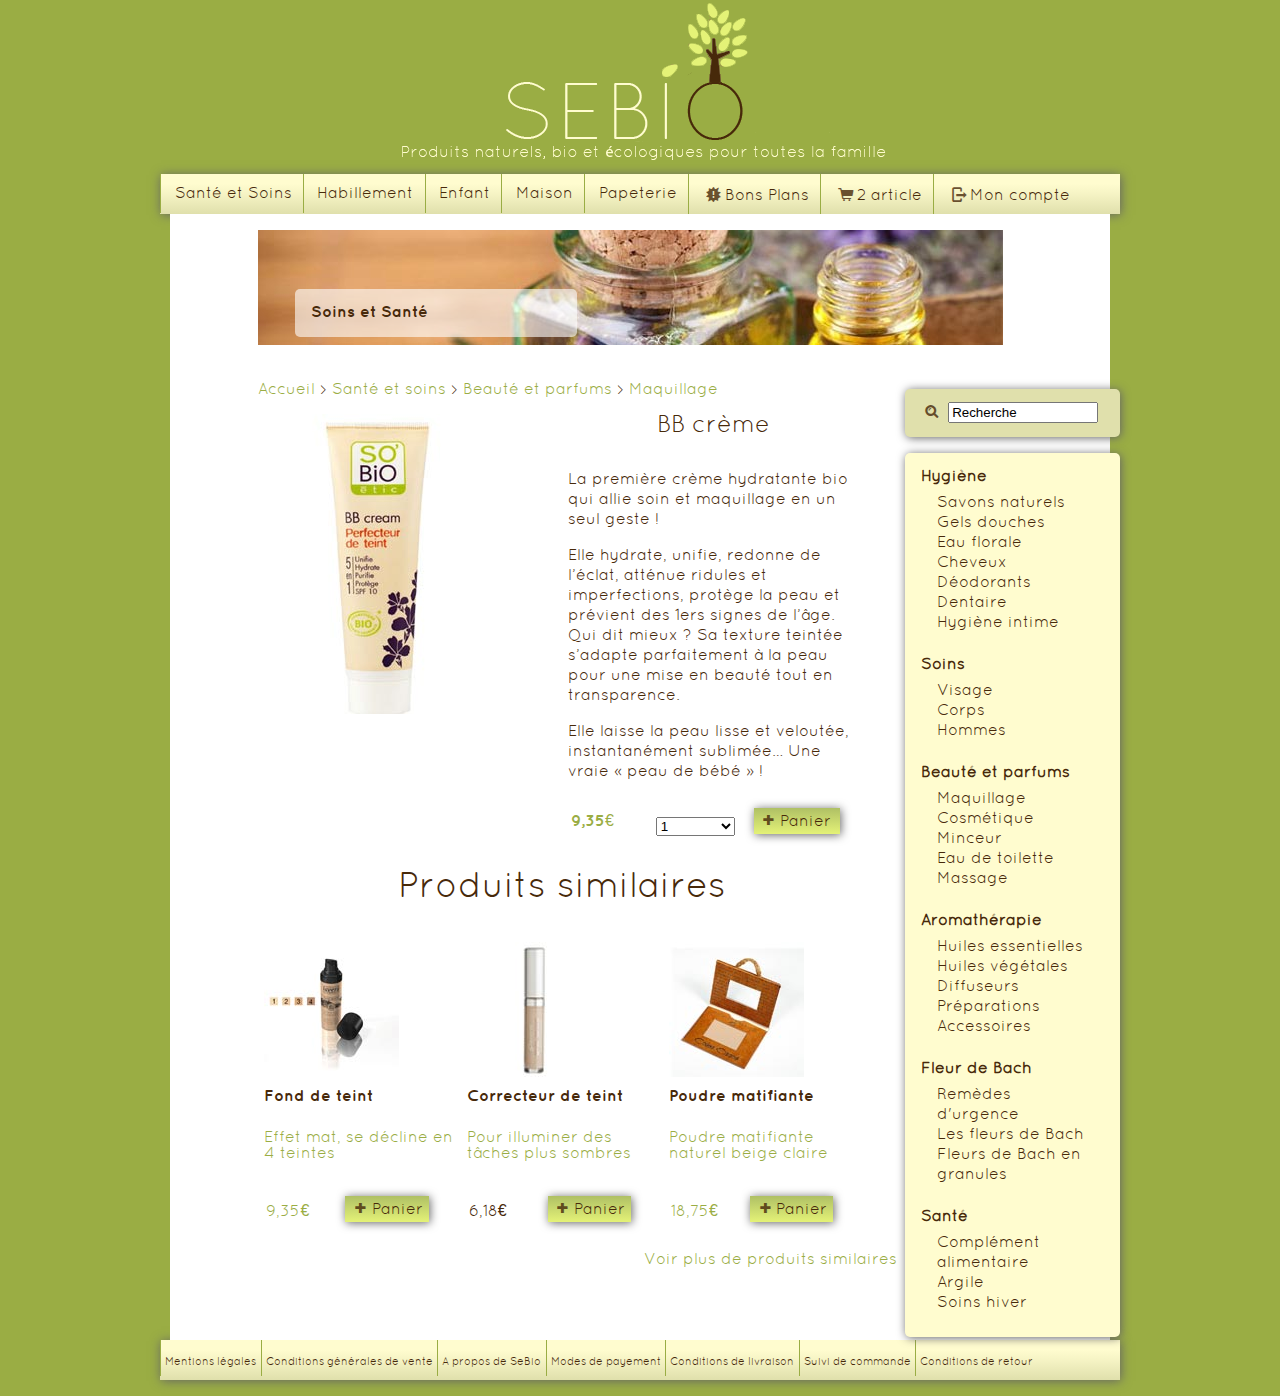
<file: html/produit.html>
<!DOCTYPE html>
<html>
<head>
    <meta charset="utf-8">
    <meta 	name="Author"
              content="Buffart Annabelle" />
    <meta 	name="Keywords"
              content="sebio, magasin bio, bio, bruxelles" />
    <meta 	name="Description"
              content="eShop du magasin Sebio" />

    <meta 	http-equiv="Content-Language"
              content="fr" />
    <meta 	name="DC.Language"
              content="fr" />
    <meta 	name="DC.Creator"
              content="Buffart Annabelle" />
    <meta 	name="DC.Date.modified"
              scheme="W3CDTF"
              content="25/01/2013" />

    <title>SeBio BB crème</title>

    <!--[if gte IE 9]>
    <style type="text/css">
        .gradient {
            filter: none;
        }
    </style>
    <![endif]-->
    <!--[if lt IE 9]>
    <script>
        document.createElement('header');
        document.createElement('nav');
        document.createElement('section');
        document.createElement('article');
        document.createElement('aside');
        document.createElement('footer');
    </script>
    <![endif]-->

    <!-- mobile meta (hooray!) -->
    <meta name="HandheldFriendly" content="True">
    <meta name="MobileOptimized" content="320">
    <meta name="viewport" content="width=device-width, initial-scale=1.0"/>

    <link rel="stylesheet" type="text/css" href="../css/style.css" media="screen"/>
    <link rel="stylesheet" type="text/css" href="../css/print.css" media="print"/>

    <link rel="shortcut icon" href="../img/design/favico.png">
</head>
<body id="categorie" class="descProduit">
<div class="container">
<header id="top">
    <div class="logo">
        <a href="../index.html" title="Retour à la page home de SeBio"><img src="../img/design/logo.png" title="Logo de SeBio" alt="Logo de SeBio" width="510" height="170"/></a>

    </div>
    <nav>
        <ul>
            <li>
                <a href="rubrique.html" title="Aller vers la rubrique Santé et Soins">Santé et Soins</a>
                <ul class="submenu">
                    <li><a href="categorie.html" title="Aller vers la catégorie Hygiène">Hygiène</a></li>
                    <li><a href="categorie.html" title="Aller vers la catégorie Soins">Soins</a></li>
                    <li><a href="categorie.html" title="Aller vers la catégorie Beauté et parfums">Beauté et parfums</a></li>
                    <li><a href="categorie.html" title="Aller vers la catégorie Aromathérapie">Aromathérapie</a></li>
                    <li><a href="categorie.html" title="Aller vers la catégorie Fleur de Bach">Fleur de Bach</a></li>
                    <li><a href="categorie.html" title="Aller vers la catégorie Santé">Santé</a></li>
                </ul>
            </li>
            <li>
                <a href="rubrique.html" title="Aller vers la rubrique Habillement">Habillement</a>
                <ul class="submenu">
                    <li><a href="categorie.html" title="Aller vers la catégorie Vêtement dame">Vêtement dame</a></li>
                    <li><a href="categorie.html" title="Aller vers la catégorie Vêtement homme">Vêtement homme</a></li>
                    <li><a href="categorie.html" title="Aller vers la catégorie Vêtement enfant">Vêtement enfant</a></li>
                    <li><a href="categorie.html" title="Aller vers la catégorie Accessoires">Accessoires</a></li>
                </ul>
            </li>
            <li>
                <a href="rubrique.html" title="Aller vers la rubrique Enfant">Enfant</a>
                <ul class="submenu">
                    <li><a href="categorie.html" title="Aller vers la catégorie Grossesse">Grossesse</a></li>
                    <li><a href="categorie.html" title="Aller vers la catégorie Allaitement">Allaitement</a></li>
                    <li><a href="categorie.html" title="Aller vers la catégorie Jeux">Jeux</a></li>
                    <li><a href="categorie.html" title="Aller vers la catégorie Alimentation">Alimentation</a></li>
                    <li><a href="categorie.html" title="Aller vers la catégorie Liste de naissance">Liste de naissance</a></li>
                    <li><a href="categorie.html" title="Aller vers la catégorie Couches">Couches</a></li>
                </ul>
            </li>
            <li>
                <a href="rubrique.html" title="Aller vers la rubrique Maison">Maison</a>
                <ul class="submenu">
                    <li><a href="categorie.html" title="Aller vers la catégorie Entretien">Entretien</a></li>
                    <li><a href="categorie.html" title="Aller vers la catégorie Cuisine">Cuisine</a></li>
                    <li><a href="categorie.html" title="Aller vers la catégorie Salle de bain">Salle de bains</a></li>
                    <li><a href="categorie.html" title="Aller vers la catégorie Lessive">Lessive</a></li>
                    <li><a href="categorie.html" title="Aller vers la catégorie Droguerie">Droguerie</a></li>
                    <li><a href="categorie.html" title="Aller vers la catégorie Jardin">Jardin</a></li>
                    <li><a href="categorie.html" title="Aller vers la catégorie Accessoires">Accessoires</a></li>
                    <li><a href="categorie.html" title="Aller vers la catégorie Tissus">Tissus</a></li>
                </ul>
            </li>
            <li>
                <a href="rubrique.html" title="Aller vers la rubrique Papeterie">Papeterie</a>
                <ul class="submenu">
                    <li><a href="categorie.html" title="Aller vers la catégorie Livre enfant">Livre enfant</a></li>
                    <li><a href="categorie.html" title="Aller vers la catégorie Livre adulte">Livre adulte</a></li>
                    <li><a href="categorie.html" title="Aller vers la catégorie Papier">Papier</a></li>
                    <li><a href="categorie.html" title="Aller vers la catégorie Classer">Classer</a></li>
                    <li><a href="categorie.html" title="Aller vers la catégorie Fournitures scolaire">Fourniture scolaire</a></li>
                    <li><a href="categorie.html" title="Aller vers la catégorie Maroquinerie">Maroquinerie</a></li>
                    <li><a href="categorie.html" title="Aller vers la catégorie Accessoires">Cahier et calendrier</a></li>
                    <li><a href="categorie.html" title="Aller vers la catégorie Tissus">Tissus</a></li>
                </ul>
            </li>
            <li>
                <a href="rubrique.html" title="Aller vers la rubrique Bons Plans" class="icon-alert">Bons Plans</a>
            </li>
            <li class="panierAchat">
                <a href="panier.html" title="Aller dans votre panier" class="icon-basket-1"><span>2</span> article</a>
            </li>
            <li class="lastItem">
                <a href="membre.html" title="Aller vers l'espace membre" class="icon-logout-2">Mon compte</a>
            </li>
        </ul>
    </nav>
</header>
<div class="content">
    <header class="slider">
        <a href="#" title="Rurbrique Santé et Soins" class="bannerImg"><img src="../img/design/banner.jpg" title="Rurbique Santé et Soins" alt="Rurbique Santé et Soins" width="745" height="115"/>

            <div class="pageTitle">
                <h2>Soins et Santé</h2>
            </div>
        </a>
    </header>
    <section itemscope itemtype="http://schema.org/LocalBusiness">
        <header>
            <div class="breadcrumbs">
                <a href="../index.html" title="Retour à la page d'accueil">Accueil</a>

                <p>></p>
                <a href="rubrique.html" title="Page de santé et soins">Santé et soins</a>

                <p>></p>
                <a href="categorie.html" title="Page de Cosmétique">Beauté et parfums</a>

                <p>></p>
                <a href="#" title="Page de Cosmétique">Maquillage</a>
            </div>
        </header>
        <article class="produit">
            <figure class="imgProduit">
                <img src="../img/produit/bbcremeBig.jpg" title="BB crème" alt="BB crème" width="250" height="300"/>
            </figure>
            <section class="produitDescription">
                <header>
                    <h1>BB crème</h1>
                </header>
                <p class="description">
                    La première crème hydratante bio qui allie soin et maquillage en un seul geste !
                </p>

                <p class="description">
                    Elle hydrate, unifie, redonne de l’éclat, atténue ridules et imperfections, protège la peau et prévient des 1ers signes de l’âge.
                    Qui dit mieux ? Sa texture teintée s’adapte parfaitement à la peau pour une mise en beauté tout en transparence.
                </p>

                <p class="description">
                    Elle laisse la peau lisse et veloutée, instantanément sublimée…
                    Une vraie « peau de bébé » !
                </p>

                <p class="prix" itemprop="priceRange">9,35€</p>
                <select>
                    <option>1</option>
                    <option>2</option>
                    <option>3</option>
                    <option>4</option>
                    <option>5</option>
                </select>

                <p><a href="#" class=" icon-plus panier" title="Ajouter cet article au panier">Panier</a></p>

            </section>
            <article class="similaire">
                <header>
                    <h1><a href="categorie.html" title="Aller sur la page pour voir plus de produits similaires">Produits similaires</a></h1>
                </header>
                <ul>
                    <li>
                        <a href="produit.html" title="Vers la fiche du produit"><img src="../img/produit/fond.jpg" title="Fond de teint" alt="Fond de teint" width="135" height="135"/></a>

                        <h2><a href="produit.html" title="Vers la fiche du produit">Fond de teint</a></h2>

                        <p class="description"><a href="produit.html" title="Vers la fiche du produit">Effet mat, se décline en 4 teintes</a></p>

                        <p class="prix" itemprop="priceRange">9,35€</p>

                        <p><a href="#" class=" icon-plus panier" title="Ajouter cet article au panier">Panier</a></p>
                    </li>
                    <li>
                        <a href="produit.html" title="Vers la fiche du produit"><img src="../img/produit/correcteur.jpg" title="Correcteur de teint" alt="Correcteur de teint" width="135" height="135"/></a>

                        <h2><a href="produit.html" title="Vers la fiche du produit">Correcteur de teint</a></h2>

                        <p class="description" itemprop="priceRange"><a href="produit.html" title="Vers la fiche du produit">Pour illuminer des tâches plus sombres</a></p>

                        <p class="prix"><a href="produit.html" title="Vers la fiche du produit">6,18€</p>

                        <p><a href="#" class=" icon-plus panier" title="Ajouter cet article au panier">Panier</a></p>
                    </li>
                    <li>
                        <a href="produit.html" title="Vers la fiche du produit"><img src="../img/produit/poudre1.jpg" title="Poudre matifiante" alt="Poudre matifiante" width="135" height="135"/></a>

                        <h2><a href="produit.html" title="Vers la fiche du produit">Poudre matifiante</a></h2>

                        <p class="description"><a href="produit.html" title="Vers la fiche du produit">Poudre matifiante naturel beige claire</a></p>

                        <p class="prix" itemprop="priceRange">18,75€</p>

                        <p><a href="#" class=" icon-plus panier" title="Ajouter cet article au panier">Panier</a></p>
                    </li>

                </ul>
                <p class="plus"><a href="categorie.html" title="Aller sur la page pour voir plus de produits similaires">Voir plus de produits similaires</a></p>
            </article>
        </article>
    </section>
    <aside>
        <div class="recherche">
            <form action="#" method="post">
               <span class=" icon-search-4">
                        <input type="search" name="Recherche" value="Recherche"/>
               </span>
            </form>
        </div>
        <div class="sidebar">
            <ul>
                <li class="sectionCategory">
                    <a href="./categorie.html" title="Vers la catégorie" class="titleCategorie">Hygiène</a>
                    <ul>
                        <li><a href="./makeup.html" title="Vers la catégorie">Savons naturels</a></li>
                        <li><a href="./makeup.html" title="Vers la catégorie">Gels douches</a></li>
                        <li><a href="./makeup.html" title="Vers la catégorie">Eau florale</a></li>
                        <li><a href="./makeup.html" title="Vers la catégorie">Cheveux</a></li>
                        <li><a href="./makeup.html" title="Vers la catégorie">Déodorants</a></li>
                        <li><a href="./makeup.html" title="Vers la catégorie">Dentaire</a></li>
                        <li><a href="./makeup.html" title="Vers la catégorie">Hygiène intime</a></li>
                    </ul>
                </li>
                <li class="sectionCategory">
                    <a href="./categorie.html" title="Vers la catégorie" class="titleCategorie">Soins</a>
                    <ul>
                        <li><a href="./makeup.html" title="Vers la catégorie">Visage</a></li>
                        <li><a href="./makeup.html" title="Vers la catégorie">Corps</a></li>
                        <li><a href="./makeup.html" title="Vers la catégorie">Hommes</a></li>
                    </ul>
                </li>
                <li class="sectionCategory">
                    <a href="./categorie.html" title="Vers la catégorie" class="titleCategorie">Beauté et parfums</a>
                    <ul>
                        <li><a href="./makeup.html" title="Vers la catégorie">Maquillage</a></li>
                        <li><a href="./makeup.html" title="Vers la catégorie">Cosmétique</a></li>
                        <li><a href="./makeup.html" title="Vers la catégorie">Minceur</a></li>
                        <li><a href="./makeup.html" title="Vers la catégorie">Eau de toilette</a></li>
                        <li><a href="./categorie.html" title="Vers la catégorie">Massage</a></li>
                    </ul>
                </li>
                <li class="sectionCategory">
                    <a href="./categorie.html" title="Vers la catégorie" class="titleCategorie">Aromathérapie</a>
                    <ul>
                        <li><a href="./makeup.html" title="Vers la catégorie">Huiles essentielles</a></li>
                        <li><a href="./makeup.html" title="Vers la catégorie">Huiles végétales</a></li>
                        <li><a href="./makeup.html" title="Vers la catégorie">Diffuseurs</a></li>
                        <li><a href="./makeup.html" title="Vers la catégorie">Préparations</a></li>
                        <li><a href="./makeup.html" title="Vers la catégorie">Accessoires</a></li>
                    </ul>
                </li>
                <li class="sectionCategory">
                    <a href="./categorie.html" title="Vers la catégorie" class="titleCategorie">Fleur de Bach</a>
                    <ul>
                        <li><a href="./makeup.html" title="Vers la catégorie">Remèdes d'urgence</a></li>
                        <li><a href="./makeup.html" title="Vers la catégorie">Les fleurs de Bach</a></li>
                        <li><a href="./makeup.html" title="Vers la catégorie">Fleurs de Bach en granules</a></li>
                    </ul>
                </li>
                <li class="sectionCategory">
                    <a href="./categorie.html" title="Vers la catégorie" class="titleCategorie">Santé</a>
                    <ul>
                        <li><a href="./makeup.html" title="Vers la catégorie">Complément alimentaire</a></li>
                        <li><a href="./makeup.html" title="Vers la catégorie">Argile</a></li>
                        <li><a href="./makeup.html" title="Vers la catégorie">Soins hiver</a></li>
                    </ul>
                </li>
            </ul>
        </div>
    </aside>
</div>
<footer>
    <nav>
        <ul>
            <li><a href="condition.html" title="Vers les mentions légales">Mentions légales</a></li>
            <li><a href="condition.html" title="Vers les conditions générales de vente">Conditions générales de vente</a></li>
            <li class="apropos"><a href="condition.html" title="Vers l'à propos de SeBio">A propos de SeBio</a></li>
            <li><a href="condition.html" title="Vers les modes de payement">Modes de payement</a></li>
            <li><a href="condition.html" title="Vers les Conditions de livraison">Conditions de livraison</a></li>
            <li><a href="condition.html" title="Vers le suivit de commande">Suivi de commande</a></li>
            <li><a href="condition.html" title="Vers les conditions de retour">Conditions de retour</a></li>
        </ul>
    </nav>
</footer>
</div>
<script src="../js/jquery.js" type="text/javascript"></script>
<script src="../js/scriptJs.js" type="text/javascript"></script>
</body>
</html>
</file>
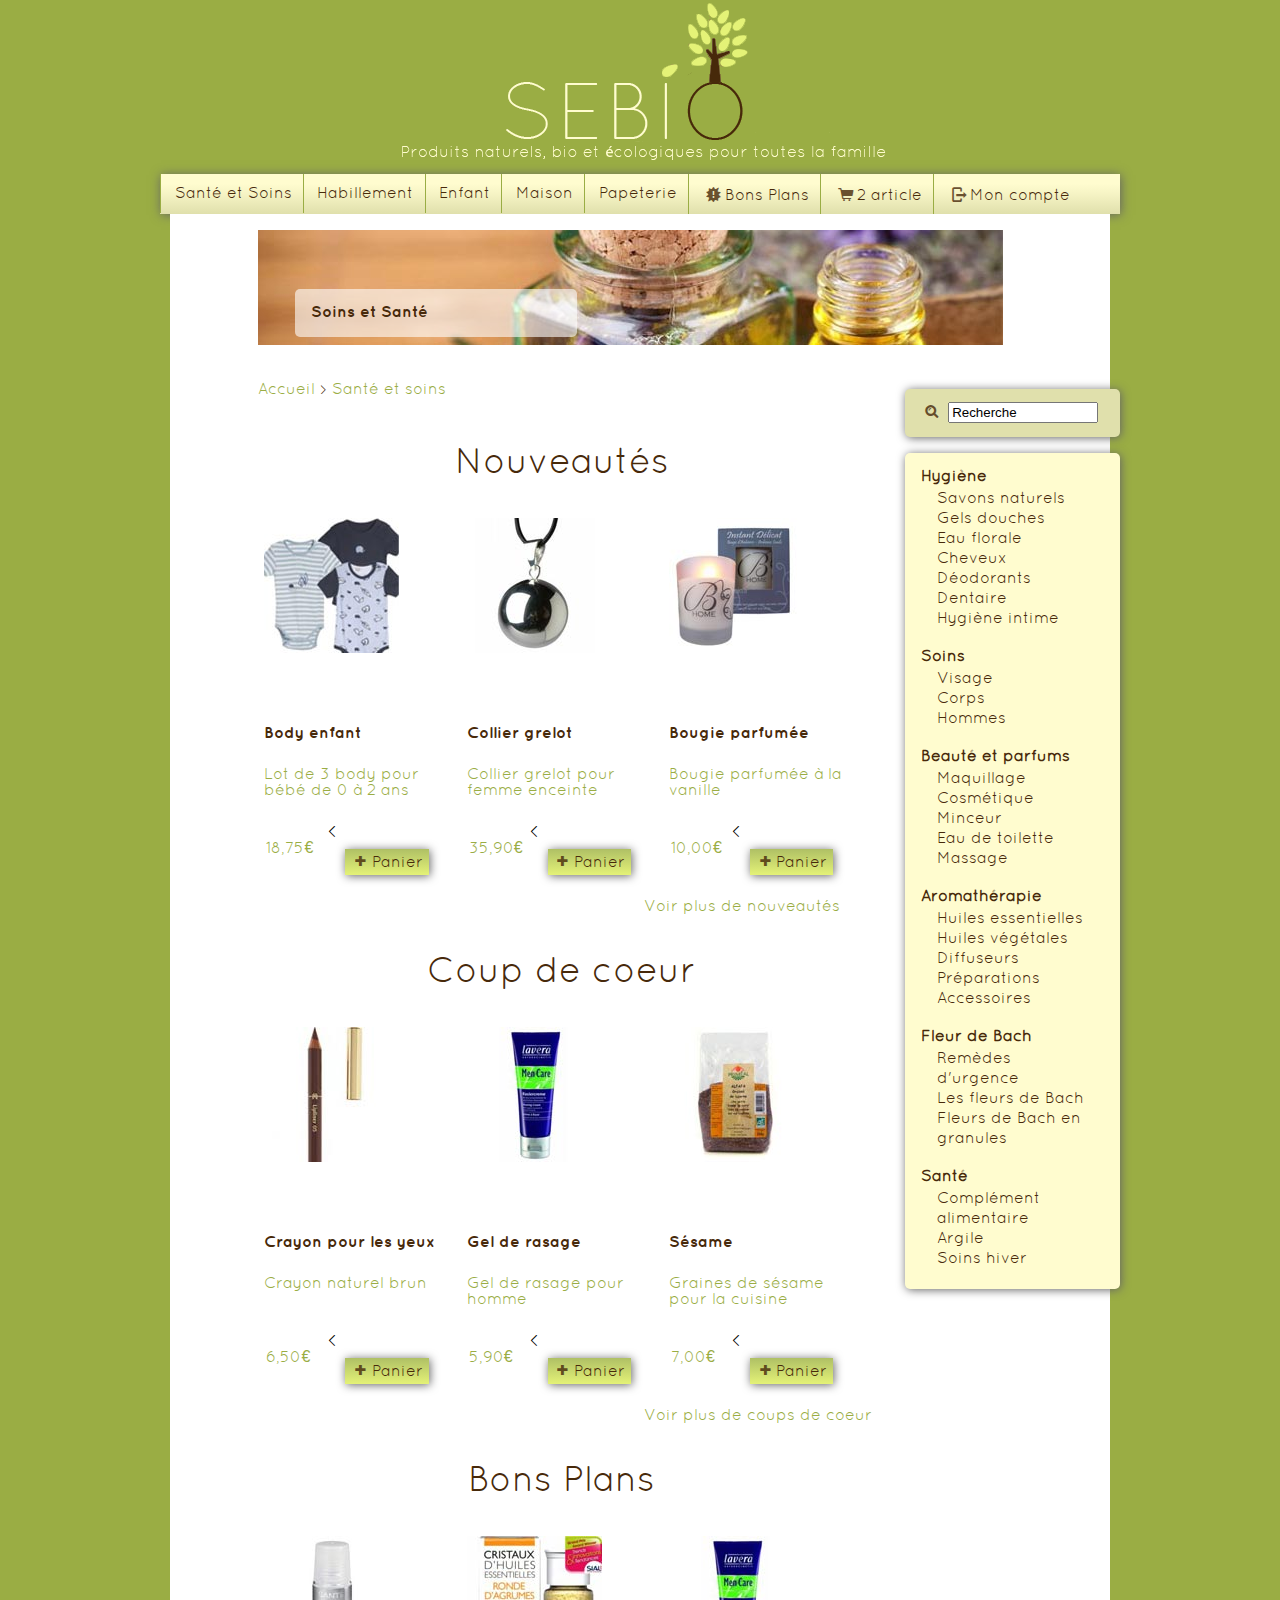
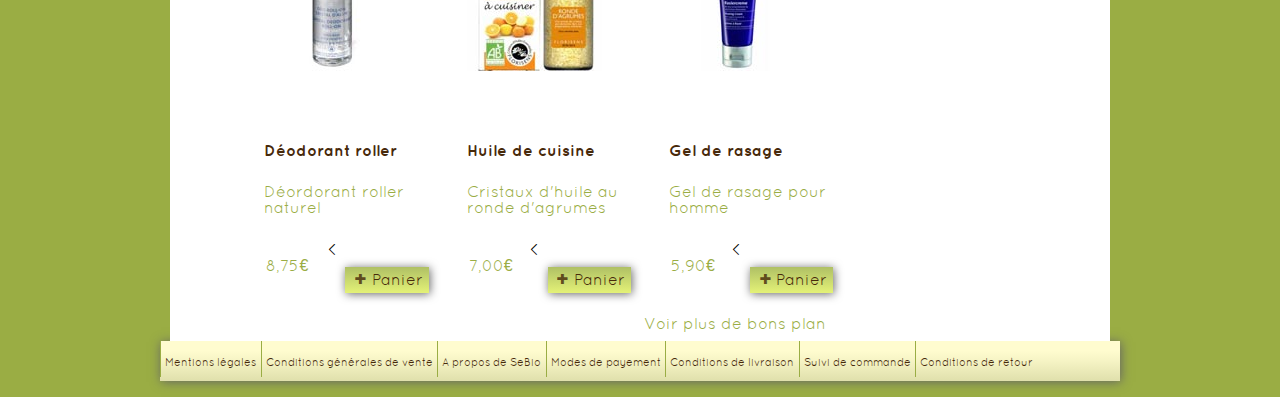
<file: html/rubrique.html>
<!DOCTYPE html>
<html>
<head>
    <meta charset="utf-8">
    <meta 	name="Author"
              content="Buffart Annabelle" />
    <meta 	name="Keywords"
              content="sebio, magasin bio, bio, bruxelles" />
    <meta 	name="Description"
              content="eShop du magasin Sebio" />

    <meta 	http-equiv="Content-Language"
              content="fr" />
    <meta 	name="DC.Language"
              content="fr" />
    <meta 	name="DC.Creator"
              content="Buffart Annabelle" />
    <meta 	name="DC.Date.modified"
              scheme="W3CDTF"
              content="25/01/2013" />

    <title>SeBio Rubrique</title>

    <!--[if gte IE 9]>
    <style type="text/css">
        .gradient {
            filter: none;
        }
    </style>
    <![endif]-->
    <!--[if lt IE 9]>
    <script>
        document.createElement('header');
        document.createElement('nav');
        document.createElement('section');
        document.createElement('article');
        document.createElement('aside');
        document.createElement('footer');
    </script>
    <![endif]-->

    <!-- mobile meta (hooray!) -->
    <meta name="HandheldFriendly" content="True">
    <meta name="MobileOptimized" content="320">
    <meta name="viewport" content="width=device-width, initial-scale=1.0"/>

    <link rel="stylesheet" type="text/css" href="../css/style.css" media="screen"/>
    <link rel="stylesheet" type="text/css" href="../css/print.css" media="print"/>

    <link rel="shortcut icon" href="../img/design/favico.png">

</head>
<body id="rubrique">
<div class="container">
<header id="top">
    <div class="logo">
        <a href="../index.html" title="Retour à la page home de SeBio"><img src="../img/design/logo.png" title="Logo de SeBio" alt="Logo de SeBio" width="510" height="170"/></a>

    </div>
    <nav>
        <ul>
            <li>
                <a href="rubrique.html" title="Aller vers la rubrique Santé et Soins">Santé et Soins</a>
                <ul class="submenu">
                    <li><a href="categorie.html" title="Aller vers la catégorie Hygiène">Hygiène</a></li>
                    <li><a href="categorie.html" title="Aller vers la catégorie Soins">Soins</a></li>
                    <li><a href="categorie.html" title="Aller vers la catégorie Beauté et parfums">Beauté et parfums</a></li>
                    <li><a href="categorie.html" title="Aller vers la catégorie Aromathérapie">Aromathérapie</a></li>
                    <li><a href="categorie.html" title="Aller vers la catégorie Fleur de Bach">Fleur de Bach</a></li>
                    <li><a href="categorie.html" title="Aller vers la catégorie Santé">Santé</a></li>
                </ul>
            </li>
            <li>
                <a href="rubrique.html" title="Aller vers la rubrique Habillement">Habillement</a>
                <ul class="submenu">
                    <li><a href="categorie.html" title="Aller vers la catégorie Vêtement dame">Vêtement dame</a></li>
                    <li><a href="categorie.html" title="Aller vers la catégorie Vêtement homme">Vêtement homme</a></li>
                    <li><a href="categorie.html" title="Aller vers la catégorie Vêtement enfant">Vêtement enfant</a></li>
                    <li><a href="categorie.html" title="Aller vers la catégorie Accessoires">Accessoires</a></li>
                </ul>
            </li>
            <li>
                <a href="rubrique.html" title="Aller vers la rubrique Enfant">Enfant</a>
                <ul class="submenu">
                    <li><a href="categorie.html" title="Aller vers la catégorie Grossesse">Grossesse</a></li>
                    <li><a href="categorie.html" title="Aller vers la catégorie Allaitement">Allaitement</a></li>
                    <li><a href="categorie.html" title="Aller vers la catégorie Jeux">Jeux</a></li>
                    <li><a href="categorie.html" title="Aller vers la catégorie Alimentation">Alimentation</a></li>
                    <li><a href="categorie.html" title="Aller vers la catégorie Liste de naissance">Liste de naissance</a></li>
                    <li><a href="categorie.html" title="Aller vers la catégorie Couches">Couches</a></li>
                </ul>
            </li>
            <li>
                <a href="rubrique.html" title="Aller vers la rubrique Maison">Maison</a>
                <ul class="submenu">
                    <li><a href="categorie.html" title="Aller vers la catégorie Entretien">Entretien</a></li>
                    <li><a href="categorie.html" title="Aller vers la catégorie Cuisine">Cuisine</a></li>
                    <li><a href="categorie.html" title="Aller vers la catégorie Salle de bain">Salle de bains</a></li>
                    <li><a href="categorie.html" title="Aller vers la catégorie Lessive">Lessive</a></li>
                    <li><a href="categorie.html" title="Aller vers la catégorie Droguerie">Droguerie</a></li>
                    <li><a href="categorie.html" title="Aller vers la catégorie Jardin">Jardin</a></li>
                    <li><a href="categorie.html" title="Aller vers la catégorie Accessoires">Accessoires</a></li>
                    <li><a href="categorie.html" title="Aller vers la catégorie Tissus">Tissus</a></li>
                </ul>
            </li>
            <li>
                <a href="rubrique.html" title="Aller vers la rubrique Papeterie">Papeterie</a>
                <ul class="submenu">
                    <li><a href="categorie.html" title="Aller vers la catégorie Livre enfant">Livre enfant</a></li>
                    <li><a href="categorie.html" title="Aller vers la catégorie Livre adulte">Livre adulte</a></li>
                    <li><a href="categorie.html" title="Aller vers la catégorie Papier">Papier</a></li>
                    <li><a href="categorie.html" title="Aller vers la catégorie Classer">Classer</a></li>
                    <li><a href="categorie.html" title="Aller vers la catégorie Fournitures scolaire">Fourniture scolaire</a></li>
                    <li><a href="categorie.html" title="Aller vers la catégorie Maroquinerie">Maroquinerie</a></li>
                    <li><a href="categorie.html" title="Aller vers la catégorie Accessoires">Cahier et calendrier</a></li>
                    <li><a href="categorie.html" title="Aller vers la catégorie Tissus">Tissus</a></li>
                </ul>
            </li>
            <li>
                <a href="bonplans.html" title="Aller vers la rubrique Bons Plans" class="icon-alert">Bons Plans</a>
            </li>
            <li class="panierAchat">
                <a href="panier.html" title="Aller dans votre panier" class="icon-basket-1"><span>2</span> article</a>
            </li>
            <li class="lastItem">
                <a href="membre.html" title="Aller vers l'espace membre" class="icon-logout-2">Mon compte</a>
            </li>
        </ul>
    </nav>
</header>
<div class="content">
<header class="slider">
    <a href="#" title="Rurbrique Santé et Soins" class="bannerImg"><img src="../img/design/banner.jpg" title="Rurbique Santé et Soins" alt="Rurbique Santé et Soins" width="745" height="115"/>

        <div class="pageTitle">
            <h2>Soins et Santé</h2>
        </div>
    </a>
</header>
<section itemscope itemtype="http://schema.org/LocalBusiness">
    <header>
        <div class="breadcrumbs">
            <a href="../index.html" title="Retour à la page d'accueil">Accueil</a>

            <p>></p>
            <a href="#" title="Page de santé et soins">Santé et soins</a>
        </div>
    </header>
    <article class="nouveaute">
        <header>
            <h1><a href="categorie.html" title="Aller sur la page pour voir plus de nouveauté">Nouveautés</a></h1>
        </header>
        <ul>
            <li>
                <a href="produit.html" title="Vers la fiche du produit"><img src="../img/produit/body.jpg" title="Lot de 3 body pour enfant" alt="Lot de 3 body pour enfant" width="135" height="135"/></a>

                <h2><a href="produit.html" title="Vers la fiche du produit">Body enfant</a></h2>

                <p class="description"><a href="produit.html" title="Vers la fiche du produit">Lot de 3 body pour bébé de 0 à 2 ans</a></p>

                <<p class="prix" itemprop="priceRange">18,75€</p>

                <p><a href="#" class=" icon-plus panier" title="Ajouter cet article au panier">Panier</a></p>
            </li>
            <li>
                <a href="produit.html" title="Vers la fiche du produit"><img src="../img/produit/grelot.jpg" title="Collier grelot pour femme enceinte" alt="Collier grelot pour femme enceinte" width="135" height="135"/></a>

                <h2><a href="produit.html" title="Vers la fiche du produit">Collier grelot</a></h2>

                <p class="description"><a href="produit.html" title="Vers la fiche du produit">Collier grelot pour femme enceinte</a></p>

                <<p class="prix" itemprop="priceRange">35,90€</p>

                <p><a href="#" class=" icon-plus panier" title="Ajouter cet article au panier">Panier</a></p>
            </li>
            <li>
                <a href="produit.html" title="Vers la fiche du produit"><img src="../img/produit/bougie.jpg" title="Bougie parfumée" alt="Bougie parfumée" width="135" height="135"/></a>

                <h2><a href="produit.html" title="Vers la fiche du produit">Bougie parfumée</a></h2>

                <p class="description"><a href="produit.html" title="Vers la fiche du produit">Bougie parfumée à la vanille</a></p>

                <<p class="prix" itemprop="priceRange">10,00€</p>

                <p><a href="#" class=" icon-plus panier" title="Ajouter cet article au panier">Panier</a></p>
            </li>
        </ul>
        <p class="plus"><a href="makeup.html" title="Aller sur la page pour voir plus de nouveauté">Voir plus de nouveautés</a></p>
    </article>
    <hr>
    <article class="coeur">
        <header>
            <h1><a href="categorie.html" title="Aller sur la page pour voir plus de coups de coeur">Coup de coeur</a></h1>
        </header>
        <ul>
            <li>
                <a href="produit.html" title="Vers la fiche du produit"><img src="../img/produit/crayon1.jpg" title="Crayon pour les yeux" alt="Crayon pour les yeux" width="135" height="135"/></a>

                <h2><a href="produit.html" title="Vers la fiche du produit">Crayon pour les yeux</a></h2>

                <p class="description"><a href="produit.html" title="Vers la fiche du produit">Crayon naturel brun</a></p>

                <<p class="prix" itemprop="priceRange">6,50€</p>

                <p><a href="#" class=" icon-plus panier" title="Ajouter cet article au panier">Panier</a></p>
            </li>
            <li>
                <a href="produit.html" title="Vers la fiche du produit"><img src="../img/produit/gel.jpg" title="Gel de rasage pour homme" alt="Gel de rasage pour homme" width="135" height="135"/></a>

                <h2><a href="produit.html" title="Vers la fiche du produit">Gel de rasage</a></h2>

                <p class="description"><a href="produit.html" title="Vers la fiche du produit">Gel de rasage pour homme</a></p>

                <<p class="prix" itemprop="priceRange">5,90€</p>

                <p><a href="#" class=" icon-plus panier" title="Ajouter cet article au panier">Panier</a></p>
            </li>
            <li>
                <a href="produit.html" title="Vers la fiche du produit"><img src="../img/produit/grain.jpg" title="Graines de sésame" alt="Graines de sésame" width="135" height="135"/></a>

                <h2><a href="produit.html" title="Vers la fiche du produit">Sésame</a></h2>

                <p class="description"><a href="produit.html" title="Vers la fiche du produit">Graines de sésame pour la cuisine</a></p>

                <<p class="prix" itemprop="priceRange">7,00€</p>

                <p><a href="#" class=" icon-plus panier" title="Ajouter cet article au panier">Panier</a></p>
            </li>
        </ul>
        <p class="plus"><a href="categorie.html" title="Aller sur la page pour voir plus de coups de coeur">Voir plus de coups de coeur</a></p>
    </article>
    <hr>
    <article class="promos">
        <header>
            <h1><a href="categorie.html" title="Aller sur la page pour voir plus de bons plan">Bons Plans</a></h1>
        </header>
        <ul>
            <li>
                <a href="produit.html" title="Vers la fiche du produit"><img src="../img/produit/deo.jpg" title="Déodorant roller" alt="Déordorant roller" width="135" height="135"/></a>

                <h2><a href="produit.html" title="Vers la fiche du produit">Déodorant roller</a></h2>

                <p class="description"><a href="produit.html" title="Vers la fiche du produit">Déordorant roller naturel</a></p>

                <<p class="prix" itemprop="priceRange">8,75€</p>

                <p><a href="#" class=" icon-plus panier" title="Ajouter cet article au panier">Panier</a></p>
            </li>
            <li>
                <a href="produit.html" title="Vers la fiche du produit"><img src="../img/produit/huile.jpg" title="Huile de cuisine" alt="Huile de cuisine" width="135" height="135"/></a>

                <h2><a href="produit.html" title="Vers la fiche du produit">Huile de cuisine</a></h2>

                <p class="description"><a href="produit.html" title="Vers la fiche du produit">Cristaux d'huile au ronde d'agrumes</a></p>

                <<p class="prix" itemprop="priceRange">7,00€</p>

                <p><a class="icon-plus panier" href="#" title="Ajouter cet article au panier">Panier</a></p>
            </li>
            <li>
                <a href="produit.html" title="Vers la fiche du produit"><img src="../img/produit/gel.jpg" title="Gel de rasage pour homme" alt="Gel de rasage pour homme" width="135" height="135"/></a>

                <h2><a href="produit.html" title="Vers la fiche du produit">Gel de rasage</a></h2>

                <p class="description"><a href="produit.html" title="Vers la fiche du produit">Gel de rasage pour homme</a></p>

                <<p class="prix" itemprop="priceRange">5,90€</p>

                <p><a href="#" class=" icon-plus panier" title="Ajouter cet article au panier">Panier</a></p>
            </li>

        </ul>
        <p class="plus"><a href="categorie.html" title="Aller sur la page pour voir plus de bons plan">Voir plus de bons plan</a></p>
    </article>
</section>
<aside>
    <div class="recherche">
        <form action="#" method="post">
                    <span class=" icon-search-4">
                        <input type="search" name="Recherche" value="Recherche"/>
                     </span>
        </form>
    </div>
    <div class="sidebar">
        <ul>
            <li class="sectionCategory">
                <a href="./categorie.html" title="Vers la catégorie" class="titleCategorie">Hygiène</a>
                <ul>
                    <li><a href="./makeup.html" title="Vers la catégorie">Savons naturels</a></li>
                    <li><a href="./makeup.html" title="Vers la catégorie">Gels douches</a></li>
                    <li><a href="./makeup.html" title="Vers la catégorie">Eau florale</a></li>
                    <li><a href="./makeup.html" title="Vers la catégorie">Cheveux</a></li>
                    <li><a href="./makeup.html" title="Vers la catégorie">Déodorants</a></li>
                    <li><a href="./makeup.html" title="Vers la catégorie">Dentaire</a></li>
                    <li><a href="./makeup.html" title="Vers la catégorie">Hygiène intime</a></li>
                </ul>
            </li>
            <li class="sectionCategory">
                <a href="./categorie.html" title="Vers la catégorie" class="titleCategorie">Soins</a>
                <ul>
                    <li><a href="./makeup.html" title="Vers la catégorie">Visage</a></li>
                    <li><a href="./makeup.html" title="Vers la catégorie">Corps</a></li>
                    <li><a href="./makeup.html" title="Vers la catégorie">Hommes</a></li>
                </ul>
            </li>
            <li class="sectionCategory">
                <a href="./categorie.html" title="Vers la catégorie" class="titleCategorie">Beauté et parfums</a>
                <ul>
                    <li><a href="./makeup.html" title="Vers la catégorie">Maquillage</a></li>
                    <li><a href="./makeup.html" title="Vers la catégorie">Cosmétique</a></li>
                    <li><a href="./makeup.html" title="Vers la catégorie">Minceur</a></li>
                    <li><a href="./makeup.html" title="Vers la catégorie">Eau de toilette</a></li>
                    <li><a href="./categorie.html" title="Vers la catégorie">Massage</a></li>
                </ul>
            </li>
            <li class="sectionCategory">
                <a href="./categorie.html" title="Vers la catégorie" class="titleCategorie">Aromathérapie</a>
                <ul>
                    <li><a href="./makeup.html" title="Vers la catégorie">Huiles essentielles</a></li>
                    <li><a href="./makeup.html" title="Vers la catégorie">Huiles végétales</a></li>
                    <li><a href="./makeup.html" title="Vers la catégorie">Diffuseurs</a></li>
                    <li><a href="./makeup.html" title="Vers la catégorie">Préparations</a></li>
                    <li><a href="./makeup.html" title="Vers la catégorie">Accessoires</a></li>
                </ul>
            </li>
            <li class="sectionCategory">
                <a href="./categorie.html" title="Vers la catégorie" class="titleCategorie">Fleur de Bach</a>
                <ul>
                    <li><a href="./makeup.html" title="Vers la catégorie">Remèdes d'urgence</a></li>
                    <li><a href="./makeup.html" title="Vers la catégorie">Les fleurs de Bach</a></li>
                    <li><a href="./makeup.html" title="Vers la catégorie">Fleurs de Bach en granules</a></li>
                </ul>
            </li>
            <li class="sectionCategory">
                <a href="./categorie.html" title="Vers la catégorie" class="titleCategorie">Santé</a>
                <ul>
                    <li><a href="./makeup.html" title="Vers la catégorie">Complément alimentaire</a></li>
                    <li><a href="./makeup.html" title="Vers la catégorie">Argile</a></li>
                    <li><a href="./makeup.html" title="Vers la catégorie">Soins hiver</a></li>
                </ul>
            </li>
        </ul>
    </div>
</aside>
</div>
<footer>
    <nav>
        <ul>
            <li><a href="condition.html" title="Vers les mentions légales">Mentions légales</a></li>
            <li><a href="condition.html" title="Vers les conditions générales de vente">Conditions générales de vente</a></li>
            <li class="apropos"><a href="condition.html" title="Vers l'à propos de SeBio">A propos de SeBio</a></li>
            <li><a href="condition.html" title="Vers les modes de payement">Modes de payement</a></li>
            <li><a href="condition.html" title="Vers les Conditions de livraison">Conditions de livraison</a></li>
            <li><a href="condition.html" title="Vers le suivit de commande">Suivi de commande</a></li>
            <li><a href="condition.html" title="Vers les conditions de retour">Conditions de retour</a></li>
        </ul>
    </nav>
</footer>
</div>
<script src="../js/jquery.js" type="text/javascript"></script>
<script src="../js/scriptJs.js" type="text/javascript"></script>
</body>
</html>
</file>
<file: css/style.css>
@import 'animation.css';@import 'fontello-codes.css';@import 'fontello-embedded.css';@import 'fontello-ie7-codes.css';@import 'fontello-ie7.css';@import 'fontello.css';html,body,div,span,applet,object,iframe,h1,h2,h3,h4,h5,h6,p,blockquote,pre,a,abbr,acronym,address,big,cite,code,del,dfn,em,font,img,ins,kbd,q,s,samp,small,strike,strong,sub,sup,tt,var,dl,dt,dd,ol,ul,li,fieldset,form,label,legend,table,caption,tbody,tfoot,thead,tr,th,td{margin:0;padding:0;border:0;outline:0;font-weight:inherit;font-style:inherit;font-size:100%;font-family:inherit;vertical-align:baseline}:focus{outline:0}body{line-height:1;color:black;background:white}ol,ul{list-style:none}table{border-collapse:separate;border-spacing:0}caption,th,td{text-align:left;font-weight:normal}blockquote:before,blockquote:after,q:before,q:after{content:""}blockquote,q{quotes:"" ""}body{width:100%;*zoom:1;zoom:1}body:before,body:after{content:"";display:table}body:after{clear:both}body:before{content:'';display:block}body:after{content:'';display:table;clear:both}@font-face{font-family:'QuicksandLight';src:url('./font/Quicksand_Light-webfont.eot');src:url('./font/Quicksand_Light-webfont.eot?#iefix') format('embedded-opentype'),url('./font/Quicksand_Light-webfont.woff') format('woff'),url('./font/Quicksand_Light-webfont.ttf') format('truetype'),url('./font/Quicksand_Light-webfont.svg#QuicksandLight') format('svg');font-weight:normal;font-style:normal}@font-face{font-family:'QuicksandBook';src:url('./font/Quicksand_Book-webfont.eot');src:url('Quicksand_Book-webfont.eot?#iefix') format('embedded-opentype'),url('./font/Quicksand_Book-webfont.woff') format('woff'),url('./font/Quicksand_Book-webfont.ttf') format('truetype'),url('./font/Quicksand_Book-webfont.svg#QuicksandBook') format('svg');font-weight:normal;font-style:normal}@font-face{font-family:'QuicksandBold';src:url('./font/Quicksand_Bold-webfont.eot');src:url('./font/Quicksand_Bold-webfont.eot?#iefix') format('embedded-opentype'),url('./font/Quicksand_Bold-webfont.woff') format('woff'),url('./font/Quicksand_Bold-webfont.ttf') format('truetype'),url('./font/Quicksand_Bold-webfont.svg#QuicksandBold') format('svg');font-weight:normal;font-style:normal}body{background-color:#9aad44;font-family:'QuicksandBook',Arial,sans-serif;font-size:16px}.container{max-width:960px;margin:0 auto}.content{background-color:white;margin:0 auto;display:inline;float:left;width:97.91666666666666%;margin:0 1.0416666666666665%;position:relative;*zoom:1;zoom:1;z-index:1}.content:before,.content:after{content:"";display:table}.content:after{clear:both}.content:before{content:'';display:block}.content:after{content:'';display:table;clear:both}h2,article h2 a{color:#47290a;font-family:'QuicksandBold',Arial,sans-serif}article h2{height:25px}p{color:#9aad44;font-family:'QuicksandBook',Arial,sans-serif}a{text-decoration:none;font-family:'QuicksandBook',Arial,sans-serif}header#top{width:960px}.logo{width:510px;margin:0 auto}nav{background-image:linear-gradient(bottom,#e0e0ac 1%,#f6f4c5 51%,#fffccf 76%);background-image:-o-linear-gradient(bottom,#e0e0ac 1%,#f6f4c5 51%,#fffccf 76%);background-image:-moz-linear-gradient(bottom,#e0e0ac 1%,#f6f4c5 51%,#fffccf 76%);background-image:-webkit-linear-gradient(bottom,#e0e0ac 1%,#f6f4c5 51%,#fffccf 76%);background-image:-ms-linear-gradient(bottom,#e0e0ac 1%,#f6f4c5 51%,#fffccf 76%);background-image:-webkit-gradient(linear,left bottom,left top,color-stop(0.01,#e0e0ac),color-stop(0.51,#f6f4c5),color-stop(0.76,#fffccf));height:40px;-moz-box-shadow:1px 1px 10px 0 #656565;-webkit-box-shadow:1px 1px 10px 0 #656565;-o-box-shadow:1px 1px 10px 0 #656565;box-shadow:1px 1px 10px 0 #656565;filter:progid:DXImageTransform.Microsoft.Shadow(color=#dde2d3,Direction=180,Strength=5);z-index:2;overflow:auto}.submenu{display:none;z-index:3}.submenu a{border-left:none}.submenu li a:hover{background-image:none}nav a:hover{font-family:'QuicksandBold',Arial,sans-serif;text-decoration:none;background-image:linear-gradient(bottom,#fffccf 0,#e0e0ac 78%);background-image:-o-linear-gradient(bottom,#fffccf 0,#e0e0ac 78%);background-image:-moz-linear-gradient(bottom,#fffccf 0,#e0e0ac 78%);background-image:-webkit-linear-gradient(bottom,#fffccf 0,#e0e0ac 78%);background-image:-ms-linear-gradient(bottom,#fffccf 0,#e0e0ac 78%);background-image:-webkit-gradient(linear,left bottom,left top,color-stop(0,#fffccf),color-stop(0.78,#e0e0ac))}nav li:hover .submenu{display:inline-block;position:absolute}nav li:hover li{float:none;margin:.5em 0}nav>ul li{float:left;height:1.25em}nav>ul a,nav>ul p{color:#47290a;display:block;padding:.75em .70em .70em .85em;border-left:1px solid #9aad44}nav li ul,.loginBox{background-image:linear-gradient(bottom,#e0e0ac 1%,#f6f4c5 51%,#fffccf 76%);background-image:-o-linear-gradient(bottom,#e0e0ac 1%,#f6f4c5 51%,#fffccf 76%);background-image:-moz-linear-gradient(bottom,#e0e0ac 1%,#f6f4c5 51%,#fffccf 76%);background-image:-webkit-linear-gradient(bottom,#e0e0ac 1%,#f6f4c5 51%,#fffccf 76%);background-image:-ms-linear-gradient(bottom,#e0e0ac 1%,#f6f4c5 51%,#fffccf 76%);background-image:-webkit-gradient(linear,left bottom,left top,color-stop(0.01,#e0e0ac),color-stop(0.51,#f6f4c5),color-stop(0.76,#fffccf));padding:0 .5em .5em .5em;-webkit-border-bottom-right-radius:6px;-webkit-border-bottom-left-radius:6px;-moz-border-radius-bottomright:6px;-moz-border-radius-bottomleft:6px;border-bottom-right-radius:6px;border-bottom-left-radius:6px}.loginBox{margin:-0.1em}.loginBox label{display:block;font-family:'QuicksandBold',Arial,sans-serif;color:#47290a;margin-top:.5em}.loginBox input{width:200px;display:block;margin-bottom:1em}.loginBox input[type="checkbox"]{width:15px;display:inline;float:left}.loginBox a:hover{background-image:none}footer nav a{font-size:.7em}.inscription{display:none}.lastItem a:hover,.lastItem a,.lastItem a:active,.lastItem a:focus{padding-right:3em}.userLogin .lastItem a:hover,.userLogin .lastItem a:active,.userLogin .lastItem a:focus,.userLogin .lastItem a{padding-right:2.9em}.makeup .lastItem a:hover,.makeup .lastItem a:active,.makeup .lastItem a:focus,.makeup .lastItem a,.finalisation .espaceMembre a:hover,.finalisation .espaceMembre a:active,.finalisation .espaceMembre a:focus,.finalisation .espaceMembre a,#categorie .lastItem a:hover,#categorie .lastItem a:active,#categorie .lastItem a:focus,#categorie .lastItem a{padding-right:2.5em}.connexionBoutton a:hover,.connexionBoutton a,.connexionBoutton a:active,.connexionBoutton a:focus{padding-right:4.2em}.slider{height:300px;margin-top:1em}.suivant,.precedent{font-size:2em;font-family:'QuicksandBold',Arial,sans-serif;position:absolute;top:200px;color:#fff}.suivant{left:700px}.suivant:hover,.precedent:hover{cursor:pointer}.slider figure{display:inline;float:left;width:81.25%;margin:0 1.0416666666666665%;margin-left:9.374999999999998%;margin-right:9.374999999999998%;margin-right:0;position:relative}.moreInfo{width:250px;position:absolute;top:175px;left:25px;padding:1em;background-color:rgba(255,255,255,0.6)}.moreInfo p{color:#47290a;font-family:'QuicksandLight',Arial,sans-serif}.slider a{height:300px;display:inline-block;float:left}.breadcrumbs a{color:#9aad44}.breadcrumbs p{display:inline-block;color:#47290a;font-size:.75em}.breadcrumbs a:hover,.page a:hover{color:#47290a}section{display:inline;float:left;width:64.58333333333334%;margin:0 1.0416666666666665%;margin-left:9.374999999999998%;margin-top:2em}.slider .bannerImg{display:inline;float:left;width:81.25%;margin:0 1.0416666666666665%;margin-left:9.374999999999998%;margin-right:9.374999999999998%;height:116px}.annonces p{color:#47290a;display:inline;float:left;width:31.25%;margin:0 1.0416666666666665%;margin-top:2em;margin-bottom:1em;font-size:14px}hr{display:block;clear:both;height:0;padding:0;border:0}hr:after{content:url("../img/design/bandeau.jpg");height:0}section hr:after{content:url("../img/design/bandeauSection.jpg");height:0}section hr{margin-bottom:2em}article{height:450px}article:last-child{border-bottom:0;margin-bottom:0}article p:hover a,.panier,.prix a{color:#47290a}.description{height:50px}.panier,.panier:active,.panier:focus{background:#afc065;background:url([data-uri]);background:-moz-linear-gradient(top,#afc065 0,#e4f277 100%);background:-webkit-gradient(linear,left top,left bottom,color-stop(0%,#afc065),color-stop(100%,#e4f277));background:-webkit-linear-gradient(top,#afc065 0,#e4f277 100%);background:-o-linear-gradient(top,#afc065 0,#e4f277 100%);background:-ms-linear-gradient(top,#afc065 0,#e4f277 100%);background:linear-gradient(to bottom,#afc065 0,#e4f277 100%);filter:progid:DXImageTransform.Microsoft.gradient(startColorstr='#afc065',endColorstr='#e4f277',GradientType=0);padding:.25em;-moz-box-shadow:1px 1px 10px 0 #656565;-webkit-box-shadow:1px 1px 10px 0 #656565;-o-box-shadow:1px 1px 10px 0 #656565;box-shadow:1px 1px 10px 0 #656565}.panier:hover{background:#e4f277;background:url([data-uri]);background:-moz-linear-gradient(top,#e4f277 0,#afc065 100%);background:-webkit-gradient(linear,left top,left bottom,color-stop(0%,#e4f277),color-stop(100%,#afc065));background:-webkit-linear-gradient(top,#e4f277 0,#afc065 100%);background:-o-linear-gradient(top,#e4f277 0,#afc065 100%);background:-ms-linear-gradient(top,#e4f277 0,#afc065 100%);background:linear-gradient(to bottom,#e4f277 0,#afc065 100%);filter:progid:DXImageTransform.Microsoft.gradient(startColorstr='#e4f277',endColorstr='#afc065',GradientType=0)}.panier:hover,.prix a:hover{font-family:'QuicksandBold',Arial,sans-serif}.prix{display:inline;float:left;width:31.25%;margin:0 1.0416666666666665%;margin-top:.5em}.panier{display:inline;float:left;width:39.58333333333333%;margin:0 1.0416666666666665%;margin-left:9.374999999999998%}.plus{display:inline;float:left;width:43.75%;margin:0 1.0416666666666665%;margin-left:63.541666666666664%;margin-top:1em}article p a{color:#9aad44}article h2,article p{padding:.5em 0}.nouveaute li,.coeur li,.promos li,.listingProduit li,.similaire li{display:inline;float:left;width:31.25%;margin:0 1.0416666666666665%}.nouveaute h1 a,.coeur h1 a,.promos h1 a,h1,.similaire h1 a{font-family:'QuicksandBook',Arial,sans-serif;font-size:1.5em;color:#47290a;margin:0 auto;text-align:center;margin-bottom:1em;display:block}.nouveaute li>a,.coeur li>a,.promos li>a{height:200px;display:inline-block}aside{position:absolute;left:725px;top:400px;display:inline;float:left;width:22.916666666666664%;margin:0 1.0416666666666665%}.recherche,.sidebar,.moreInfo,article p:hover,.pageTitle{-webkit-border-radius:5px;-moz-border-radius:5px;border-radius:5px}.recherche{background-color:#e0e0ac;width:100%;display:inline-block}.recherche,.sidebar{-moz-box-shadow:1px 1px 10px 0 #656565;-webkit-box-shadow:1px 1px 10px 0 #656565;-o-box-shadow:1px 1px 10px 0 #656565;box-shadow:1px 1px 10px 0 #656565;filter:progid:DXImageTransform.Microsoft.Shadow(color=#dde2d3,Direction=180,Strength=5)}.sidebar{margin-top:1em;background-color:#fffccf}.recherche span{margin-left:1em;color:#47290a}.recherche input{width:150px;display:inline;margin:1em 0}aside input{display:block;width:175px;margin:1em 0}aside header{margin-bottom:.5em}.sidebarBlock{padding:1em 0;margin:1em 1em;border-bottom:1px solid #dfdfdf}.sidebarBlock:last-child{border-bottom:0}.sidebarBlock a{color:#47290a;font-size:14px;display:block}.sidebarBlock p{text-align:center}footer{clear:both;margin-bottom:1em;width:960px}footer nav li{height:1em}footer nav a{padding:1.5em .4em .75em .36em}footer nav a:first-child{border-left:1px solid #9aad44}#rubrique .slider,#categorie .slider,#conditions .slider{height:120px}#rubrique aside,#categorie aside,#conditions aside{top:175px}#rubrique .nouveaute{margin-top:3em}.pageTitle{width:250px;position:absolute;top:75px;left:125px;padding:1em;background-color:rgba(255,255,255,0.6)}.sidebar ul{padding:.5em 1em}.sectionCategory{padding:.5em 0}.sectionCategory a{color:#47290a}.sectionCategory a:hover{font-family:'QuicksandBold',Arial,sans-serif}#rubrique .sectionCategory ul{padding:.25em 1em}.sectionCategory li{line-height:1.25em}.titleCategorie{font-weight:bold}.tri{display:inline;float:left;width:47.91666666666667%;margin:0 1.0416666666666665%}.tri p{display:inline;float:left;width:31.25%;margin:0 1.0416666666666665%}.tri a{margin-left:.55em;padding:.5em;color:#9aad44}.filtre{height:50px;margin:1em 0}.page{display:inline;float:left;width:47.91666666666667%;margin:0 1.0416666666666665%}.page li{float:left;margin:0 .25em}.page a{color:#9aad44}.page a:hover,.page a:active,.tri a:hover{color:#47290a}section footer{clear:none}footer .tri{margin-bottom:1em}.listingProduit li{margin-bottom:2em}footer .numberFirst,footer .numberLast{margin-top:.5em}.produit{margin-top:1em}.produitDescription{margin-top:1em}.imgProduit{display:inline;float:left;width:47.91666666666667%;margin:0 1.0416666666666665%;margin-bottom:2em}.produitDescription{display:inline;float:left;width:47.91666666666667%;margin:0 1.0416666666666665%;margin-bottom:2em}.produitDescription .description{height:100%;color:#47290a;line-height:1.25em}.produitDescription .prix{font-family:'QuicksandBold',Arial,sans-serif}.produitDescription select,.produitDescription .prix,.produitDescription .panier{display:inline;float:left;width:27.083333333333332%;margin:0 1.0416666666666665%;margin-top:1em}.produitDescription select{margin-top:2em}.produitDescription .panier{margin-top:.65em;margin-left:1em}.similaire .plus{margin-bottom:2em}.descProduit section{margin-bottom:2em}.connexion{display:inline;float:left;width:47.91666666666667%;margin:0 1.0416666666666665%;margin-left:51.041666666666664%}.infoMembre h2{height:100%}.infoMembre p{margin-bottom:.5em;line-height:1.5em}.infoMembre li{color:#9aad44;margin-bottom:.5em}.infoMembre strong{font-family:'QuicksandBold',Arial,sans-serif}.infoMembre section{margin-top:0;display:inline;float:left;width:97.91666666666666%;margin:0 1.0416666666666665%}.condition h1{margin-top:1em}.condition h2,.condition article{height:100%}.condition p{padding:0;margin-bottom:.5em}dd,dt{color:#9aad44;margin-bottom:.25em}dl{margin-bottom:1em}.etape,.etapeActive{display:inline;float:left;width:31.25%;margin:0 1.0416666666666665%;margin-bottom:1em;height:50px;background-repeat:no-repeat}.etape{background-image:url('../img/design/fondPanier.png')}.etapeActive{background-image:url('../img/design/fondPanierActive.png')}.etape p,.etapeActive p{margin:.5em 0 0 3em}.etapeActive p{color:white}.etape p{color:#47290a}table{border:1px solid #9aad44;display:inline;float:left;width:97.91666666666666%;margin:0 1.0416666666666665%}tr{display:inline;float:left;width:97.91666666666666%;margin:0 1.0416666666666665%}thead tr{font-family:'QuicksandBold',Arial,sans-serif;margin-top:1em;margin-bottom:1em}tbody tr:first-child{margin-top:1em}tbody tr:last-child{margin-bottom:1em}thead,tfoot{background-color:#9aad44}tbody p{color:#47290a}tfoot p,thead h3{color:white}.finalPrix{font-family:'QuicksandBold',Arial,sans-serif}td{display:inline;float:left;width:39.58333333333333%;margin:0 1.0416666666666665%}td:last-child{display:inline;float:left;width:14.583333333333334%;margin:0 1.0416666666666665%}.achat footer,.livraison footer,.confirmation footer{display:inline;float:left;width:97.91666666666666%;margin:0 1.0416666666666665%;margin-top:1em;margin-bottom:1em}.achat input,.achat footer a,.livraison footer input,.confirmation footer input{display:inline;float:left;width:47.91666666666667%;margin:0 1.0416666666666665%}.achat input,.confirmation input,.livraison input{font-size:1em}.espaceMembre a:hover,.espaceMembre a,.espaceMembre a:active,.espaceMembre a:focus{padding-right:1em}.livraison h2{clear:both}.adresse{margin-bottom:1em}.adresse input{display:inline;float:left;width:14.583333333333334%;margin:0 1.0416666666666665%;margin-left:17.708333333333332%}.livraison{height:100%}.livraison form input{width:250px}.livraison #num{width:50px}.livraison label{display:inline-block;width:75px;margin-bottom:.5em}.adresse input+p{clear:both}.confirmation table{width:500px}.infoComplementaire{display:inline-block}.infoComplementaire a{color:#47290a}.infoComplementaire a:hover{text-decoration:underline}@media only screen and (max-width:481px){.content{width:100%;margin:0}section{display:inline;float:left;width:97.91666666666666%;margin:0 1.0416666666666665%}header#top{width:100%}.breadcrumbs{margin-top:1em}.panierAchat{display:block;float:left;width:50%}.lastItem,.espaceMembre{display:block;width:50%}.panierAchat a,.lastItem a,.espaceMembre a{width:100%;display:inline-block;text-align:center;padding:.75em 0}.panierAchat a{border:0}nav{clear:both}footer nav{font-size:12px}section hr::after,hr::after{content:initial}.nouveaute li,.coeur li,.promos li,.listingProduit li,.similaire li{display:inline;float:left;width:64.58333333333334%;margin:0 1.0416666666666665%;margin-left:17.708333333333332%;margin-bottom:.5em}.nouveaute li>a,.coeur li>a,.promos li>a,.listingProduit li>a,.similaire li>a{display:block;text-align:center;height:135px}article h2,.description{height:100%}.panier{margin:.25em 0 1em 0}.prix{margin:.5em 0 1em 0}.tri{display:inline;float:left;width:97.91666666666666%;margin:0 1.0416666666666665%;font-size:2em}.tri p{display:inline;float:left;width:31.25%;margin:0 1.0416666666666665%}.number{display:inline;float:left;width:64.58333333333334%;margin:0 1.0416666666666665%}.tri p{margin-top:.25em;font-size:.5em}.page{margin:.5em 0}.number li,.page li{background-image:linear-gradient(bottom,#fffccf 0,#e0e0ac 78%);background-image:-o-linear-gradient(bottom,#fffccf 0,#e0e0ac 78%);background-image:-moz-linear-gradient(bottom,#fffccf 0,#e0e0ac 78%);background-image:-webkit-linear-gradient(bottom,#fffccf 0,#e0e0ac 78%);background-image:-ms-linear-gradient(bottom,#fffccf 0,#e0e0ac 78%);background-image:-webkit-gradient(linear,left bottom,left top,color-stop(0,#fffccf),color-stop(0.78,#e0e0ac));filter:progid:DXImageTransform.Microsoft.Shadow(color=#dde2d3,Direction=180,Strength=5)}.page li{display:inline;float:left;width:16.666666666666664%;margin:0 1.0416666666666665%;font-size:.75em;padding-top:.25em;padding-bottom:.25em}.tri .activePage{color:#47290a}.number a{color:#47290a;margin:0;padding:.25em 0;display:block;text-align:center;font-size:.5em}footer .number li{display:block}.plus{margin-bottom:1em}#accueil .content,.logo img,footer li,#accueil footer,aside,.slider,nav li{display:none}.logo a{background-image:url('../img/design/logoXSmall.png');background-repeat:no-repeat;display:block;height:100px;display:inline;float:left;width:31.25%;margin:0 1.0416666666666665%;margin-left:17.708333333333332%}#acceuil header nav{clear:both;background-image:none}#accueil nav{overflow:initial}#accueil nav>ul li,#conditions footer li{float:none;height:100%;background-image:linear-gradient(bottom,#fffccf 0,#e0e0ac 78%);background-image:-o-linear-gradient(bottom,#fffccf 0,#e0e0ac 78%);background-image:-moz-linear-gradient(bottom,#fffccf 0,#e0e0ac 78%);background-image:-webkit-linear-gradient(bottom,#fffccf 0,#e0e0ac 78%);background-image:-ms-linear-gradient(bottom,#fffccf 0,#e0e0ac 78%);background-image:-webkit-gradient(linear,left bottom,left top,color-stop(0,#fffccf),color-stop(0.78,#e0e0ac));width:100%;display:block}#accueil nav a:hover,#accueil nav li ul,#accueil .submenu li{background-image:none}#accueil .connexionBoutton a:hover,#accueil .connexionBoutton a,#accueil .connexionBoutton a:active,#accueil .connexionBoutton a:focus{padding-right:.6em;text-align:initial}#accueil nav li:hover .submenu{display:block;position:initial}#accueil nav li:hover{height:100%}#accueil nav li ul{padding:0 0 0 2em}#accueil nav li:hover li{margin:0}#accueil nav>ul a,#accueil nav>ul p{font-family:'QuicksandBold',Arial,sans-serif;font-size:1.5em;padding:.5em 0 .25em .5em}#accueil .submenu li a{font-family:'QuicksandBook',Arial,sans-serif;font-size:1em}#accueil .submenu{display:block;margin-bottom:.5em}#accueil .inscription{display:block}#accueil .loginBox{margin-bottom:0;margin:0}#accueil .loginBox label{margin:0;padding:.5em 0}#accueil .loginBox input{display:inline;float:left;width:97.91666666666666%;margin:0 1.0416666666666665%;margin-bottom:1em;height:25px}#accueil .loginBox input[type="checkbox"]{margin-top:-0.5em}#accueil .panierAchat a,#accueil .lastItem a,#accueil .espaceMembre a{text-align:initial}.plus{display:inline;float:left;width:56.25%;margin:0 1.0416666666666665%;margin-left:42.708333333333336%}.condition article{display:inline;float:left;width:97.91666666666666%;margin:0 1.0416666666666665%}#conditions footer li{display:block}#conditions footer a{padding:1em 0}.connexion{display:inline;float:left;width:81.25%;margin:0 1.0416666666666665%;margin-left:17.708333333333332%}.etape{background-image:none}.etapeActive{background-image:none}.etape p,.etapeActive p{margin:.2em 0 0 1.25em}.etape p{color:#9aad44}.etapeActive p{color:#47290a}.achat select{width:100px}.livraison label,.livraison input{display:inline;float:left;width:97.91666666666666%;margin:0 1.0416666666666665%}.livraison label{margin-top:.5em}.livraison h1,.confirmation h1,.achat h1{margin-top:.5em}.achat input,.confirmation input,.livraison input{font-size:1em}.livraison footer input,.confirmation footer input{display:inline;float:left;width:97.91666666666666%;margin:0 1.0416666666666665%;margin:.5em 0;height:25px}.confirmation table{display:inline;float:left;width:97.91666666666666%;margin:0 1.0416666666666665%}.adresse input{display:inline;float:left;width:14.583333333333334%;margin:0 1.0416666666666665%;margin-left:51.041666666666664%}.imgProduit{display:inline;float:left;width:97.91666666666666%;margin:0 1.0416666666666665%}.imgProduit img{margin-left:2em}.produit .produitDescription{display:inline;float:left;width:97.91666666666666%;margin:0 1.0416666666666665%;margin-bottom:2em}.produitDescription h1{margin-top:1em}.apropos{display:inline;float:left;width:97.91666666666666%;margin:0 1.0416666666666665%;font-size:1.25em}footer{margin-bottom:0;width:100%}footer nav a{padding:1em 0 0 0;text-align:center;font-family:'QuicksandBold',Arial,sans-serif}footer nav a:hover{background-image:none}footer nav a:first-child{border:0}}@media only screen and (min-width:483px) and (max-width:768px){.content{width:100%;margin:0}header#top{width:100%}section{display:inline;float:left;width:97.91666666666666%;margin:0 1.0416666666666665%}.breadcrumbs{margin-top:1em}.panierAchat{display:block;float:left;width:50%}.lastItem,.espaceMembre{display:block;width:50%}.panierAchat a,.lastItem a,.espaceMembre a{width:100%;display:inline-block;text-align:center;padding:.75em 0}.panierAchat a{border:0}nav{clear:both}section hr::after,hr::after{content:initial}#accueil .content,.logo img,footer li,#accueil footer,aside,.slider,nav li{display:none}#accueil nav{overflow:initial}.logo a{background-image:url('../img/design/logoSmall.png');background-repeat:no-repeat;display:block;height:150px;display:inline;float:left;width:56.25%;margin:0 1.0416666666666665%;margin-left:21.875000000000004%}#acceuil header nav{clear:both;background-image:none}#accueil nav>ul li,#conditions footer li{float:none;height:100%;background-image:linear-gradient(bottom,#fffccf 0,#e0e0ac 78%);background-image:-o-linear-gradient(bottom,#fffccf 0,#e0e0ac 78%);background-image:-moz-linear-gradient(bottom,#fffccf 0,#e0e0ac 78%);background-image:-webkit-linear-gradient(bottom,#fffccf 0,#e0e0ac 78%);background-image:-ms-linear-gradient(bottom,#fffccf 0,#e0e0ac 78%);background-image:-webkit-gradient(linear,left bottom,left top,color-stop(0,#fffccf),color-stop(0.78,#e0e0ac));width:100%;display:block}#accueil nav a:hover,#accueil nav li ul,#accueil .submenu li{background-image:none}#accueil .connexionBoutton a:hover,#accueil .connexionBoutton a,#accueil .connexionBoutton a:active,#accueil .connexionBoutton a:focus,.lastItem a{padding-right:.6em;text-align:initial}#accueil nav li:hover .submenu{display:block;position:initial}#accueil nav li:hover{height:100%}#accueil nav li ul{padding:0 0 0 2em}#accueil nav li:hover li{margin:0}#accueil nav>ul a,#accueil nav>ul p{font-family:'QuicksandBold',Arial,sans-serif;font-size:1.5em;padding:.5em 0 .25em .5em}#accueil .submenu li a{font-family:'QuicksandBook',Arial,sans-serif;font-size:1em}#accueil .submenu{display:block;margin-bottom:.5em}#accueil .inscription{display:block}#accueil .loginBox{margin-bottom:0;margin:0}#accueil .loginBox label{margin:0;padding:.5em 0}#accueil .loginBox input{display:inline;float:left;width:97.91666666666666%;margin:0 1.0416666666666665%;margin-bottom:1em;height:25px}#accueil .loginBox input[type="checkbox"]{margin-top:-0.5em}.prix{font-size:.75em}.plus{display:inline;float:left;width:47.91666666666667%;margin:0 1.0416666666666665%;margin-left:51.041666666666664%;margin-top:1em}.condition article{display:inline;float:left;width:97.91666666666666%;margin:0 1.0416666666666665%}#conditions footer li{display:block}#conditions footer a{padding:1em 0}.connexion{display:inline;float:left;width:56.25%;margin:0 1.0416666666666665%;margin-left:46.87499999999999%}.etape{background-image:url('../img/design/fondPanierSmall.png')}.etapeActive{background-image:url('../img/design/fondPanierActiveSmall.png')}.etape p,.etapeActive p{margin:.2em 0 0 1.25em}.achat input,.confirmation input,.livraison input{font-size:1em}td select{width:100px}.livraison label{display:block;margin-top:.5em;margin-bottom:0}.confirmation table{width:435px}.apropos{display:inline;float:left;width:97.91666666666666%;margin:0 1.0416666666666665%;font-size:1.25em}footer{margin-bottom:0;width:100%}footer nav a{padding:1em 0 0 0;text-align:center;font-family:'QuicksandBold',Arial,sans-serif}footer nav a:hover{background-image:none}footer nav a:first-child{border:0}}@media only screen and (max-width:945px) and (min-width:770px){nav>ul a{padding:.6em .45em .6em .45em;font-size:.85em}footer,header#top{width:100%}#acceuil nav>ul a{padding:.60em .35em .6em .35em;font-size:.85em}#rubrique nav>ul a:hover,#categorie nav>ul a:hover{padding:.6em .35em}#conditions nav>ul a,.userLogin nav>ul a{padding:.55em .3em .6em .3em}nav{height:30px}nav li:hover{height:100%}#accueil .lastItem a{padding:.6em;font-size:.85em}.makeup .lastItem a:hover,.makeup .lastItem a:active,.makeup .lastItem a:focus,.makeup .lastItem a,.finalisation .espaceMembre a:hover,.finalisation .espaceMembre a:active,.finalisation .espaceMembre a:focus,.finalisation .espaceMembre a,#categorie .lastItem a:hover,#categorie .lastItem a:active,#categorie .lastItem a:focus,#categorie .lastItem a{padding:.55em .1em}form a:hover{background-image:none}footer{margin-bottom:0}#categorie footer nav a,#rubrique footer nav a,#accueil footer nav a,#conditions footer nav a,#categorie footer nav a:hover,#rubrique footer nav a:hover,#accueil footer nav a:hover,#conditions footer nav a:hover{padding:1.2em 0;font-size:.55em}.content{width:100%;margin:0}section{display:inline;float:left;width:72.91666666666666%;margin:0 1.0416666666666665%;margin-left:1.0416666666666665%}aside{display:inline;float:left;width:22.916666666666664%;margin:0 1.0416666666666665%;position:initial;margin-top:1em;margin-bottom:1em}article{height:100%}.breadcrumbs{margin-top:1em}li.connexionBoutton a:hover,li.connexionBoutton a,li.connexionBoutton a:active,li.connexionBoutton a:focus{padding-right:0;display:block;width:100%;text-align:center}.pageTitle{left:175px;width:200px}nav a:hover{padding:.6em .5em}.nouveaute li>a,.coeur li>a,.promos li>a{height:135px}.description{height:35px}.nouveaute h1 a,.coeur h1 a,.promos h1 a,h1,.similaire h1 a{margin-top:1em}.slider img,.slider .moreInfo{display:none}.slider{height:150px;background-image:url('../img/design/sliderMedium.png');background-repeat:no-repeat;display:inline;float:left;width:64.58333333333334%;margin:0 1.0416666666666665%;margin-left:17.708333333333332%;margin-top:1em}.annonces{text-align:center}hr::after{content:url('../img/design/bandeauMedium.png')}.recherche input{width:118px}aside input{width:147px}.sidebarBlock{margin:0 .5em}.loginBox{float:right;right:0}.lastItem a:hover,.lastItem a,.lastItem a:active,.lastItem a:focus{padding-right:0;font-size:.85em;padding-left:0}.condition{margin-bottom:1em}.condition article,.livraison{margin-left:1em}.connexion{display:inline;float:left;width:56.25%;margin:0 1.0416666666666665%;margin-left:42.708333333333336%}#categorie .espaceMembre a{padding:.55em 0}}
</file>
<file: css/print.css>
#top,nav,footer,.slider,aside,.breadcrumbs,.plus,.tri,.descProduit .similaire,form{display:none}li,label,input,tr{margin:.25em 0}body{font-size:12px}
</file>
